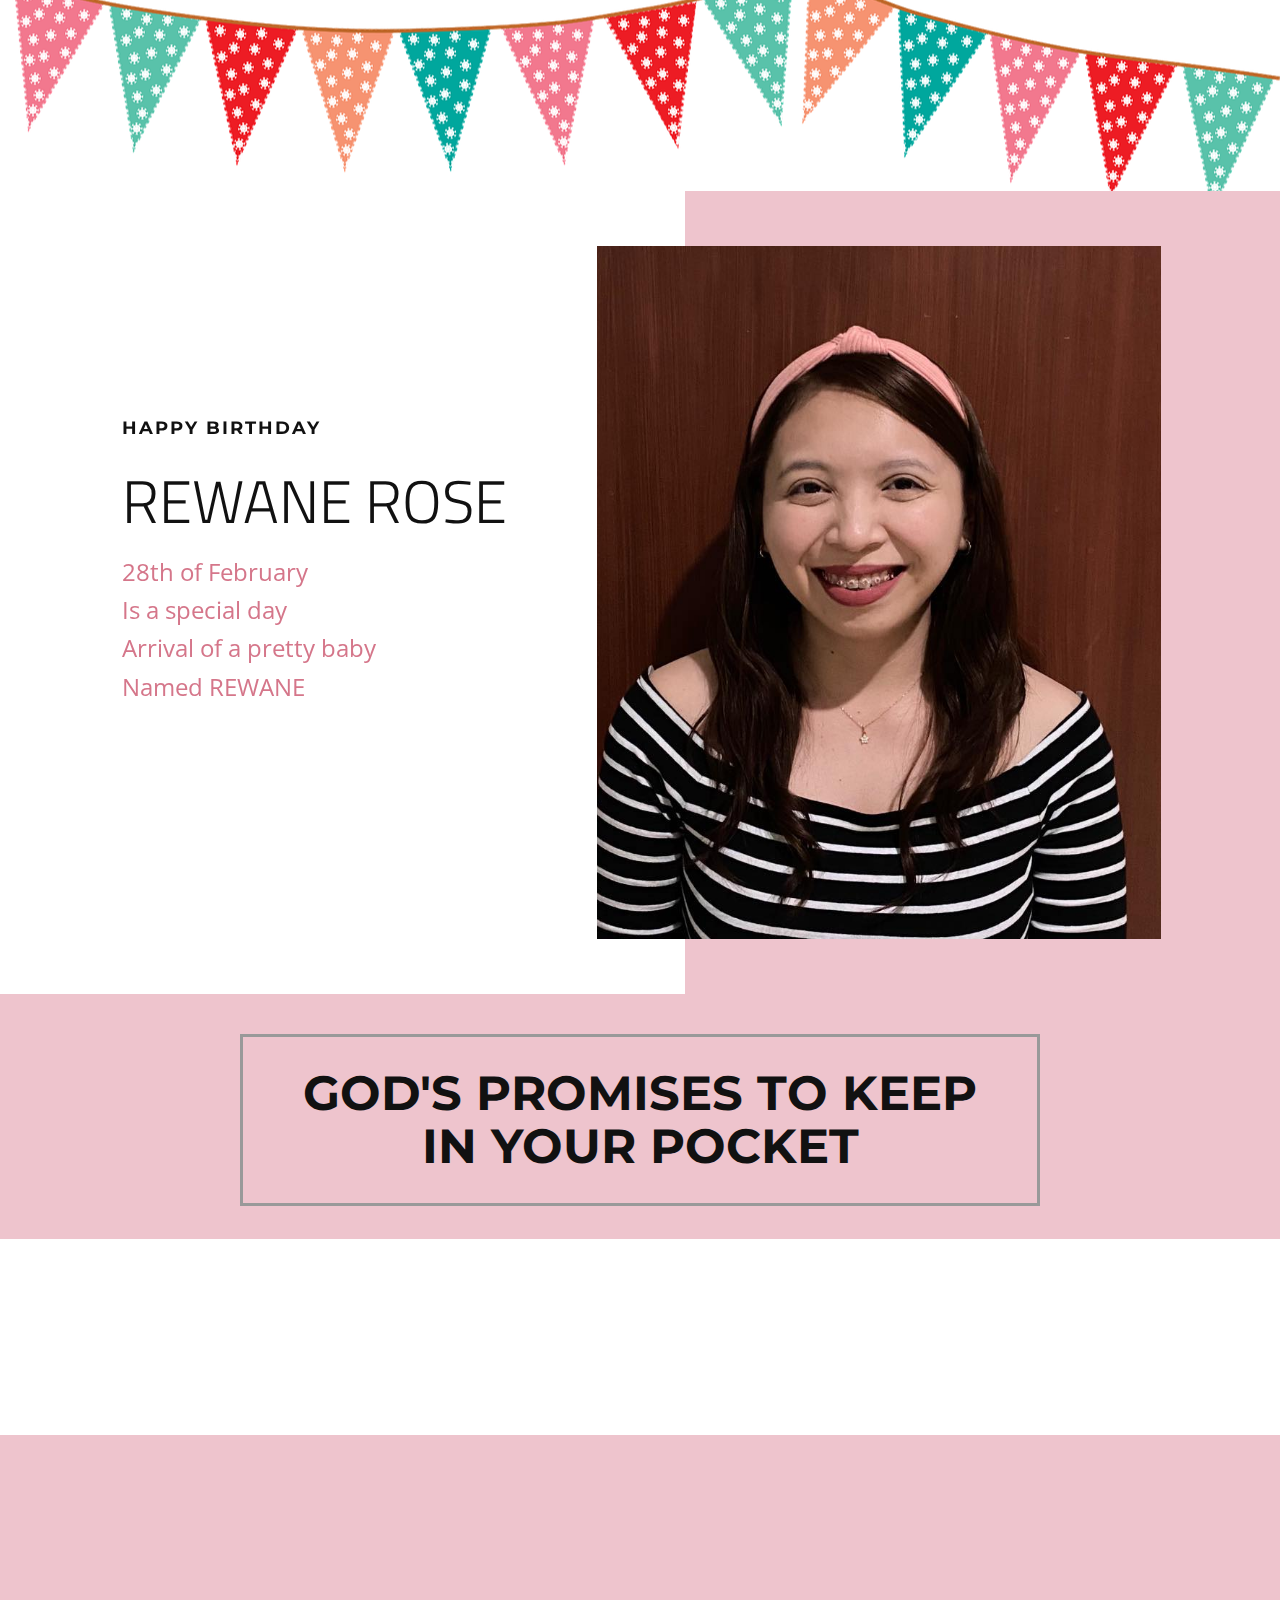
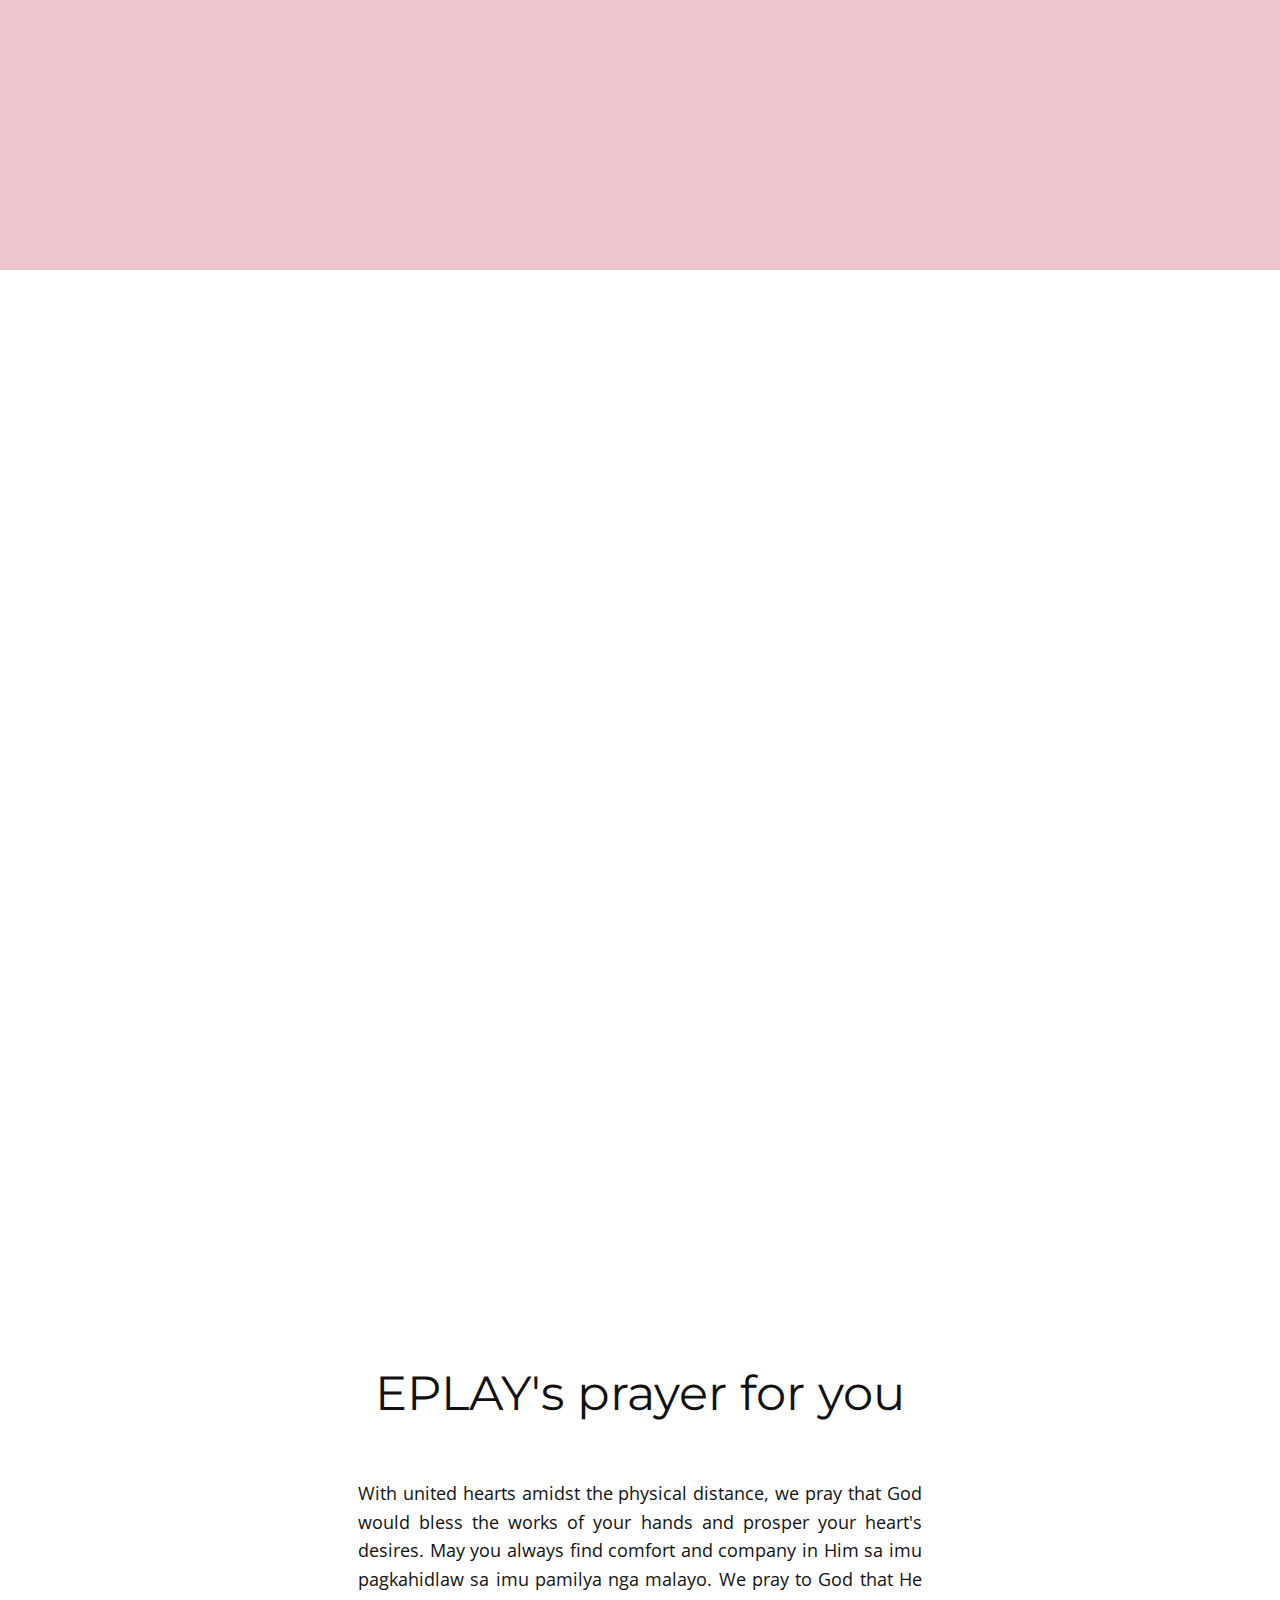
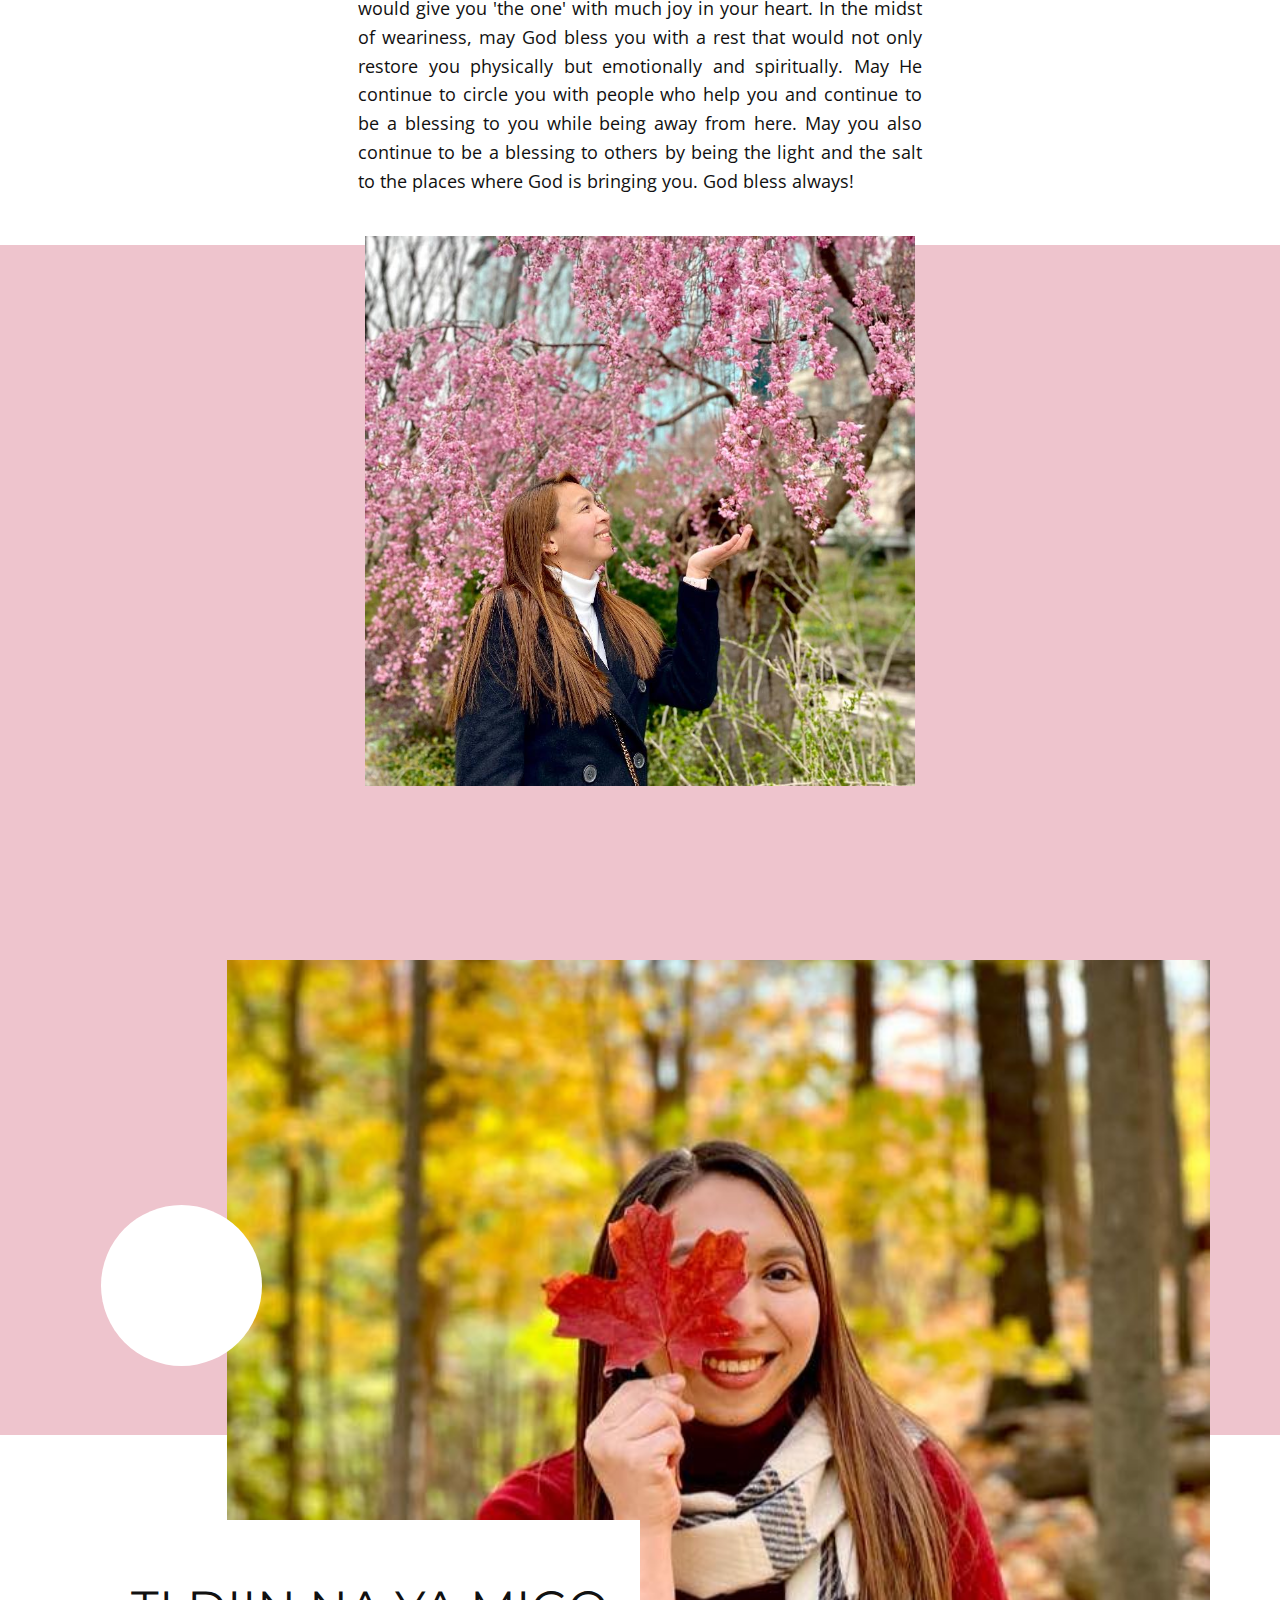
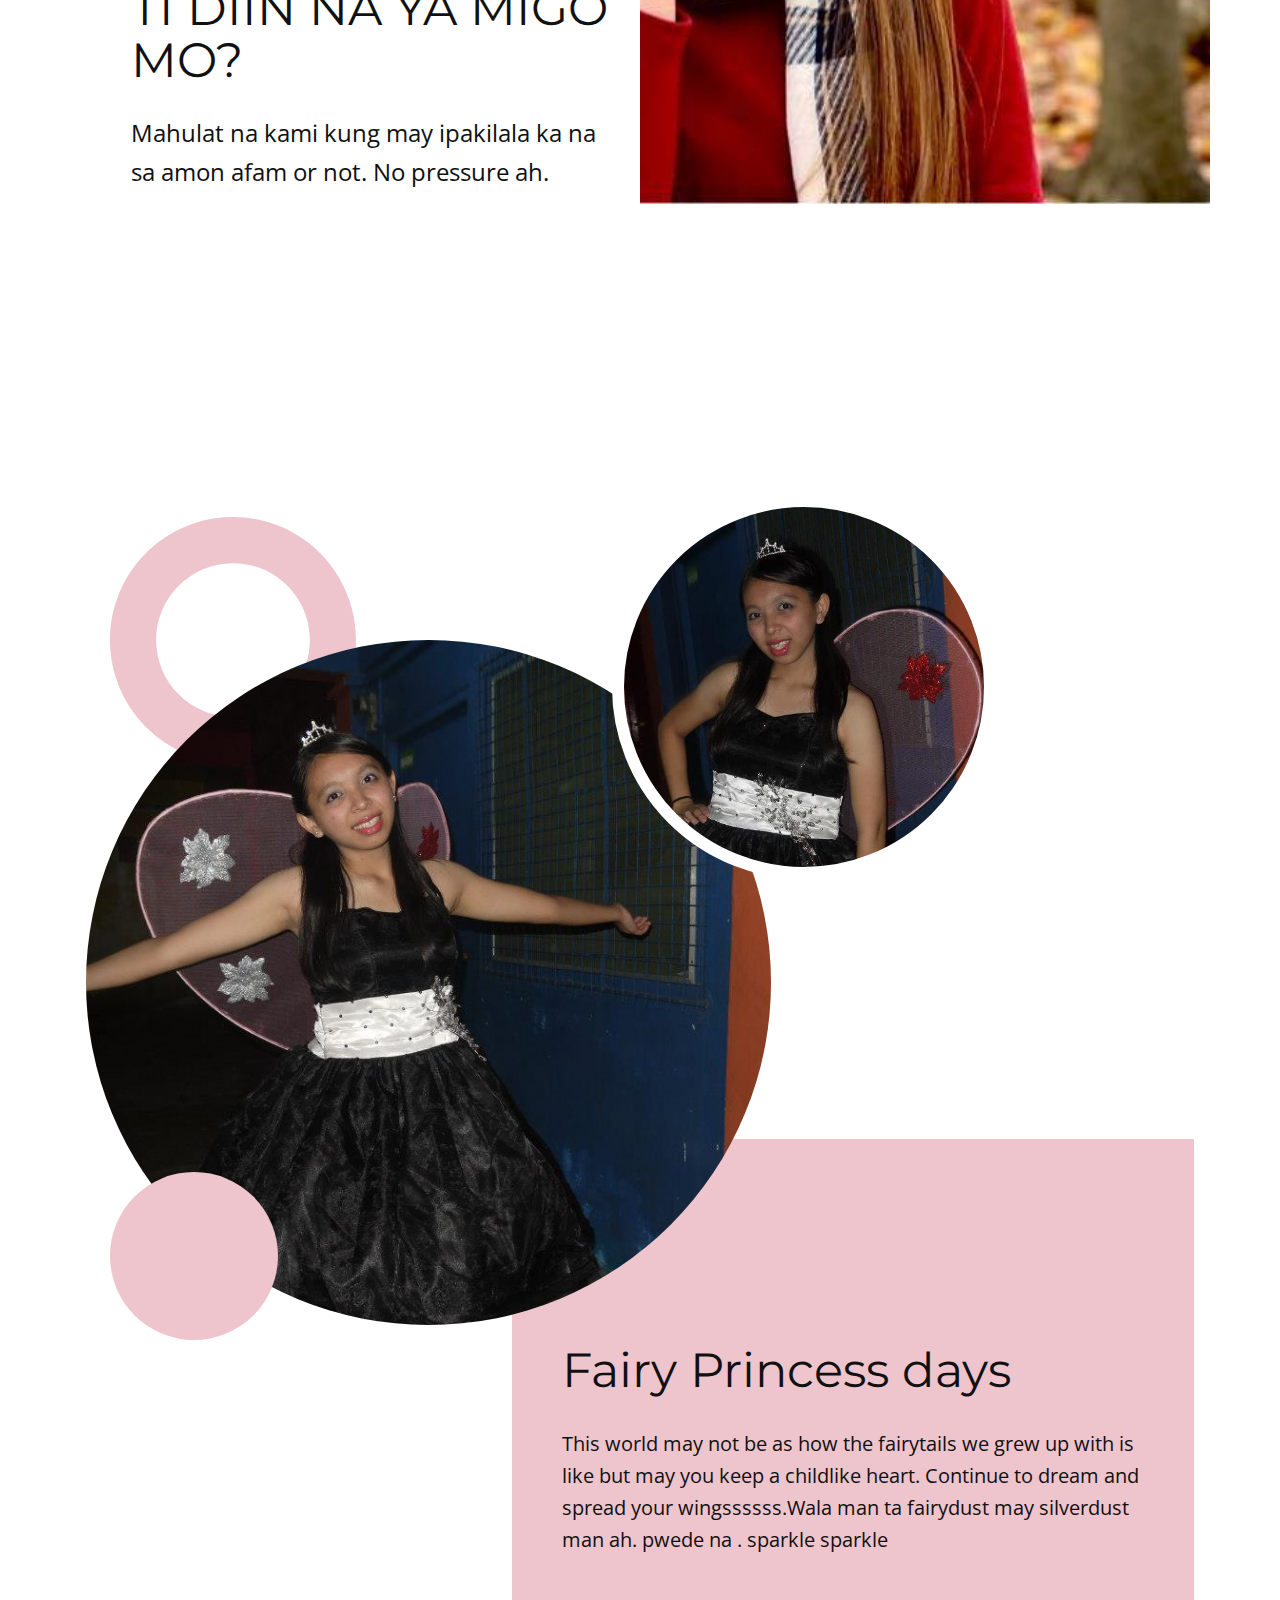
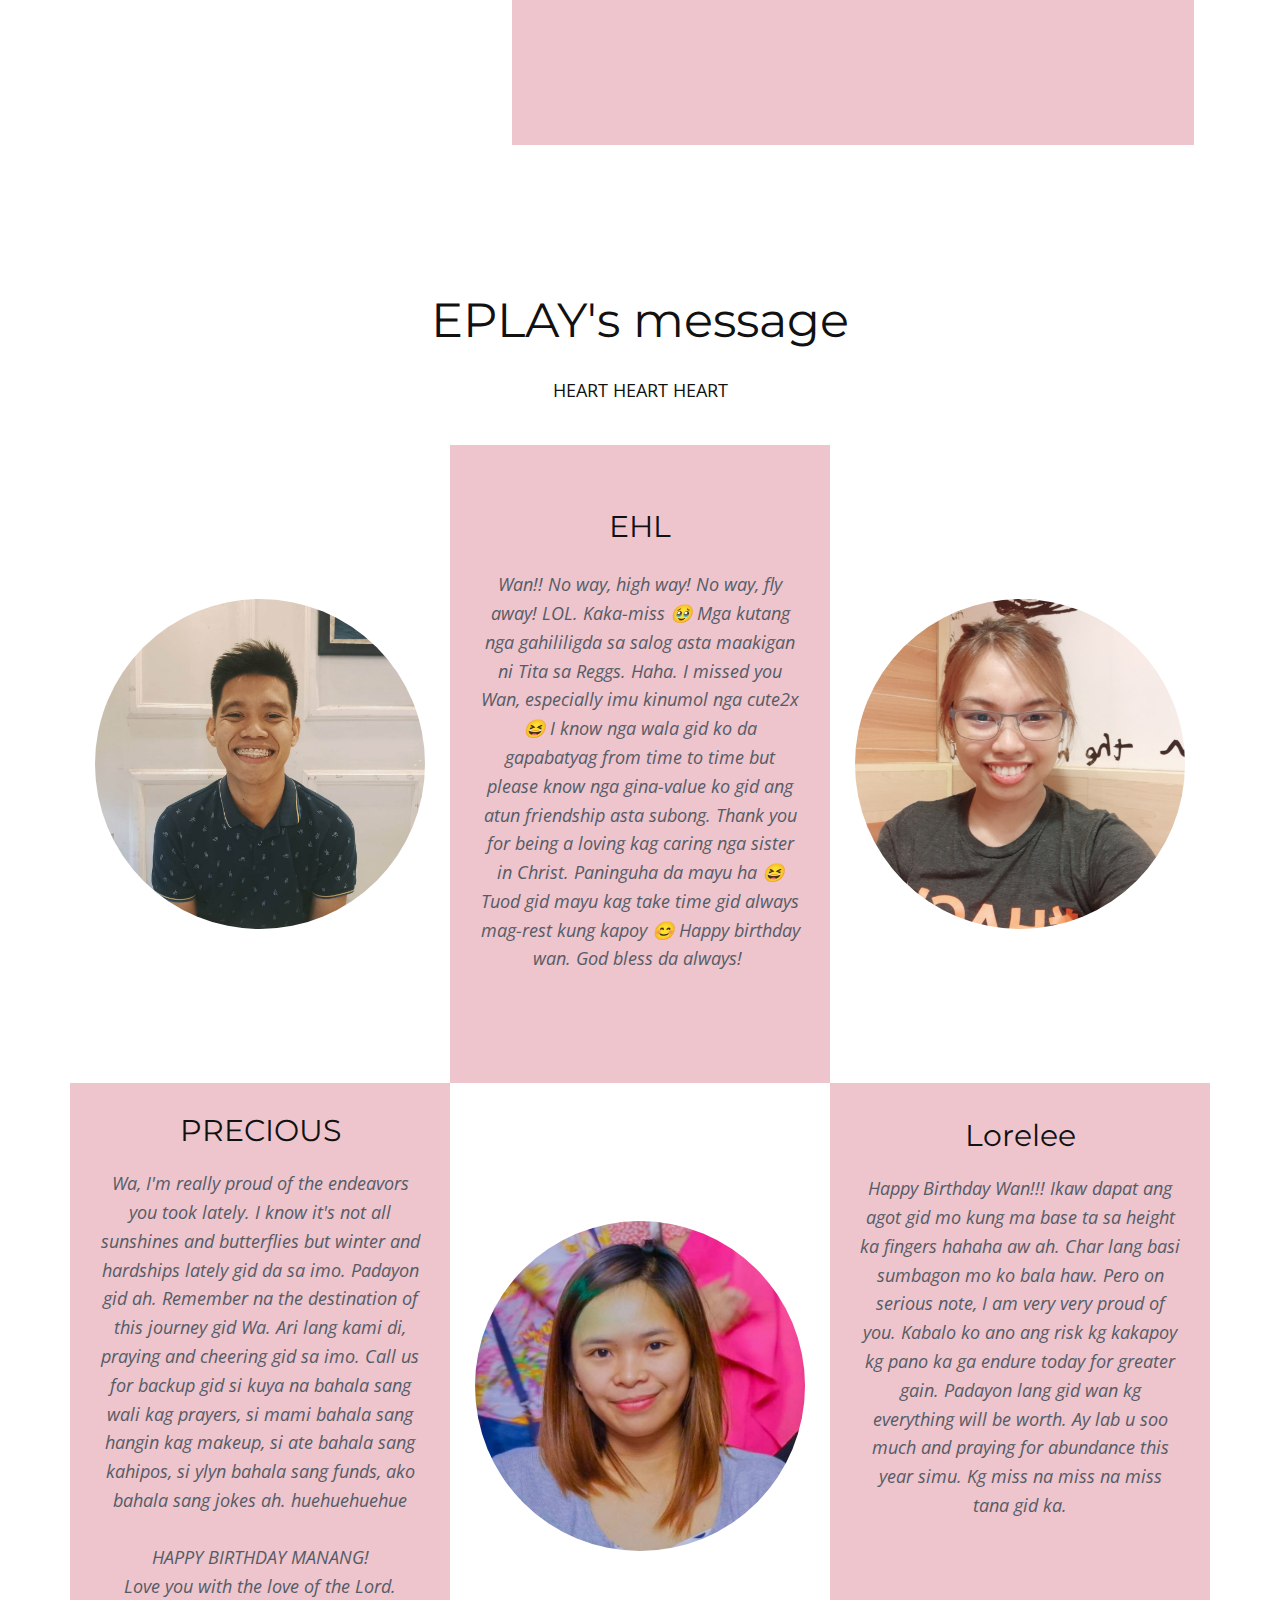
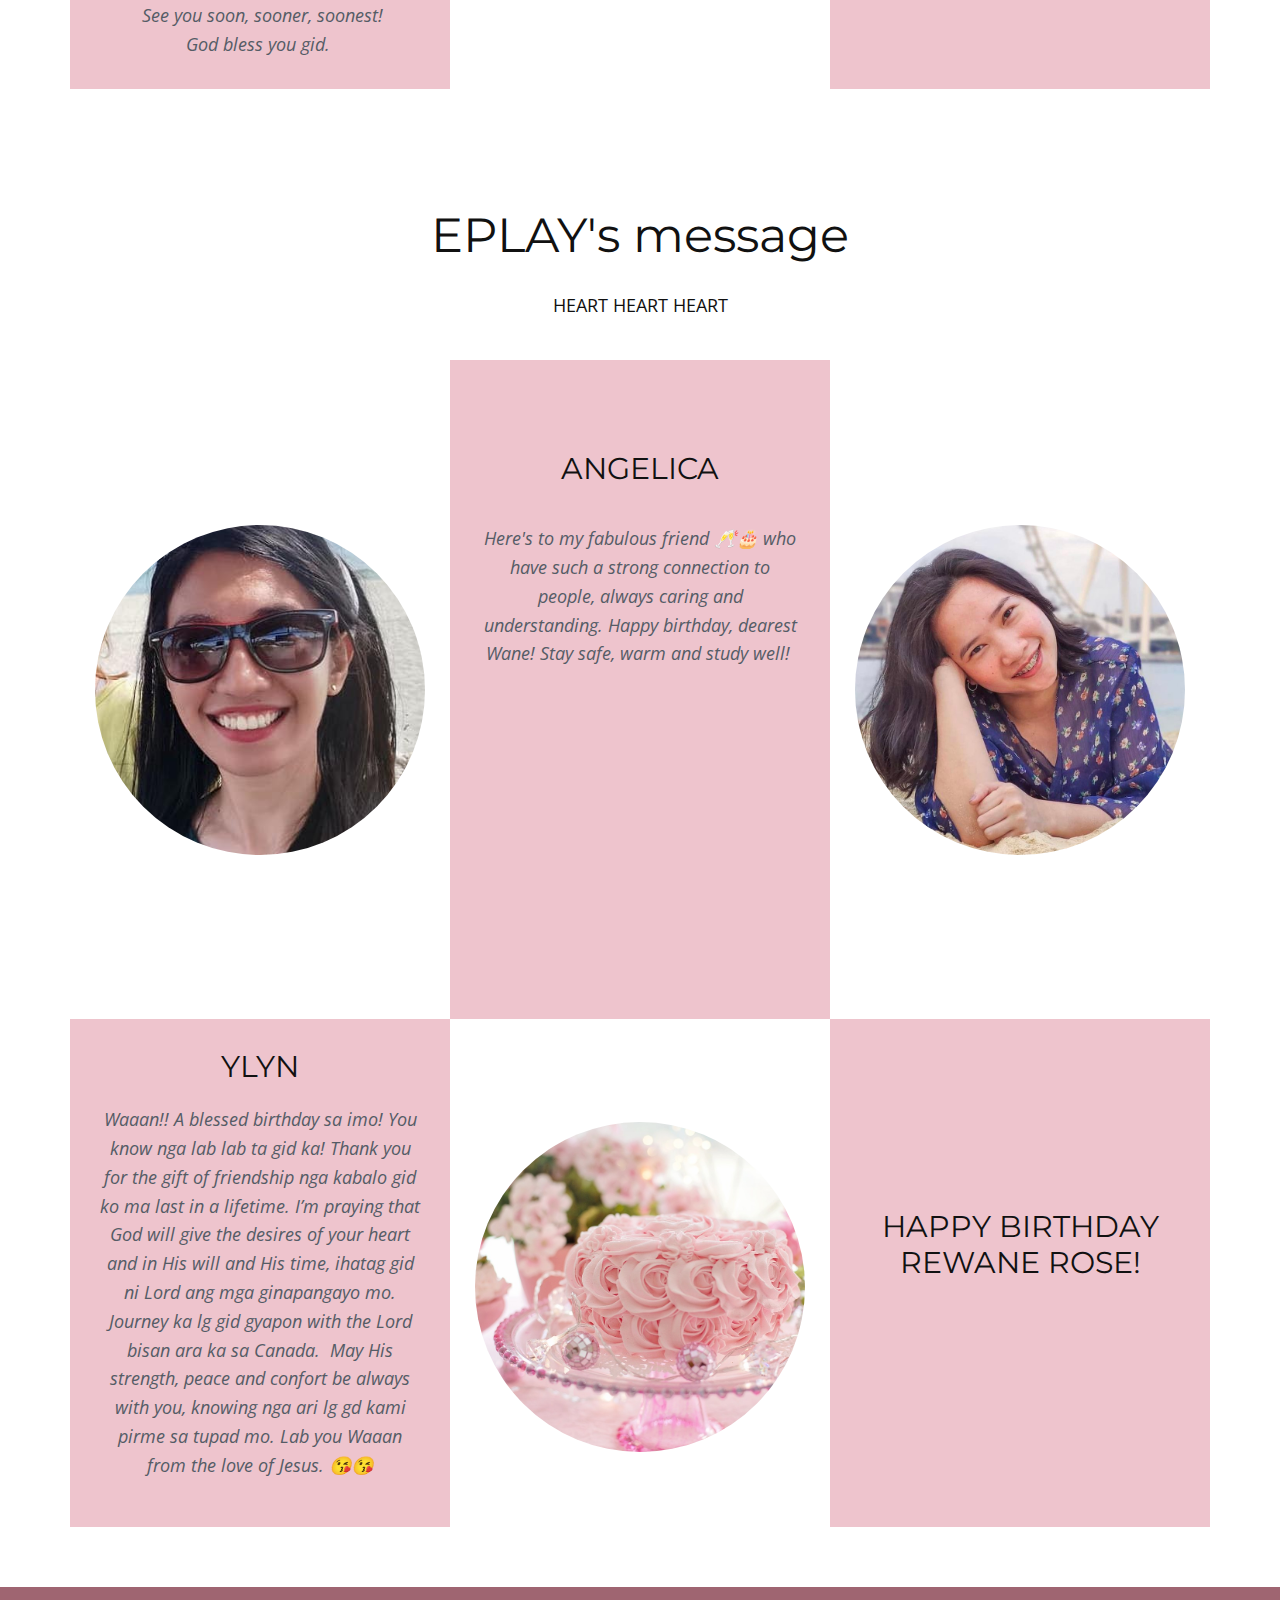
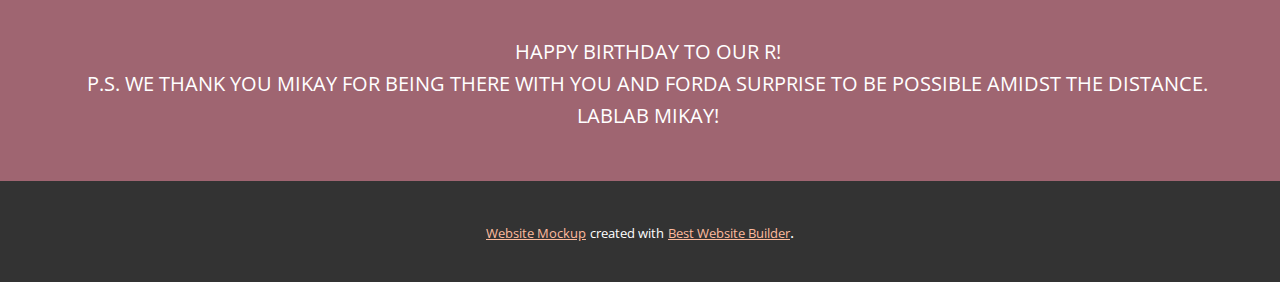
<file: index.html>
<!DOCTYPE html>
<html style="font-size: 16px;" lang="en"><head>
    <meta name="viewport" content="width=device-width, initial-scale=1.0">
    <meta charset="utf-8">
    <meta name="keywords" content="​Facial &amp;amp; Skincare Studio in NYC, About Salon, ​Clean Beauty Services, ​Natural fruit face masks, ​Hair and Beauty Services">
    <meta name="description" content="">
    <title>Home</title>
    <link rel="stylesheet" href="nicepage.css" media="screen">
<link rel="stylesheet" href="Home.css" media="screen">
    <script class="u-script" type="text/javascript" src="jquery.js" defer=""></script>
    <script class="u-script" type="text/javascript" src="nicepage.js" defer=""></script>
    <meta name="generator" content="Nicepage 5.5.0, nicepage.com">
    <link id="u-theme-google-font" rel="stylesheet" href="https://fonts.googleapis.com/css?family=Montserrat:100,100i,200,200i,300,300i,400,400i,500,500i,600,600i,700,700i,800,800i,900,900i|Open+Sans:300,300i,400,400i,500,500i,600,600i,700,700i,800,800i">
    <link id="u-page-google-font" rel="stylesheet" href="https://fonts.googleapis.com/css?family=Montserrat:100,100i,200,200i,300,300i,400,400i,500,500i,600,600i,700,700i,800,800i,900,900i|Titillium+Web:200,200i,300,300i,400,400i,600,600i,700,700i,900">
    
    
    
    
    
    
    
    
    
    
    <script type="application/ld+json">{
		"@context": "http://schema.org",
		"@type": "Organization",
		"name": ""
}</script>
    <meta name="theme-color" content="#f9560d">
    <meta property="og:title" content="Home">
    <meta property="og:type" content="website">
  <meta data-intl-tel-input-cdn-path="intlTelInput/"></head>
  <body data-home-page="Home.html" data-home-page-title="Home" class="u-body u-xl-mode" data-lang="en" data-lang-en="{&quot;head-title&quot;:&quot;&quot;,&quot;head-keywords&quot;:&quot;​Facial &amp; Skincare Studio&quot;,&quot;head-description&quot;:&quot;&quot;}"><header class="u-clearfix u-header u-image u-header" id="sec-95e7" data-image-width="1280" data-image-height="640"><div class="u-clearfix u-sheet u-sheet-1"></div></header> 
    <section class="u-clearfix u-white u-section-1" id="sec-8ea1">
      <div class="u-expanded-height u-palette-3-light-2 u-shape u-shape-rectangle u-shape-1" data-animation-name="customAnimationIn" data-animation-duration="1500"></div>
      <div class="u-clearfix u-layout-wrap u-layout-wrap-1">
        <div class="u-layout">
          <div class="u-layout-row">
            <div class="u-align-left u-container-style u-layout-cell u-left-cell u-size-29-lg u-size-29-xl u-size-60-md u-size-60-sm u-size-60-xs u-white u-layout-cell-1" data-animation-name="customAnimationIn" data-animation-duration="1500" data-animation-delay="500">
              <div class="u-container-layout u-container-layout-1">
                <h6 class="u-custom-font u-font-montserrat u-text u-text-default u-text-1" data-animation-name="customAnimationIn" data-animation-duration="1500" data-animation-delay="750">HAPPY BIRTHDAY</h6>
                <h1 class="u-custom-font u-font-titillium-web u-text u-text-2" data-animation-name="customAnimationIn" data-animation-duration="1500" data-animation-delay="750">REWANE ROSE</h1>
                <p class="u-text u-text-palette-3-base u-text-3">28th of February<br>Is a special day<br>Arrival of a pretty baby<br>Named REWANE<br>
                  <br>
                </p>
              </div>
            </div>
            <div class="u-container-style u-image u-layout-cell u-right-cell u-size-31-lg u-size-31-xl u-size-60-md u-size-60-sm u-size-60-xs u-image-1" data-image-width="960" data-image-height="960" data-animation-name="customAnimationIn" data-animation-duration="1500" data-animation-direction="">
              <div class="u-container-layout u-container-layout-2"></div>
            </div>
          </div>
        </div>
      </div>
    </section>
    <section class="u-clearfix u-palette-3-light-2 u-section-2" id="sec-d23b">
      <div class="u-clearfix u-sheet u-sheet-1">
        <div class="u-border-3 u-border-grey-40 u-container-style u-group u-group-1">
          <div class="u-container-layout u-valign-middle u-container-layout-1">
            <h1 class="u-align-center u-text u-text-default u-text-1">GOD'S PROMISES TO KEEP IN YOUR POCKET</h1>
          </div>
        </div>
      </div>
    </section>
    <section class="u-clearfix u-palette-3-light-2 u-section-3" id="carousel_475f">
      <div class="u-expanded-width u-shape u-shape-rectangle u-white u-shape-1"></div>
      <div class="u-clearfix u-gutter-26 u-layout-wrap u-layout-wrap-1">
        <div class="u-layout">
          <div class="u-layout-row">
            <div class="u-size-15 u-size-30-md">
              <div class="u-layout-col">
                <div class="u-container-style u-hidden-sm u-hidden-xs u-layout-cell u-size-20 u-layout-cell-1">
                  <div class="u-container-layout u-container-layout-1"></div>
                </div>
                <div class="u-align-center u-container-style u-layout-cell u-radius-5 u-shape-round u-size-40 u-white u-layout-cell-2" data-animation-name="customAnimationIn" data-animation-duration="1500">
                  <div class="u-container-layout u-container-layout-2"><span class="u-file-icon u-icon u-icon-circle u-palette-3-light-2 u-icon-1" data-animation-name="" data-animation-duration="0" data-animation-delay="0" data-animation-direction=""><img src="images/3662349-7bc646e6.png" alt=""></span>
                    <h5 class="u-custom-font u-font-montserrat u-text u-text-1">2Cor9:8</h5>
                    <p class="u-text u-text-palette-5-dark-2 u-text-2"> And&nbsp;God is able to make all grace abound to you, so that having all sufficiency in all things at all times, you may abound in every good work.</p>
                  </div>
                </div>
              </div>
            </div>
            <div class="u-size-15 u-size-30-md">
              <div class="u-layout-col">
                <div class="u-align-center u-container-style u-layout-cell u-radius-5 u-shape-round u-size-40 u-white u-layout-cell-3" data-animation-name="customAnimationIn" data-animation-duration="1500" data-animation-delay="500">
                  <div class="u-container-layout u-container-layout-3"><span class="u-file-icon u-icon u-icon-circle u-palette-3-light-2 u-icon-2" data-animation-name="" data-animation-duration="0" data-animation-delay="0" data-animation-direction=""><img src="images/707680-6ad9284f.png" alt=""></span>
                    <h5 class="u-custom-font u-font-montserrat u-text u-text-3">Psalm 20:4</h5>
                    <p class="u-text u-text-palette-5-dark-2 u-text-4"> May he&nbsp;grant you your heart's desire<br>&nbsp;&nbsp;&nbsp;&nbsp;and fulfill all your plans!
                    </p>
                  </div>
                </div>
                <div class="u-container-style u-hidden-sm u-hidden-xs u-layout-cell u-size-20 u-layout-cell-4">
                  <div class="u-container-layout u-container-layout-4"></div>
                </div>
              </div>
            </div>
            <div class="u-size-15 u-size-30-md">
              <div class="u-layout-col">
                <div class="u-container-style u-hidden-sm u-hidden-xs u-layout-cell u-size-20 u-layout-cell-5">
                  <div class="u-container-layout u-container-layout-5"></div>
                </div>
                <div class="u-align-center u-container-style u-layout-cell u-radius-5 u-shape-round u-size-40 u-white u-layout-cell-6" data-animation-name="customAnimationIn" data-animation-duration="1500">
                  <div class="u-container-layout u-container-layout-6"><span class="u-file-icon u-icon u-icon-circle u-palette-3-light-2 u-icon-3"><img src="images/3964644-19a9f929.png" alt=""></span>
                    <h5 class="u-custom-font u-font-montserrat u-text u-text-5">Numbers 6:24-26</h5>
                    <p class="u-text u-text-palette-5-dark-2 u-text-6"> 24&nbsp;The&nbsp;Lord&nbsp;bless you and&nbsp;keep you;<br>25&nbsp;the&nbsp;Lord&nbsp;make his face to shine upon you and be gracious to you;<br>26&nbsp;the&nbsp;Lord&nbsp;lift up his countenance upon you and give you peace.
                    </p>
                  </div>
                </div>
              </div>
            </div>
            <div class="u-size-15 u-size-30-md">
              <div class="u-layout-col">
                <div class="u-align-center u-container-style u-layout-cell u-radius-5 u-shape-round u-size-40 u-white u-layout-cell-7" data-animation-name="customAnimationIn" data-animation-duration="1500" data-animation-delay="500">
                  <div class="u-container-layout u-container-layout-7"><span class="u-file-icon u-icon u-icon-circle u-palette-3-light-2 u-icon-4" data-animation-name="" data-animation-duration="0" data-animation-delay="0" data-animation-direction=""><img src="images/1460537-fc9e646e.png" alt=""></span>
                    <h5 class="u-custom-font u-font-montserrat u-text u-text-7">2Peter 3:18</h5>
                    <p class="u-text u-text-palette-5-dark-2 u-text-8"> 18&nbsp;But&nbsp;grow in the grace and knowledge of our Lord and Savior Jesus Christ.&nbsp;To him be the glory both now and to the day of&nbsp;eternity. Amen.</p>
                  </div>
                </div>
                <div class="u-container-style u-hidden-sm u-hidden-xs u-layout-cell u-size-20 u-layout-cell-8">
                  <div class="u-container-layout u-container-layout-8"></div>
                </div>
              </div>
            </div>
          </div>
        </div>
      </div>
    </section>
    <section class="u-align-center u-clearfix u-white u-section-4" id="carousel_65eb">
      <div class="u-clearfix u-sheet u-sheet-1">
        <img class="u-image u-image-circle u-preserve-proportions u-image-1" src="images/274255037_4792141330821374_6099794103047253305_n.jpeg" alt="" data-image-width="1376" data-image-height="1376" data-animation-name="customAnimationIn" data-animation-duration="1500">
        <h3 class="u-align-left u-text u-text-1" data-animation-name="customAnimationIn" data-animation-duration="1500">si WANE ka ba?</h3>
        <h3 class="u-align-right u-text u-text-2" data-animation-name="customAnimationIn" data-animation-duration="1500">ayyy WANE katulad . . .&nbsp;</h3>
      </div>
    </section>
    <section class="u-align-center u-clearfix u-palette-3-light-2 u-section-5" id="carousel_15c7">
      <div class="u-expanded-width u-shape u-shape-rectangle u-white u-shape-1"></div>
      <div class="u-align-center u-container-style u-group u-group-1">
        <div class="u-container-layout u-container-layout-1">
          <h2 class="u-text u-text-1">EPLAY's prayer for you</h2>
          <p class="u-text u-text-2"> With united hearts amidst the physical distance, we pray that God would bless the works of your hands and prosper your heart's desires. May you always find comfort and company in Him sa imu pagkahidlaw sa imu pamilya nga malayo. We pray to God that He would give you 'the one' with much joy in your heart. In the midst of weariness, may God bless you with a rest that would not only restore you physically but emotionally and spiritually. May He continue to circle you with people who help you and continue to be a blessing to you while being away from here. May you also continue to be a blessing to others by being the light and the salt to the places where God is bringing you. God bless always! </p>
          <img class="u-image u-image-default u-image-1" alt="" data-image-width="828" data-image-height="828" src="images/284543840_5051613221540849_6042174821376333614_n.jpeg">
        </div>
      </div>
    </section>
    <section class="u-clearfix u-white u-section-6" id="carousel_3864">
      <div class="u-expanded-width u-palette-3-light-2 u-shape u-shape-rectangle u-shape-1"></div>
      <img class="u-image u-image-default u-image-1" data-image-width="708" data-image-height="608" src="images/314407052_5503134076388759_6782511049098385134_n1.jpeg">
      <div class="u-container-style u-group u-shape-rectangle u-white u-group-1">
        <div class="u-container-layout u-container-layout-1">
          <h2 class="u-align-left u-text u-text-1" data-lang-en="​Clean Beauty Services " data-lang-la="​Clean Beauty Services " data-lang-ak="​Clean Beauty Services ">TI DIIN NA YA MIGO MO?</h2>
          <p class="u-text u-text-2" data-lang-en="Habitant morbi tristique senectus et. Nec dui nunc mattis enim ut tellus. Semper auctor neque vitae tempus quam pellentesque nec nam aliquam.&amp;nbsp;<br><br>Image from <a href=&quot;https://www.freepik.com/photos/clear-skin&quot; class=&quot;u-active-none u-border-1 u-border-active-grey-60 u-border-black u-border-hover-grey-60 u-btn u-button-link u-button-style u-hover-none u-none u-text-body-color u-block-4494-64 u-block-control u-border-no-top u-border-no-right u-border-no-left&quot; target=&quot;_blank&quot; style=&quot;border-style: solid; font-weight: 500; padding: 0px;&quot; data-block=&quot;26&quot;>Freepik</a>" data-lang-la="Habitant morbi tristique senectus et. Nec dui nunc mattis enim ut tellus. Semper auctor neque vitae tempus quam pellentesque nec nam aliquam.&amp;nbsp;<br><br>Image from <a href=&quot;https://www.freepik.com/photos/clear-skin&quot; class=&quot;u-active-none u-border-1 u-border-active-grey-60 u-border-black u-border-hover-grey-60 u-btn u-button-link u-button-style u-hover-none u-none u-text-body-color u-block-4494-64 u-block-control u-border-no-top u-border-no-right u-border-no-left&quot; target=&quot;_blank&quot; style=&quot;border-style: solid; font-weight: 500; padding: 0px;&quot; data-block=&quot;26&quot; data-lang-en=&quot;{&amp;quot;content&amp;quot;:&amp;quot;Freepik&amp;quot;,&amp;quot;href&amp;quot;:&amp;quot;https://www.freepik.com/photos/clear-skin&amp;quot;}&quot;>Freepik</a>" data-lang-ak="Habitant morbi tristique senectus et. Nec dui nunc mattis enim ut tellus. Semper auctor neque vitae tempus quam pellentesque nec nam aliquam.&amp;nbsp;<br><br>Image from <a href=&quot;https://www.freepik.com/photos/clear-skin&quot; class=&quot;u-active-none u-block-4494-64 u-border-1 u-border-active-grey-60 u-border-black u-border-hover-grey-60 u-border-no-left u-border-no-right u-border-no-top u-btn u-button-link u-button-style u-hover-none u-none u-text-body-color&quot; target=&quot;_blank&quot; style=&quot;border-style: solid; font-weight: 500; padding: 0px;&quot;>Freepik</a>">Mahulat na kami kung may ipakilala ka na sa amon afam or not. No pressure ah.</p>
        </div>
      </div>
      <div class="u-shape u-shape-circle u-white u-shape-2"></div>
    </section>
    <section class="u-align-center u-clearfix u-section-7" id="sec-24ce">
      <div class="u-clearfix u-sheet u-valign-middle-md u-valign-middle-sm u-sheet-1">
        <div class="u-container-style u-expanded-width-sm u-expanded-width-xs u-group u-palette-3-light-2 u-shape-rectangle u-group-1">
          <div class="u-container-layout u-valign-middle-md u-valign-middle-sm u-valign-middle-xs u-container-layout-1">
            <h2 class="u-text u-text-1">Fairy Princess days</h2>
            <p class="u-large-text u-text u-text-variant u-text-2">This world may not be as how the fairytails we grew up with is like but may you keep a childlike heart. Continue to dream and spread your wingssssss.Wala man ta fairydust may silverdust man ah. pwede na . sparkle sparkle</p>
          </div>
        </div>
        <div class="u-shape u-shape-svg u-text-palette-3-light-2 u-shape-1">
          <svg class="u-svg-link" preserveAspectRatio="none" viewBox="0 0 160 160" style=""><use xmlns:xlink="http://www.w3.org/1999/xlink" xlink:href="#svg-a0bf"></use></svg>
          <svg xmlns="http://www.w3.org/2000/svg" xmlns:xlink="http://www.w3.org/1999/xlink" version="1.1" xml:space="preserve" class="u-svg-content" viewBox="0 0 160 160" x="0px" y="0px" id="svg-a0bf" style="enable-background:new 0 0 160 160;"><path d="M80,30c27.6,0,50,22.4,50,50s-22.4,50-50,50s-50-22.4-50-50S52.4,30,80,30 M80,0C35.8,0,0,35.8,0,80s35.8,80,80,80
	s80-35.8,80-80S124.2,0,80,0L80,0z"></path></svg>
        </div>
        <div class="u-expanded-width-xs u-image u-image-circle u-preserve-proportions u-image-1" data-image-width="960" data-image-height="720">
          <div class="u-preserve-proportions-child" style="padding-top: 100%;"></div>
        </div>
        <div class="u-palette-3-light-2 u-shape u-shape-circle u-shape-2"></div>
        <div alt="" class="u-align-left u-border-12 u-border-white u-image u-image-circle u-image-2" data-image-width="553" data-image-height="570"></div>
      </div>
    </section>
    <section class="u-align-center u-clearfix u-white u-section-8" id="carousel_07ec">
      <div class="u-clearfix u-sheet u-sheet-1">
        <h2 class="u-text u-text-default u-text-1">EPLAY's message</h2>
        <p class="u-text u-text-2">HEART HEART HEART</p>
        <div class="u-clearfix u-expanded-width u-gutter-0 u-layout-wrap u-layout-wrap-1">
          <div class="u-gutter-0 u-layout">
            <div class="u-layout-col">
              <div class="u-size-30">
                <div class="u-layout-row">
                  <div class="u-align-center-xl u-container-style u-layout-cell u-size-20 u-layout-cell-1">
                    <div class="u-container-layout u-valign-middle-md u-valign-middle-sm u-valign-middle-xl u-valign-middle-xs u-container-layout-1">
                      <div class="u-image u-image-circle u-image-1" data-image-width="1170" data-image-height="1560"></div>
                    </div>
                  </div>
                  <div class="u-align-center u-container-style u-layout-cell u-palette-3-light-2 u-size-20 u-layout-cell-2">
                    <div class="u-container-layout u-container-layout-2">
                      <h3 class="u-text u-text-default u-text-3">EHL</h3>
                      <p class="u-text u-text-palette-5-dark-2 u-text-4"> Wan!!
No way, high way!
No way, fly away! LOL.
Kaka-miss 🥹
Mga kutang nga gahililigda sa salog asta maakigan ni Tita sa Reggs. Haha.
I missed you Wan, especially imu kinumol nga cute2x 😆
I know nga wala gid ko da gapabatyag from time to time but please know nga gina-value ko gid ang atun friendship asta subong. Thank you for being a loving kag caring nga sister in Christ. Paninguha da mayu ha 😆
Tuod gid mayu kag take time gid always mag-rest kung kapoy 😊
Happy birthday wan. God bless da always!&nbsp;</p>
                    </div>
                  </div>
                  <div class="u-align-center-xl u-container-style u-layout-cell u-size-20 u-layout-cell-3">
                    <div class="u-container-layout u-valign-middle-sm u-valign-middle-xl u-valign-middle-xs u-container-layout-3">
                      <div class="u-image u-image-circle u-image-2" data-image-width="1080" data-image-height="1080"></div>
                    </div>
                  </div>
                </div>
              </div>
              <div class="u-size-30">
                <div class="u-layout-row">
                  <div class="u-align-center u-container-style u-layout-cell u-palette-3-light-2 u-size-20 u-layout-cell-4">
                    <div class="u-container-layout u-container-layout-4">
                      <h3 class="u-text u-text-default u-text-5">PRECIOUS</h3>
                      <p class="u-text u-text-palette-5-dark-2 u-text-6">Wa, I'm really proud of the endeavors you took lately. I know it's not all sunshines and butterflies but winter and hardships lately gid da sa imo. Padayon gid ah. Remember na the destination of this journey gid Wa. Ari lang kami di, praying and cheering gid sa imo. Call us for backup gid si kuya na bahala sang wali kag prayers, si mami bahala sang hangin kag makeup, si ate bahala sang kahipos, si ylyn bahala sang funds, ako bahala sang jokes ah. huehuehuehue<br>
                        <br>HAPPY BIRTHDAY MANANG!<br>Love you with the love of the Lord.<br>&nbsp;See you soon, sooner, soonest!<br>God bless you gid.&nbsp;<br>
                      </p>
                    </div>
                  </div>
                  <div class="u-align-center-xl u-container-style u-layout-cell u-size-20 u-layout-cell-5">
                    <div class="u-container-layout u-valign-middle-md u-valign-middle-sm u-valign-middle-xl u-valign-middle-xs u-container-layout-5">
                      <div class="u-image u-image-circle u-image-3" data-image-width="772" data-image-height="770"></div>
                    </div>
                  </div>
                  <div class="u-align-center u-container-style u-layout-cell u-palette-3-light-2 u-size-20 u-layout-cell-6">
                    <div class="u-container-layout u-container-layout-6">
                      <h3 class="u-text u-text-default u-text-7">Lorelee</h3>
                      <p class="u-text u-text-palette-5-dark-2 u-text-8"> Happy Birthday Wan!!! Ikaw dapat ang agot gid mo kung ma base ta sa height ka fingers hahaha aw ah. Char lang basi sumbagon mo ko bala haw. Pero on serious note, I am very very proud of you. Kabalo ko ano ang risk kg kakapoy kg pano ka ga endure today for greater gain. Padayon lang gid wan kg everything will be worth. Ay lab u soo much and praying for abundance this year simu. Kg miss na miss na miss tana gid ka. </p>
                    </div>
                  </div>
                </div>
              </div>
            </div>
          </div>
        </div>
      </div>
    </section>
    <section class="u-align-center u-clearfix u-white u-section-9" id="carousel_ae39">
      <div class="u-clearfix u-sheet u-sheet-1">
        <h2 class="u-text u-text-default u-text-1">EPLAY's message</h2>
        <p class="u-text u-text-2">HEART HEART HEART</p>
        <div class="u-clearfix u-expanded-width u-gutter-0 u-layout-wrap u-layout-wrap-1">
          <div class="u-gutter-0 u-layout">
            <div class="u-layout-col">
              <div class="u-size-30">
                <div class="u-layout-row">
                  <div class="u-align-center-xl u-container-style u-layout-cell u-size-20 u-layout-cell-1">
                    <div class="u-container-layout u-valign-middle-md u-valign-middle-sm u-valign-middle-xl u-valign-middle-xs u-container-layout-1">
                      <div class="u-image u-image-circle u-image-1" data-image-width="388" data-image-height="432"></div>
                    </div>
                  </div>
                  <div class="u-align-center u-container-style u-layout-cell u-palette-3-light-2 u-size-20 u-layout-cell-2">
                    <div class="u-container-layout u-container-layout-2">
                      <h3 class="u-text u-text-default u-text-3">ANGELICA</h3>
                      <p class="u-text u-text-palette-5-dark-2 u-text-4"> Here's to my fabulous friend 🥂🎂 who have such a strong connection to people, always caring and understanding. Happy birthday, dearest Wane! Stay safe, warm and study well!&nbsp;</p>
                    </div>
                  </div>
                  <div class="u-align-center-xl u-container-style u-layout-cell u-size-20 u-layout-cell-3">
                    <div class="u-container-layout u-valign-middle-sm u-container-layout-3">
                      <div class="u-image u-image-circle u-image-2" data-image-width="966" data-image-height="851"></div>
                    </div>
                  </div>
                </div>
              </div>
              <div class="u-size-30">
                <div class="u-layout-row">
                  <div class="u-align-center u-container-style u-layout-cell u-palette-3-light-2 u-size-20 u-layout-cell-4">
                    <div class="u-container-layout u-container-layout-4">
                      <h3 class="u-text u-text-default u-text-5">YLYN</h3>
                      <p class="u-text u-text-palette-5-dark-2 u-text-6"> Waaan!!
A blessed birthday sa imo! You know nga lab lab ta gid ka! Thank you for the gift of friendship nga kabalo gid ko ma last in a lifetime. I’m praying that God will give the desires of your heart and in His will and His time, ihatag gid ni Lord ang mga ginapangayo mo. Journey ka lg gid gyapon with the Lord bisan ara ka sa Canada.&nbsp; May His strength, peace and confort be always with you, knowing nga ari lg gd kami pirme sa tupad mo. Lab you Waaan from the love of Jesus. 😘😘</p>
                    </div>
                  </div>
                  <div class="u-align-center-xl u-container-style u-layout-cell u-size-20 u-layout-cell-5">
                    <div class="u-container-layout u-container-layout-5">
                      <div class="u-image u-image-circle u-image-3" data-image-width="1280" data-image-height="853"></div>
                    </div>
                  </div>
                  <div class="u-align-center u-container-style u-layout-cell u-palette-3-light-2 u-size-20 u-layout-cell-6">
                    <div class="u-container-layout u-container-layout-6">
                      <h3 class="u-text u-text-default u-text-7">HAPPY BIRTHDAY<br>REWANE ROSE!
                      </h3>
                    </div>
                  </div>
                </div>
              </div>
            </div>
          </div>
        </div>
      </div>
    </section>
    
    
    <footer class="u-align-center u-clearfix u-footer u-palette-3-dark-1 u-footer" id="sec-31eb"><div class="u-clearfix u-sheet u-sheet-1">
        <p class="u-small-text u-text u-text-variant u-text-1" data-lang-en="Sample text. Click to select the Text Element." data-lang-la="Sample text. Click to select the Text Element." data-lang-ak="Sample text. Click to select the Text Element.">HAPPY BIRTHDAY TO OUR R!<br>P.S. WE THANK YOU MIKAY FOR BEING THERE WITH YOU AND FORDA SURPRISE TO BE POSSIBLE AMIDST THE DISTANCE. LABLAB MIKAY!<br>
        </p>
      </div></footer>
    <section class="u-backlink u-clearfix u-grey-80">
      <a class="u-link" href="https://nicepage.com/website-mockup" target="_blank">
        <span>Website Mockup</span>
      </a>
      <p class="u-text">
        <span>created with</span>
      </p>
      <a class="u-link" href="https://nicepage.com/website-builder" target="_blank">
        <span>Best Website Builder</span>
      </a>. 
    </section>
  
</body></html>
</file>
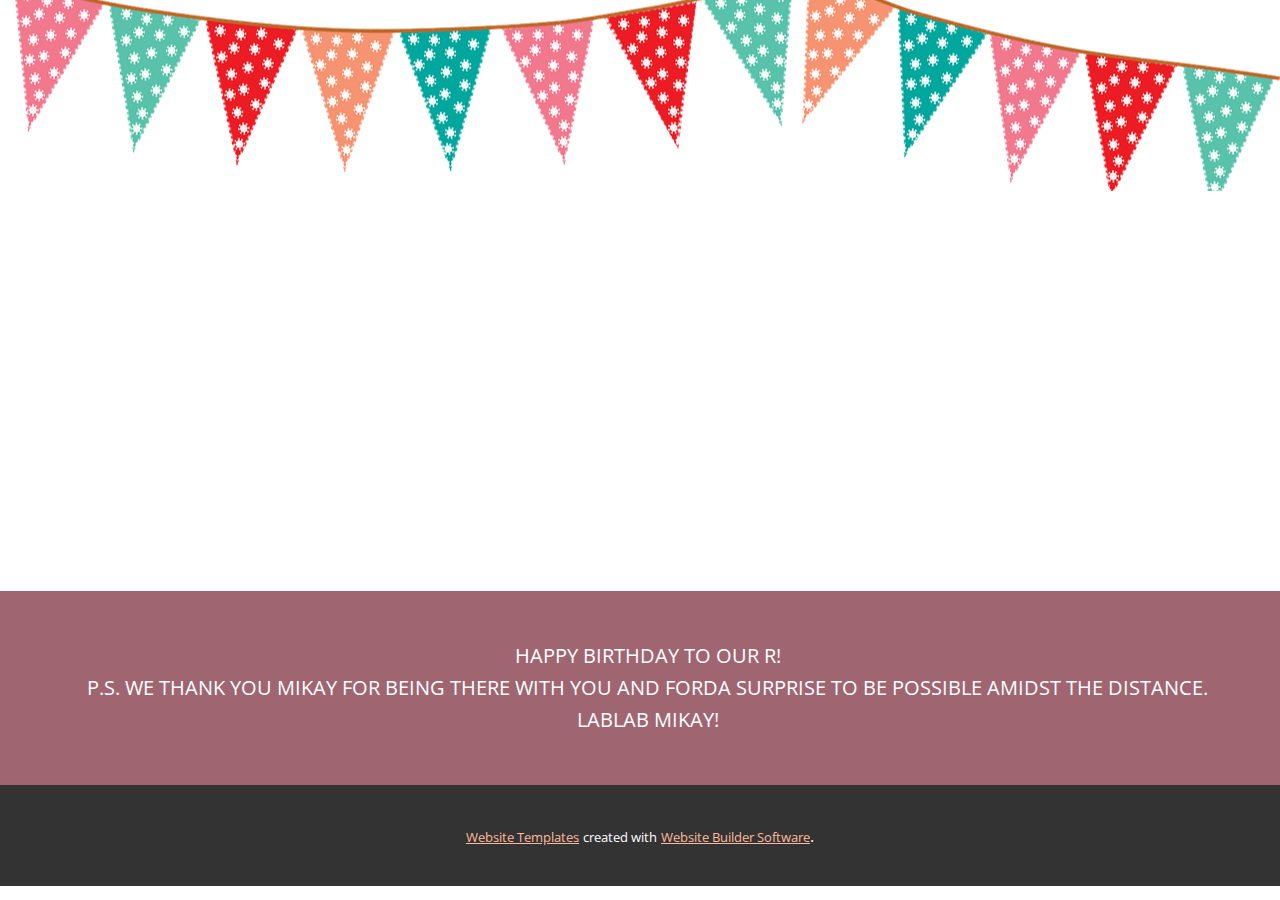
<file: About.html>
<!DOCTYPE html>
<html style="font-size: 16px;" lang="en"><head>
    <meta name="viewport" content="width=device-width, initial-scale=1.0">
    <meta charset="utf-8">
    <meta name="keywords" content="">
    <meta name="description" content="">
    <title>About</title>
    <link rel="stylesheet" href="nicepage.css" media="screen">
<link rel="stylesheet" href="About.css" media="screen">
    <script class="u-script" type="text/javascript" src="jquery.js" defer=""></script>
    <script class="u-script" type="text/javascript" src="nicepage.js" defer=""></script>
    <meta name="generator" content="Nicepage 5.5.0, nicepage.com">
    <link id="u-theme-google-font" rel="stylesheet" href="https://fonts.googleapis.com/css?family=Montserrat:100,100i,200,200i,300,300i,400,400i,500,500i,600,600i,700,700i,800,800i,900,900i|Open+Sans:300,300i,400,400i,500,500i,600,600i,700,700i,800,800i">
    
    
    <script type="application/ld+json">{
		"@context": "http://schema.org",
		"@type": "Organization",
		"name": ""
}</script>
    <meta name="theme-color" content="#f9560d">
    <meta property="og:title" content="About">
    <meta property="og:type" content="website">
  <meta data-intl-tel-input-cdn-path="intlTelInput/"></head>
  <body class="u-body u-xl-mode" data-lang="en"><header class="u-clearfix u-header u-image u-header" id="sec-95e7" data-image-width="1280" data-image-height="640"><div class="u-clearfix u-sheet u-sheet-1"></div></header>
    <section class="u-clearfix u-section-1" id="sec-b2d6">
      <div class="u-clearfix u-sheet u-sheet-1"></div>
    </section>
    
    
    <footer class="u-align-center u-clearfix u-footer u-palette-3-dark-1 u-footer" id="sec-31eb"><div class="u-clearfix u-sheet u-sheet-1">
        <p class="u-small-text u-text u-text-variant u-text-1" data-lang-en="Sample text. Click to select the Text Element." data-lang-la="Sample text. Click to select the Text Element." data-lang-ak="Sample text. Click to select the Text Element.">HAPPY BIRTHDAY TO OUR R!<br>P.S. WE THANK YOU MIKAY FOR BEING THERE WITH YOU AND FORDA SURPRISE TO BE POSSIBLE AMIDST THE DISTANCE. LABLAB MIKAY!<br>
        </p>
      </div></footer>
    <section class="u-backlink u-clearfix u-grey-80">
      <a class="u-link" href="https://nicepage.com/website-templates" target="_blank">
        <span>Website Templates</span>
      </a>
      <p class="u-text">
        <span>created with</span>
      </p>
      <a class="u-link" href="" target="_blank">
        <span>Website Builder Software</span>
      </a>. 
    </section>
  
</body></html>
</file>
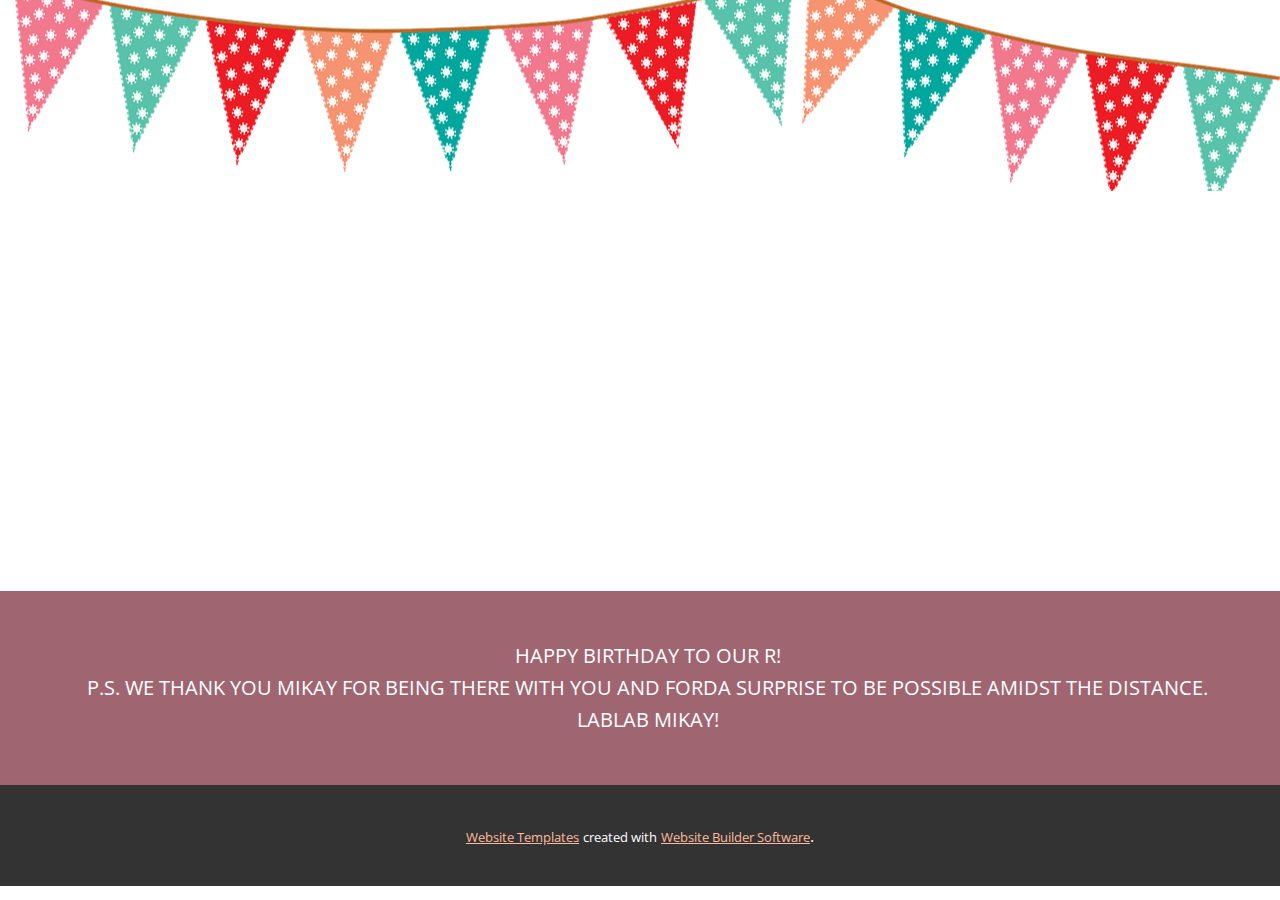
<file: Contact.html>
<!DOCTYPE html>
<html style="font-size: 16px;" lang="en"><head>
    <meta name="viewport" content="width=device-width, initial-scale=1.0">
    <meta charset="utf-8">
    <meta name="keywords" content="">
    <meta name="description" content="">
    <title>Contact</title>
    <link rel="stylesheet" href="nicepage.css" media="screen">
<link rel="stylesheet" href="Contact.css" media="screen">
    <script class="u-script" type="text/javascript" src="jquery.js" defer=""></script>
    <script class="u-script" type="text/javascript" src="nicepage.js" defer=""></script>
    <meta name="generator" content="Nicepage 5.5.0, nicepage.com">
    <link id="u-theme-google-font" rel="stylesheet" href="https://fonts.googleapis.com/css?family=Montserrat:100,100i,200,200i,300,300i,400,400i,500,500i,600,600i,700,700i,800,800i,900,900i|Open+Sans:300,300i,400,400i,500,500i,600,600i,700,700i,800,800i">
    
    
    <script type="application/ld+json">{
		"@context": "http://schema.org",
		"@type": "Organization",
		"name": ""
}</script>
    <meta name="theme-color" content="#f9560d">
    <meta property="og:title" content="Contact">
    <meta property="og:type" content="website">
  <meta data-intl-tel-input-cdn-path="intlTelInput/"></head>
  <body class="u-body u-xl-mode" data-lang="en"><header class="u-clearfix u-header u-image u-header" id="sec-95e7" data-image-width="1280" data-image-height="640"><div class="u-clearfix u-sheet u-sheet-1"></div></header>
    <section class="u-clearfix u-section-1" id="sec-c9d1">
      <div class="u-clearfix u-sheet u-sheet-1"></div>
    </section>
    
    
    <footer class="u-align-center u-clearfix u-footer u-palette-3-dark-1 u-footer" id="sec-31eb"><div class="u-clearfix u-sheet u-sheet-1">
        <p class="u-small-text u-text u-text-variant u-text-1" data-lang-en="Sample text. Click to select the Text Element." data-lang-la="Sample text. Click to select the Text Element." data-lang-ak="Sample text. Click to select the Text Element.">HAPPY BIRTHDAY TO OUR R!<br>P.S. WE THANK YOU MIKAY FOR BEING THERE WITH YOU AND FORDA SURPRISE TO BE POSSIBLE AMIDST THE DISTANCE. LABLAB MIKAY!<br>
        </p>
      </div></footer>
    <section class="u-backlink u-clearfix u-grey-80">
      <a class="u-link" href="https://nicepage.com/website-templates" target="_blank">
        <span>Website Templates</span>
      </a>
      <p class="u-text">
        <span>created with</span>
      </p>
      <a class="u-link" href="" target="_blank">
        <span>Website Builder Software</span>
      </a>. 
    </section>
  
</body></html>
</file>
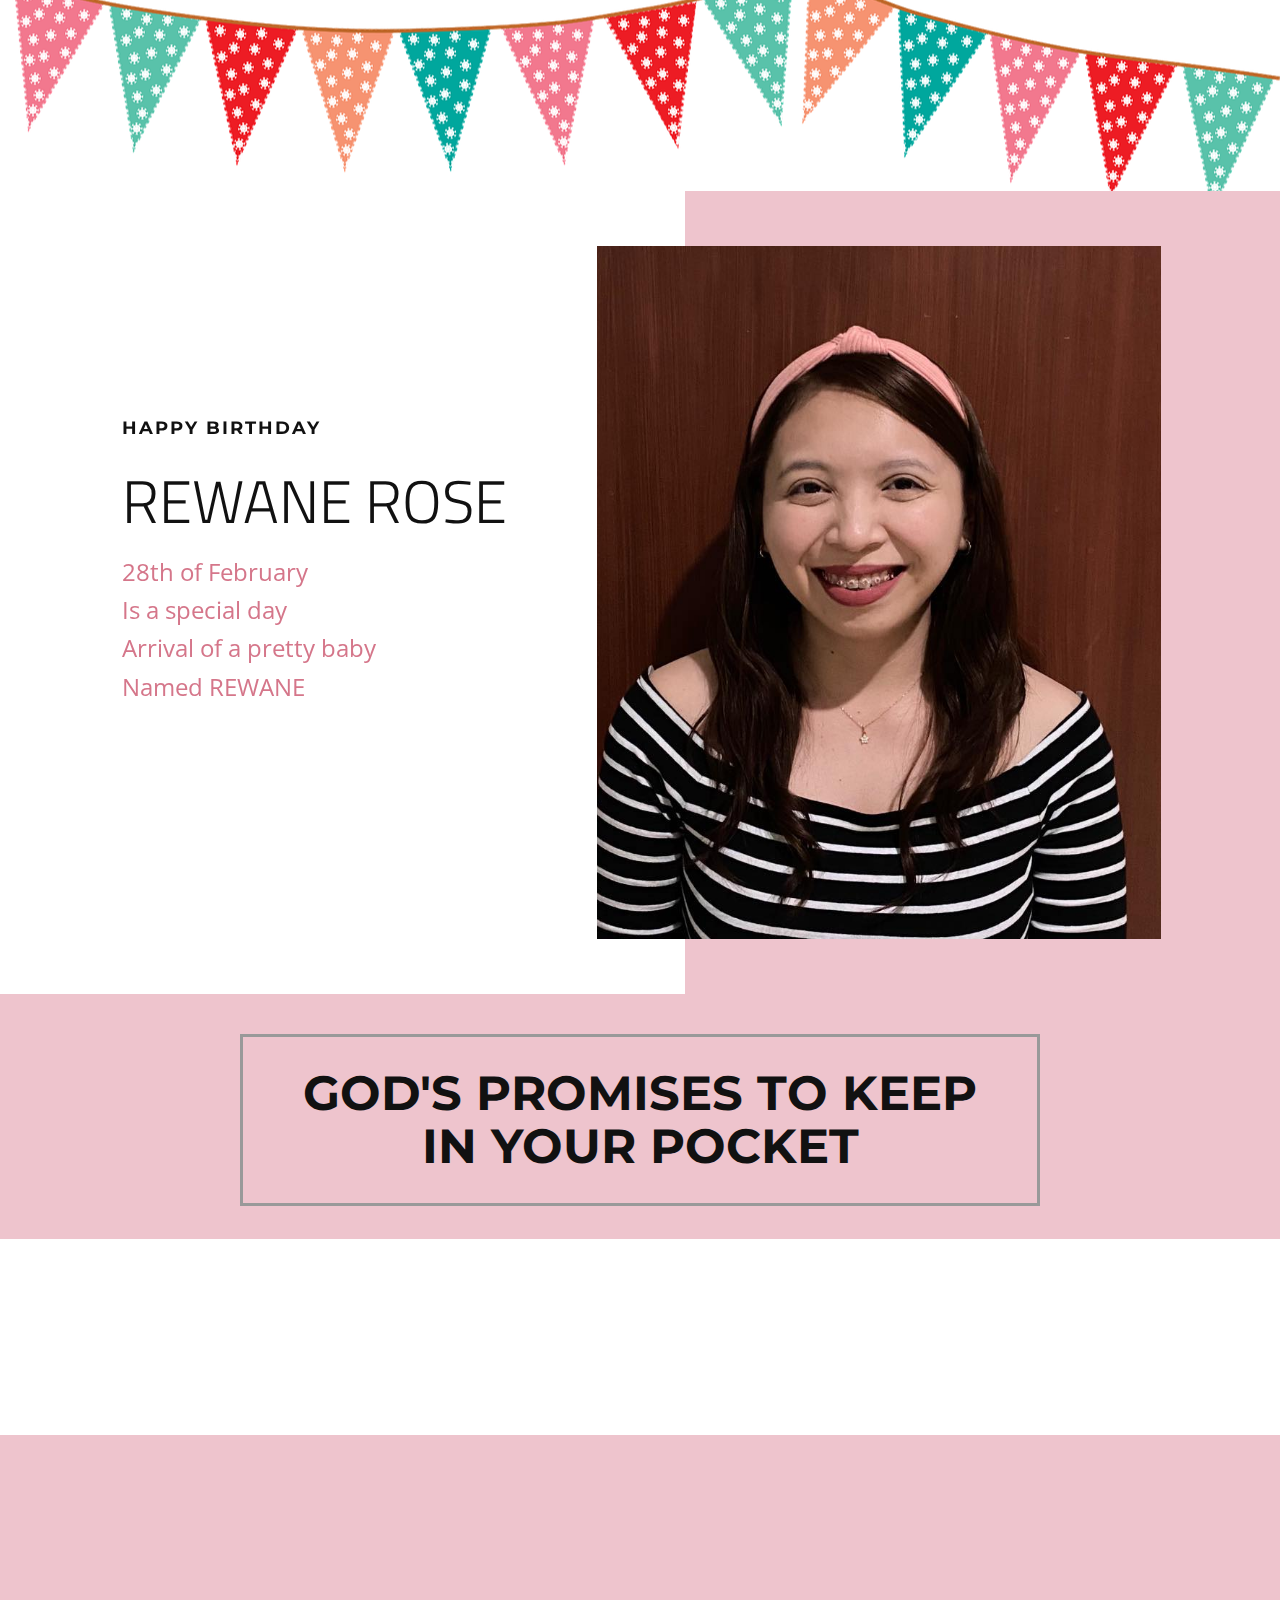
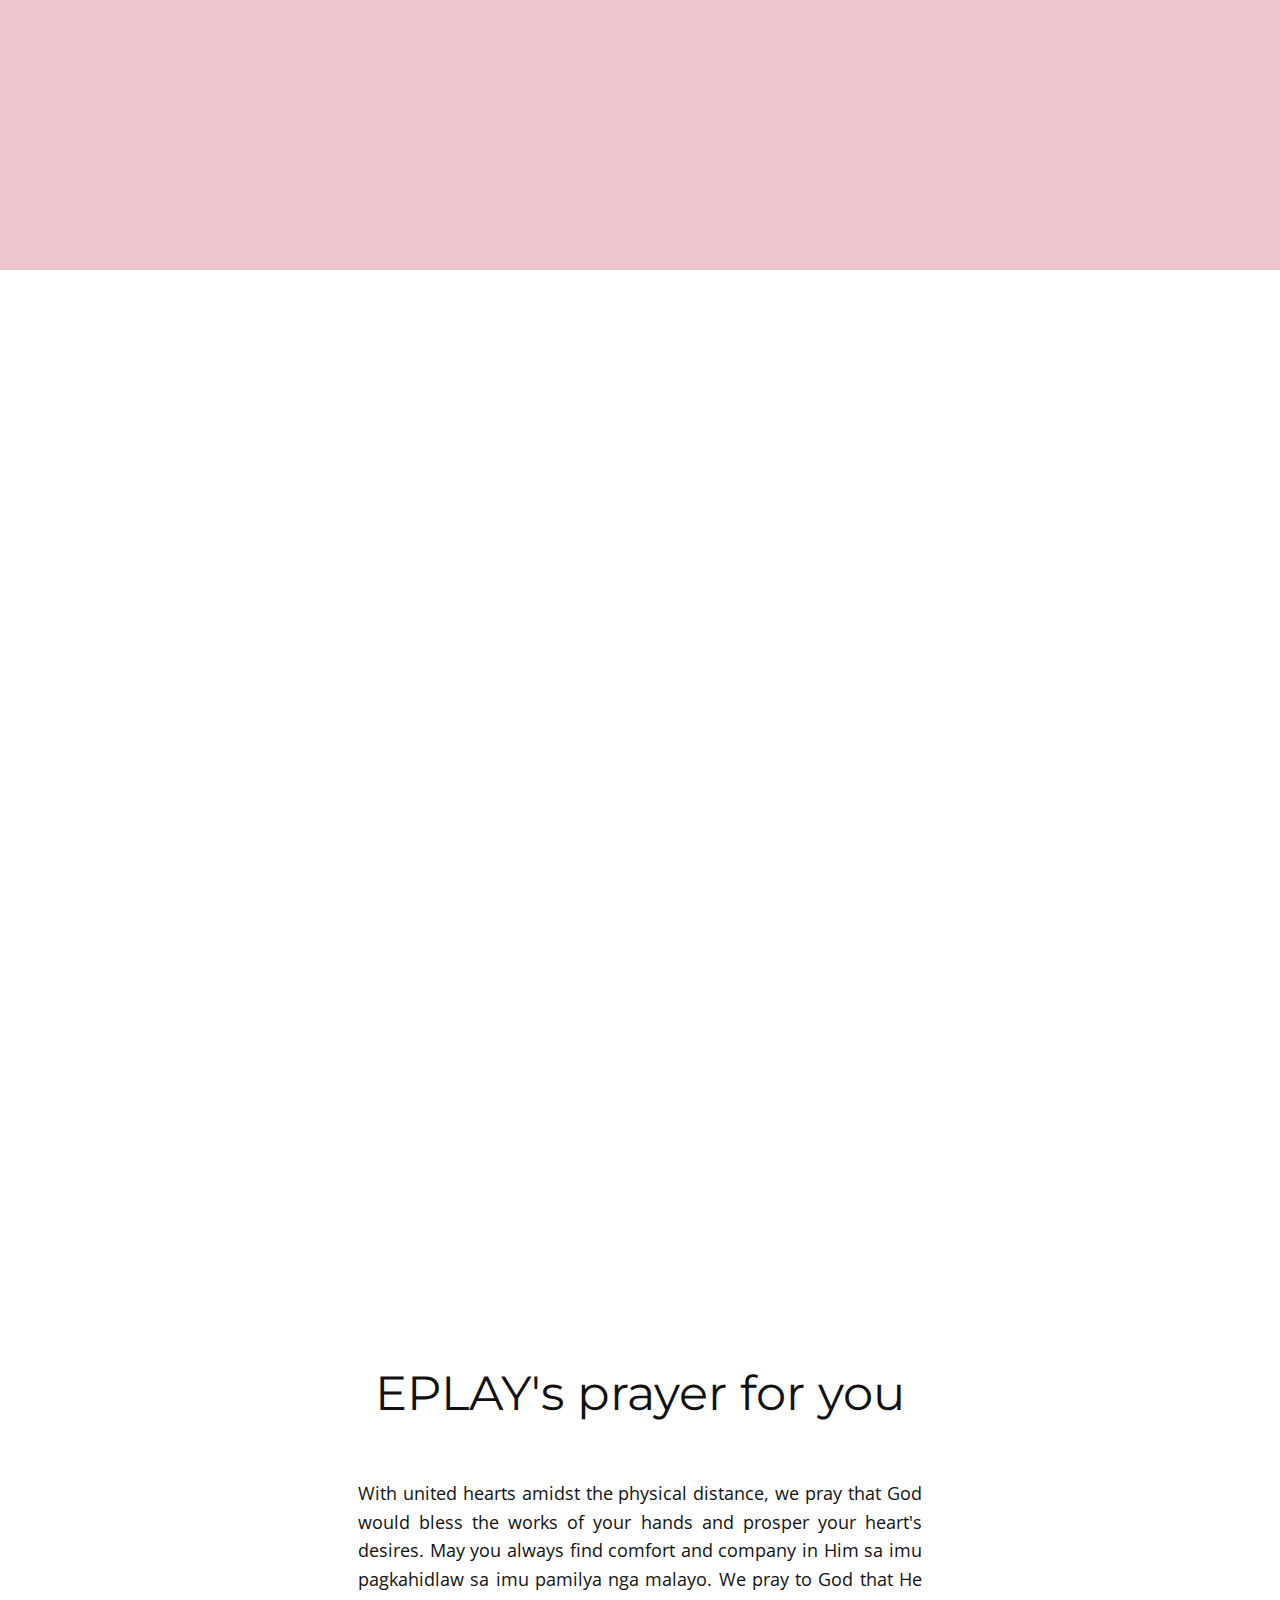
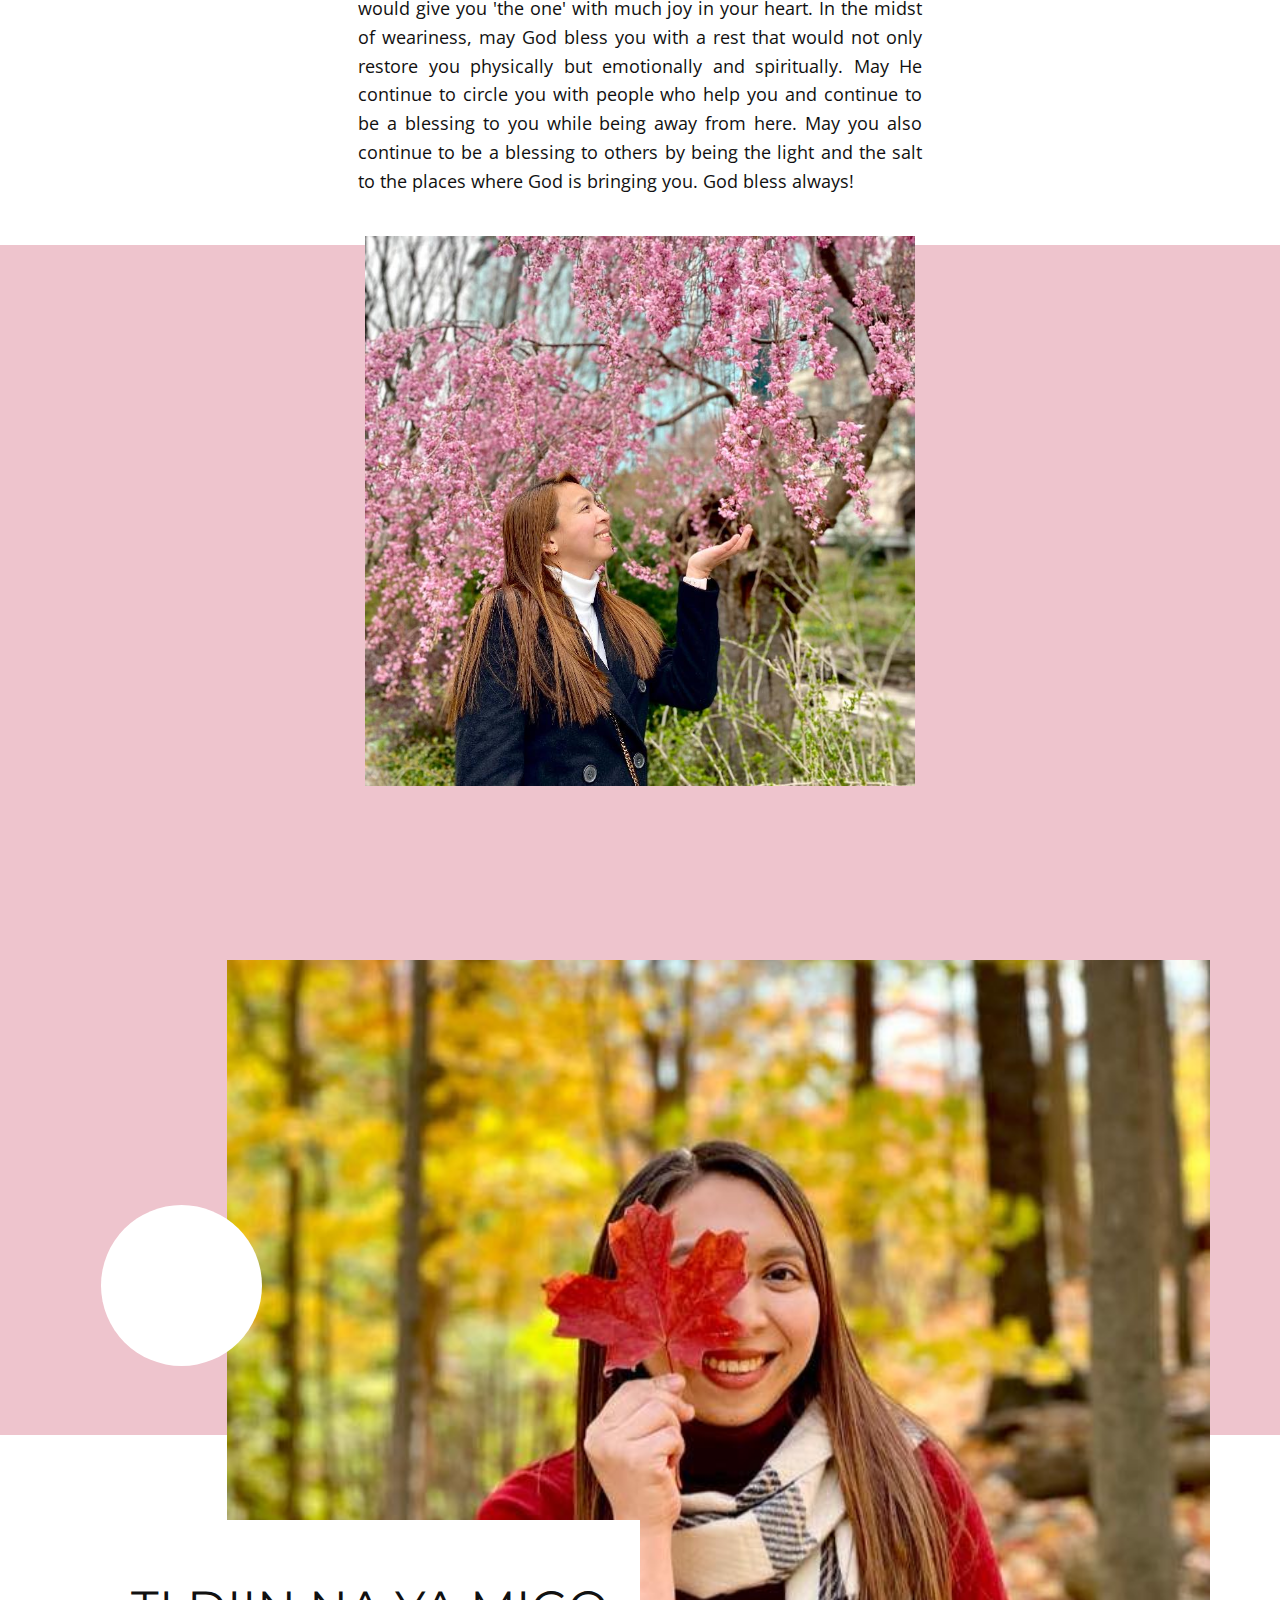
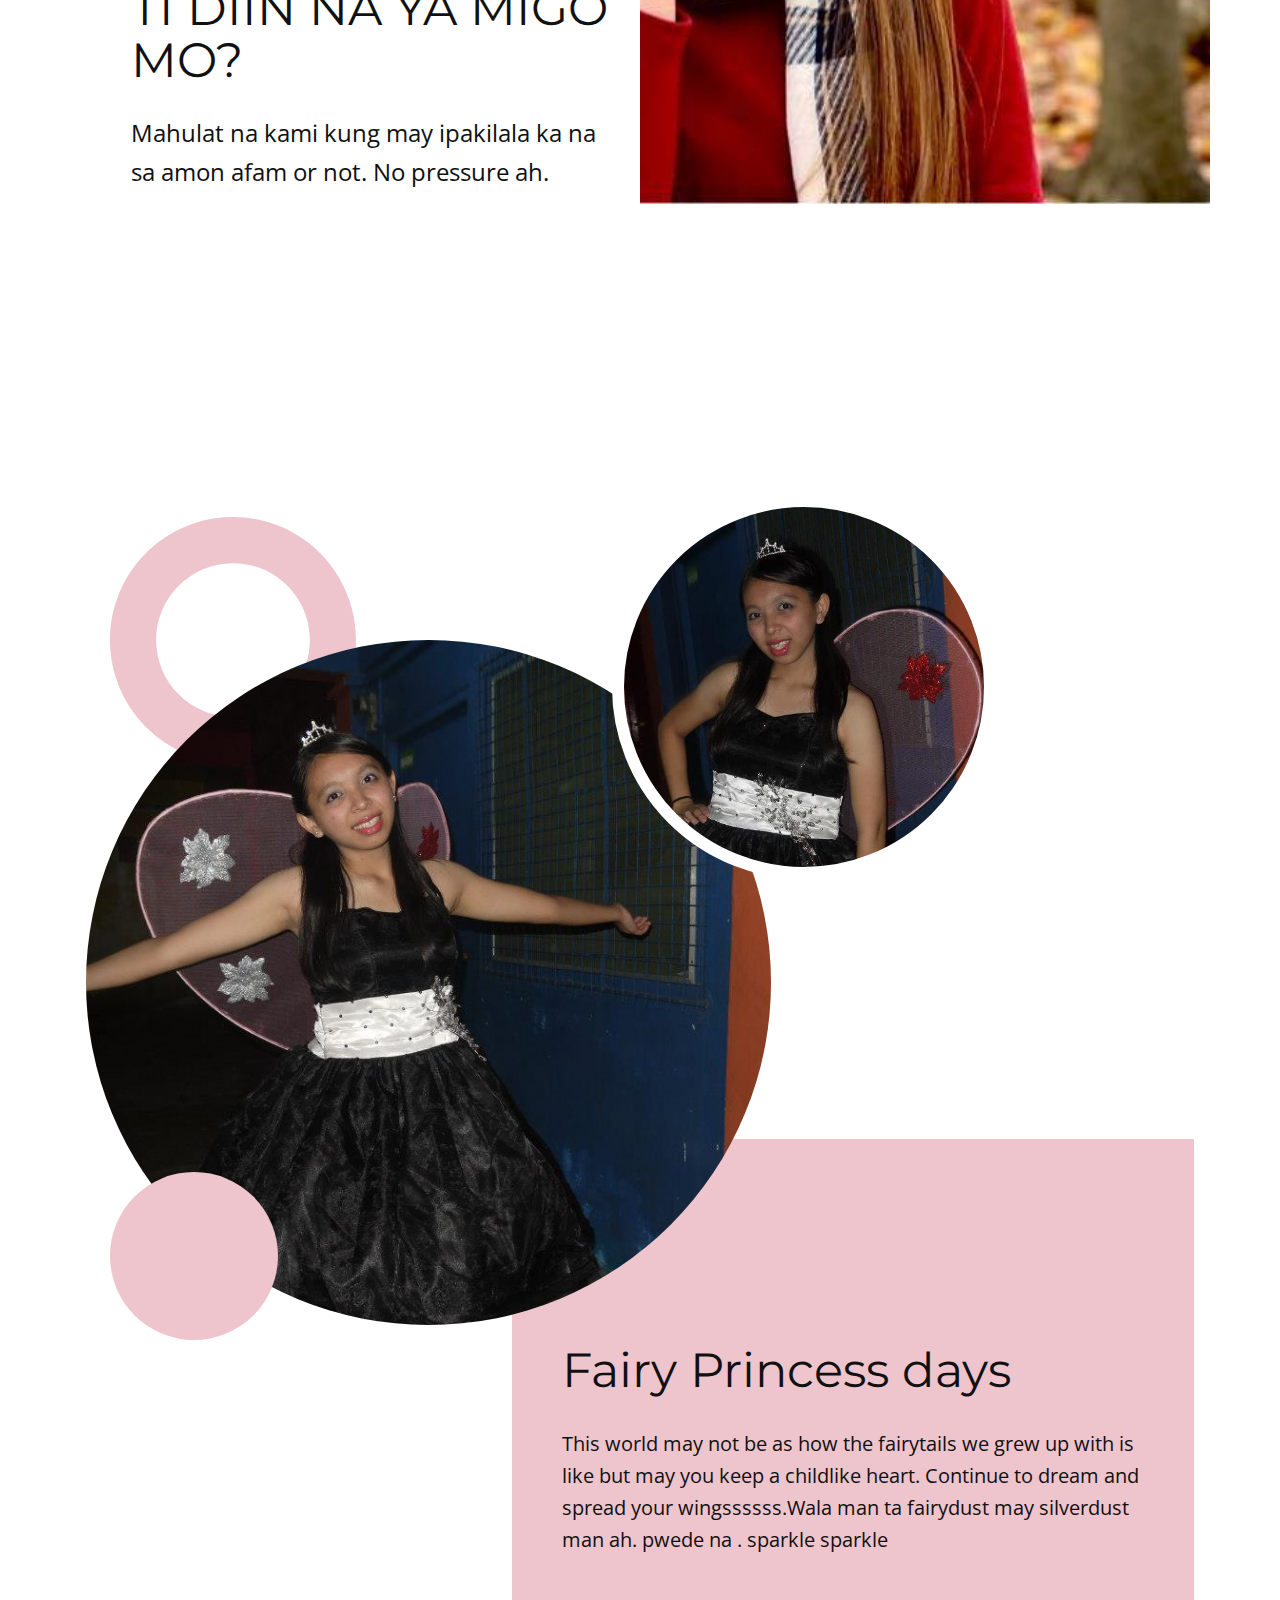
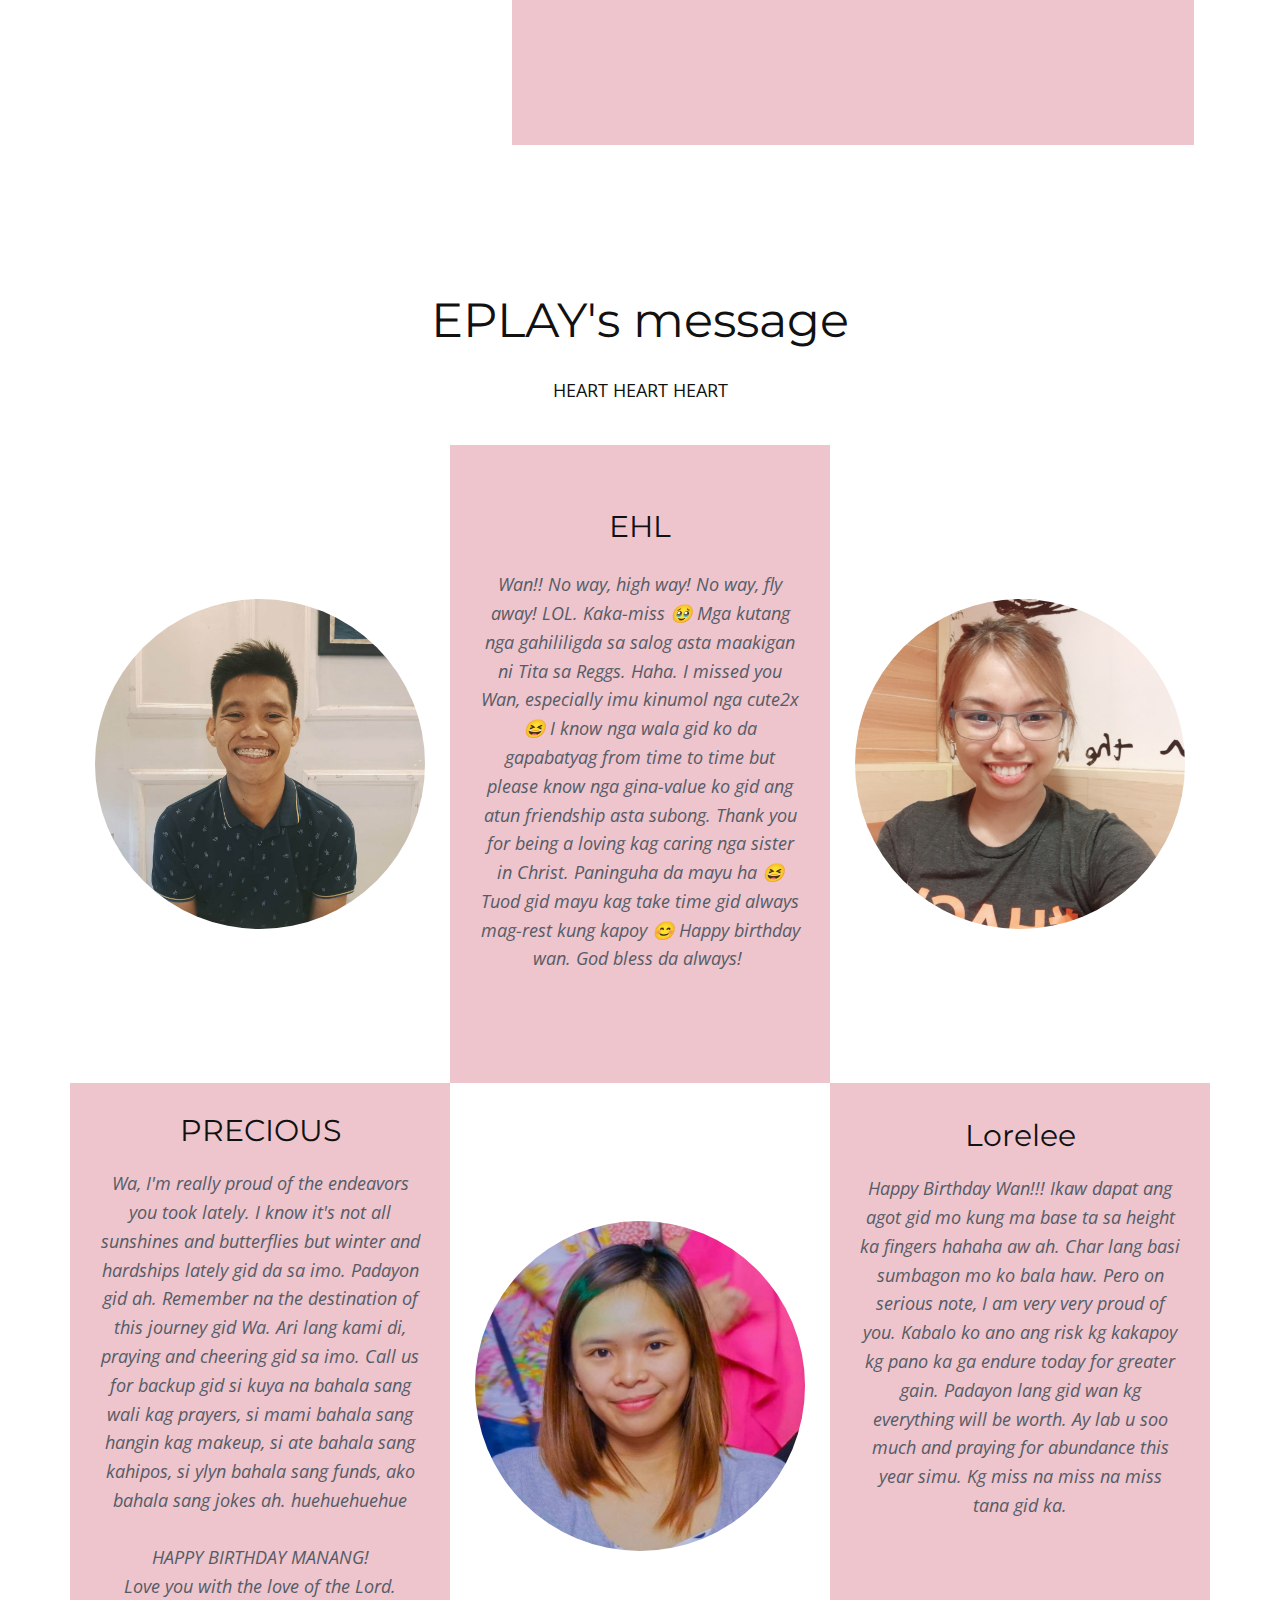
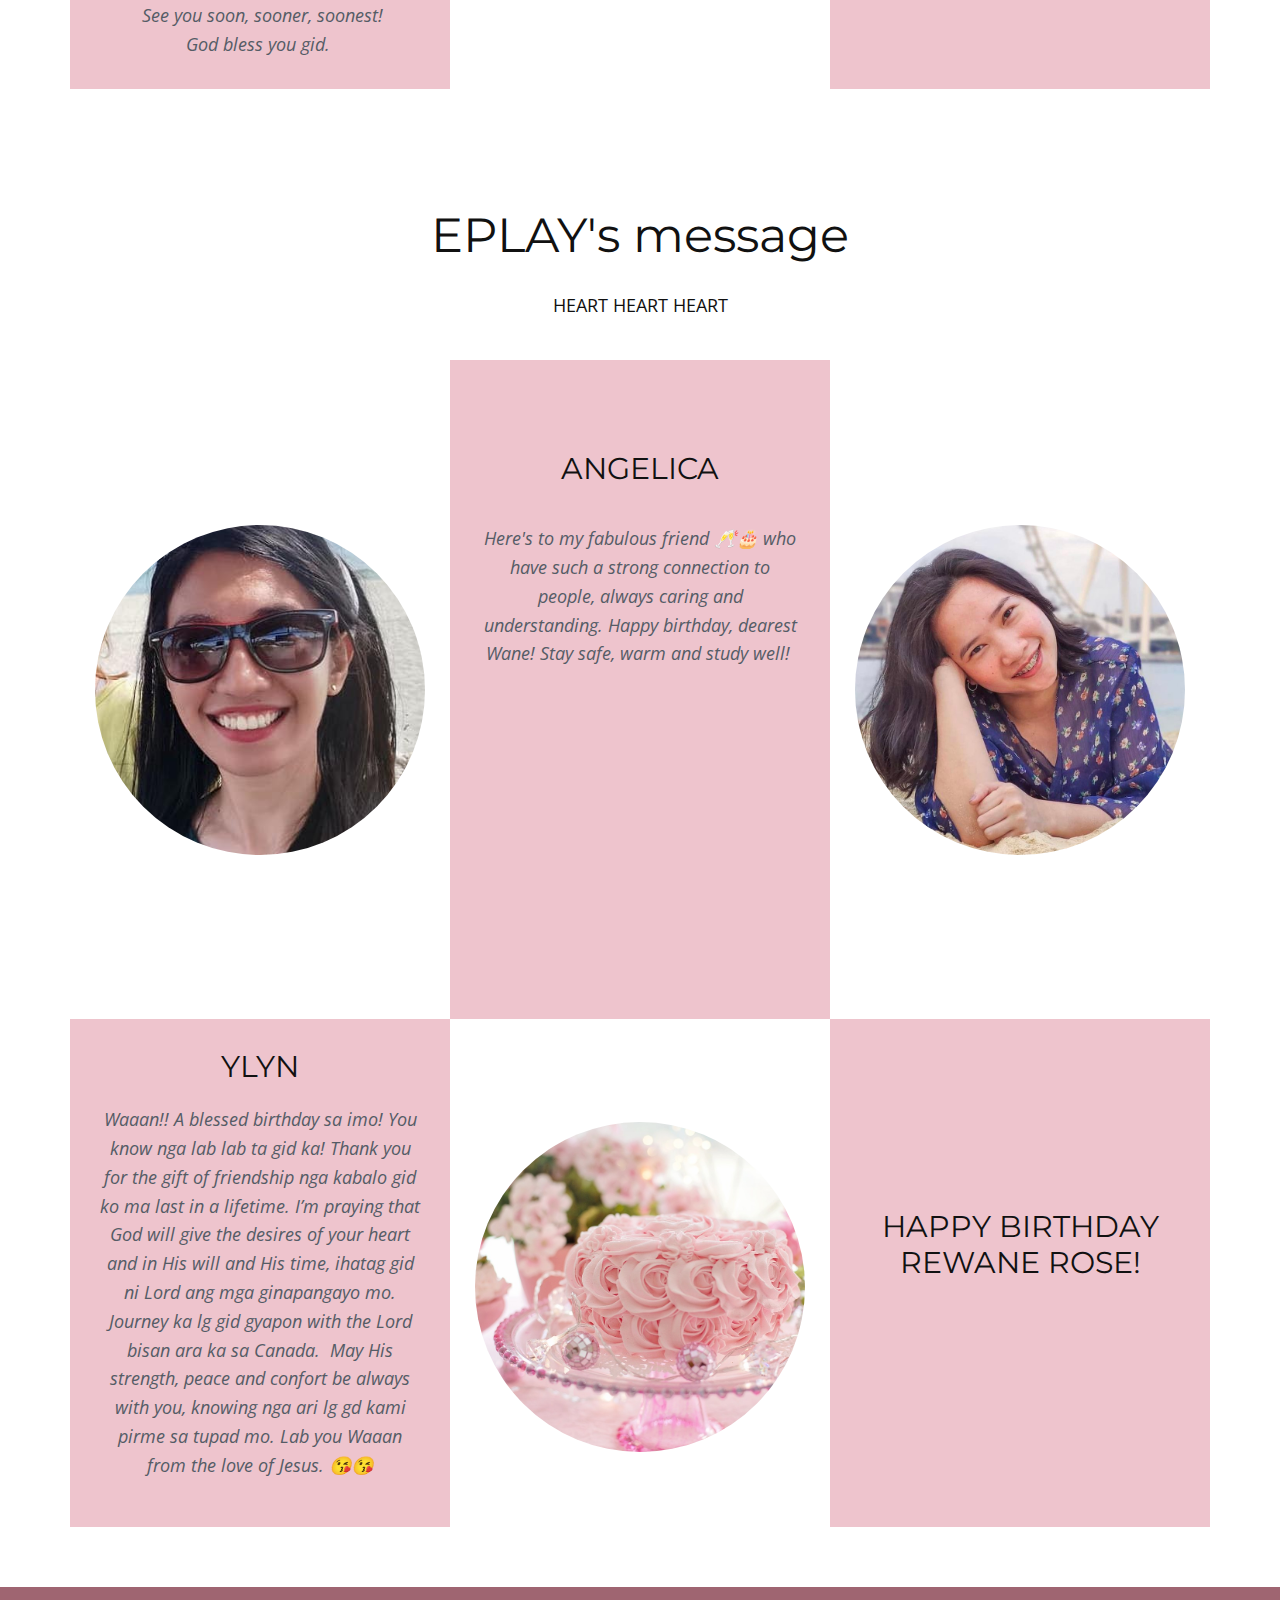
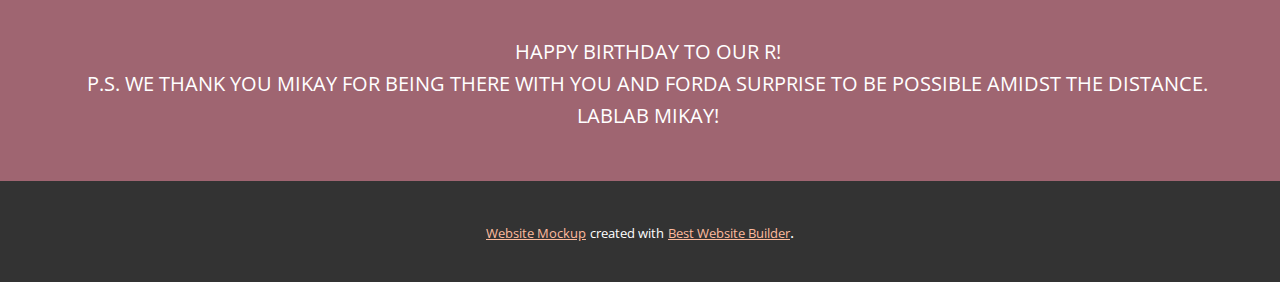
<file: Home.html>
<!DOCTYPE html>
<html style="font-size: 16px;" lang="en"><head>
    <meta name="viewport" content="width=device-width, initial-scale=1.0">
    <meta charset="utf-8">
    <meta name="keywords" content="​Facial &amp;amp; Skincare Studio in NYC, About Salon, ​Clean Beauty Services, ​Natural fruit face masks, ​Hair and Beauty Services">
    <meta name="description" content="">
    <title>Home</title>
    <link rel="stylesheet" href="nicepage.css" media="screen">
<link rel="stylesheet" href="Home.css" media="screen">
    <script class="u-script" type="text/javascript" src="jquery.js" defer=""></script>
    <script class="u-script" type="text/javascript" src="nicepage.js" defer=""></script>
    <meta name="generator" content="Nicepage 5.5.0, nicepage.com">
    <link id="u-theme-google-font" rel="stylesheet" href="https://fonts.googleapis.com/css?family=Montserrat:100,100i,200,200i,300,300i,400,400i,500,500i,600,600i,700,700i,800,800i,900,900i|Open+Sans:300,300i,400,400i,500,500i,600,600i,700,700i,800,800i">
    <link id="u-page-google-font" rel="stylesheet" href="https://fonts.googleapis.com/css?family=Montserrat:100,100i,200,200i,300,300i,400,400i,500,500i,600,600i,700,700i,800,800i,900,900i|Titillium+Web:200,200i,300,300i,400,400i,600,600i,700,700i,900">
    
    
    
    
    
    
    
    
    
    
    <script type="application/ld+json">{
		"@context": "http://schema.org",
		"@type": "Organization",
		"name": ""
}</script>
    <meta name="theme-color" content="#f9560d">
    <meta property="og:title" content="Home">
    <meta property="og:type" content="website">
  <meta data-intl-tel-input-cdn-path="intlTelInput/"></head>
  <body class="u-body u-xl-mode" data-lang="en" data-lang-en="{&quot;head-title&quot;:&quot;&quot;,&quot;head-keywords&quot;:&quot;​Facial &amp; Skincare Studio&quot;,&quot;head-description&quot;:&quot;&quot;}"><header class="u-clearfix u-header u-image u-header" id="sec-95e7" data-image-width="1280" data-image-height="640"><div class="u-clearfix u-sheet u-sheet-1"></div></header> 
    <section class="u-clearfix u-white u-section-1" id="sec-8ea1">
      <div class="u-expanded-height u-palette-3-light-2 u-shape u-shape-rectangle u-shape-1" data-animation-name="customAnimationIn" data-animation-duration="1500"></div>
      <div class="u-clearfix u-layout-wrap u-layout-wrap-1">
        <div class="u-layout">
          <div class="u-layout-row">
            <div class="u-align-left u-container-style u-layout-cell u-left-cell u-size-29-lg u-size-29-xl u-size-60-md u-size-60-sm u-size-60-xs u-white u-layout-cell-1" data-animation-name="customAnimationIn" data-animation-duration="1500" data-animation-delay="500">
              <div class="u-container-layout u-container-layout-1">
                <h6 class="u-custom-font u-font-montserrat u-text u-text-default u-text-1" data-animation-name="customAnimationIn" data-animation-duration="1500" data-animation-delay="750">HAPPY BIRTHDAY</h6>
                <h1 class="u-custom-font u-font-titillium-web u-text u-text-2" data-animation-name="customAnimationIn" data-animation-duration="1500" data-animation-delay="750">REWANE ROSE</h1>
                <p class="u-text u-text-palette-3-base u-text-3">28th of February<br>Is a special day<br>Arrival of a pretty baby<br>Named REWANE<br>
                  <br>
                </p>
              </div>
            </div>
            <div class="u-container-style u-image u-layout-cell u-right-cell u-size-31-lg u-size-31-xl u-size-60-md u-size-60-sm u-size-60-xs u-image-1" data-image-width="960" data-image-height="960" data-animation-name="customAnimationIn" data-animation-duration="1500" data-animation-direction="">
              <div class="u-container-layout u-container-layout-2"></div>
            </div>
          </div>
        </div>
      </div>
    </section>
    <section class="u-clearfix u-palette-3-light-2 u-section-2" id="sec-d23b">
      <div class="u-clearfix u-sheet u-sheet-1">
        <div class="u-border-3 u-border-grey-40 u-container-style u-group u-group-1">
          <div class="u-container-layout u-valign-middle u-container-layout-1">
            <h1 class="u-align-center u-text u-text-default u-text-1">GOD'S PROMISES TO KEEP IN YOUR POCKET</h1>
          </div>
        </div>
      </div>
    </section>
    <section class="u-clearfix u-palette-3-light-2 u-section-3" id="carousel_475f">
      <div class="u-expanded-width u-shape u-shape-rectangle u-white u-shape-1"></div>
      <div class="u-clearfix u-gutter-26 u-layout-wrap u-layout-wrap-1">
        <div class="u-layout">
          <div class="u-layout-row">
            <div class="u-size-15 u-size-30-md">
              <div class="u-layout-col">
                <div class="u-container-style u-hidden-sm u-hidden-xs u-layout-cell u-size-20 u-layout-cell-1">
                  <div class="u-container-layout u-container-layout-1"></div>
                </div>
                <div class="u-align-center u-container-style u-layout-cell u-radius-5 u-shape-round u-size-40 u-white u-layout-cell-2" data-animation-name="customAnimationIn" data-animation-duration="1500">
                  <div class="u-container-layout u-container-layout-2"><span class="u-file-icon u-icon u-icon-circle u-palette-3-light-2 u-icon-1" data-animation-name="" data-animation-duration="0" data-animation-delay="0" data-animation-direction=""><img src="images/3662349-7bc646e6.png" alt=""></span>
                    <h5 class="u-custom-font u-font-montserrat u-text u-text-1">2Cor9:8</h5>
                    <p class="u-text u-text-palette-5-dark-2 u-text-2"> And&nbsp;God is able to make all grace abound to you, so that having all sufficiency in all things at all times, you may abound in every good work.</p>
                  </div>
                </div>
              </div>
            </div>
            <div class="u-size-15 u-size-30-md">
              <div class="u-layout-col">
                <div class="u-align-center u-container-style u-layout-cell u-radius-5 u-shape-round u-size-40 u-white u-layout-cell-3" data-animation-name="customAnimationIn" data-animation-duration="1500" data-animation-delay="500">
                  <div class="u-container-layout u-container-layout-3"><span class="u-file-icon u-icon u-icon-circle u-palette-3-light-2 u-icon-2" data-animation-name="" data-animation-duration="0" data-animation-delay="0" data-animation-direction=""><img src="images/707680-6ad9284f.png" alt=""></span>
                    <h5 class="u-custom-font u-font-montserrat u-text u-text-3">Psalm 20:4</h5>
                    <p class="u-text u-text-palette-5-dark-2 u-text-4"> May he&nbsp;grant you your heart's desire<br>&nbsp;&nbsp;&nbsp;&nbsp;and fulfill all your plans!
                    </p>
                  </div>
                </div>
                <div class="u-container-style u-hidden-sm u-hidden-xs u-layout-cell u-size-20 u-layout-cell-4">
                  <div class="u-container-layout u-container-layout-4"></div>
                </div>
              </div>
            </div>
            <div class="u-size-15 u-size-30-md">
              <div class="u-layout-col">
                <div class="u-container-style u-hidden-sm u-hidden-xs u-layout-cell u-size-20 u-layout-cell-5">
                  <div class="u-container-layout u-container-layout-5"></div>
                </div>
                <div class="u-align-center u-container-style u-layout-cell u-radius-5 u-shape-round u-size-40 u-white u-layout-cell-6" data-animation-name="customAnimationIn" data-animation-duration="1500">
                  <div class="u-container-layout u-container-layout-6"><span class="u-file-icon u-icon u-icon-circle u-palette-3-light-2 u-icon-3"><img src="images/3964644-19a9f929.png" alt=""></span>
                    <h5 class="u-custom-font u-font-montserrat u-text u-text-5">Numbers 6:24-26</h5>
                    <p class="u-text u-text-palette-5-dark-2 u-text-6"> 24&nbsp;The&nbsp;Lord&nbsp;bless you and&nbsp;keep you;<br>25&nbsp;the&nbsp;Lord&nbsp;make his face to shine upon you and be gracious to you;<br>26&nbsp;the&nbsp;Lord&nbsp;lift up his countenance upon you and give you peace.
                    </p>
                  </div>
                </div>
              </div>
            </div>
            <div class="u-size-15 u-size-30-md">
              <div class="u-layout-col">
                <div class="u-align-center u-container-style u-layout-cell u-radius-5 u-shape-round u-size-40 u-white u-layout-cell-7" data-animation-name="customAnimationIn" data-animation-duration="1500" data-animation-delay="500">
                  <div class="u-container-layout u-container-layout-7"><span class="u-file-icon u-icon u-icon-circle u-palette-3-light-2 u-icon-4" data-animation-name="" data-animation-duration="0" data-animation-delay="0" data-animation-direction=""><img src="images/1460537-fc9e646e.png" alt=""></span>
                    <h5 class="u-custom-font u-font-montserrat u-text u-text-7">2Peter 3:18</h5>
                    <p class="u-text u-text-palette-5-dark-2 u-text-8"> 18&nbsp;But&nbsp;grow in the grace and knowledge of our Lord and Savior Jesus Christ.&nbsp;To him be the glory both now and to the day of&nbsp;eternity. Amen.</p>
                  </div>
                </div>
                <div class="u-container-style u-hidden-sm u-hidden-xs u-layout-cell u-size-20 u-layout-cell-8">
                  <div class="u-container-layout u-container-layout-8"></div>
                </div>
              </div>
            </div>
          </div>
        </div>
      </div>
    </section>
    <section class="u-align-center u-clearfix u-white u-section-4" id="carousel_65eb">
      <div class="u-clearfix u-sheet u-sheet-1">
        <img class="u-image u-image-circle u-preserve-proportions u-image-1" src="images/274255037_4792141330821374_6099794103047253305_n.jpeg" alt="" data-image-width="1376" data-image-height="1376" data-animation-name="customAnimationIn" data-animation-duration="1500">
        <h3 class="u-align-left u-text u-text-1" data-animation-name="customAnimationIn" data-animation-duration="1500">si WANE ka ba?</h3>
        <h3 class="u-align-right u-text u-text-2" data-animation-name="customAnimationIn" data-animation-duration="1500">ayyy WANE katulad . . .&nbsp;</h3>
      </div>
    </section>
    <section class="u-align-center u-clearfix u-palette-3-light-2 u-section-5" id="carousel_15c7">
      <div class="u-expanded-width u-shape u-shape-rectangle u-white u-shape-1"></div>
      <div class="u-align-center u-container-style u-group u-group-1">
        <div class="u-container-layout u-container-layout-1">
          <h2 class="u-text u-text-1">EPLAY's prayer for you</h2>
          <p class="u-text u-text-2"> With united hearts amidst the physical distance, we pray that God would bless the works of your hands and prosper your heart's desires. May you always find comfort and company in Him sa imu pagkahidlaw sa imu pamilya nga malayo. We pray to God that He would give you 'the one' with much joy in your heart. In the midst of weariness, may God bless you with a rest that would not only restore you physically but emotionally and spiritually. May He continue to circle you with people who help you and continue to be a blessing to you while being away from here. May you also continue to be a blessing to others by being the light and the salt to the places where God is bringing you. God bless always! </p>
          <img class="u-image u-image-default u-image-1" alt="" data-image-width="828" data-image-height="828" src="images/284543840_5051613221540849_6042174821376333614_n.jpeg">
        </div>
      </div>
    </section>
    <section class="u-clearfix u-white u-section-6" id="carousel_3864">
      <div class="u-expanded-width u-palette-3-light-2 u-shape u-shape-rectangle u-shape-1"></div>
      <img class="u-image u-image-default u-image-1" data-image-width="708" data-image-height="608" src="images/314407052_5503134076388759_6782511049098385134_n1.jpeg">
      <div class="u-container-style u-group u-shape-rectangle u-white u-group-1">
        <div class="u-container-layout u-container-layout-1">
          <h2 class="u-align-left u-text u-text-1" data-lang-en="​Clean Beauty Services " data-lang-la="​Clean Beauty Services " data-lang-ak="​Clean Beauty Services ">TI DIIN NA YA MIGO MO?</h2>
          <p class="u-text u-text-2" data-lang-en="Habitant morbi tristique senectus et. Nec dui nunc mattis enim ut tellus. Semper auctor neque vitae tempus quam pellentesque nec nam aliquam.&amp;nbsp;<br><br>Image from <a href=&quot;https://www.freepik.com/photos/clear-skin&quot; class=&quot;u-active-none u-border-1 u-border-active-grey-60 u-border-black u-border-hover-grey-60 u-btn u-button-link u-button-style u-hover-none u-none u-text-body-color u-block-4494-64 u-block-control u-border-no-top u-border-no-right u-border-no-left&quot; target=&quot;_blank&quot; style=&quot;border-style: solid; font-weight: 500; padding: 0px;&quot; data-block=&quot;26&quot;>Freepik</a>" data-lang-la="Habitant morbi tristique senectus et. Nec dui nunc mattis enim ut tellus. Semper auctor neque vitae tempus quam pellentesque nec nam aliquam.&amp;nbsp;<br><br>Image from <a href=&quot;https://www.freepik.com/photos/clear-skin&quot; class=&quot;u-active-none u-border-1 u-border-active-grey-60 u-border-black u-border-hover-grey-60 u-btn u-button-link u-button-style u-hover-none u-none u-text-body-color u-block-4494-64 u-block-control u-border-no-top u-border-no-right u-border-no-left&quot; target=&quot;_blank&quot; style=&quot;border-style: solid; font-weight: 500; padding: 0px;&quot; data-block=&quot;26&quot; data-lang-en=&quot;{&amp;quot;content&amp;quot;:&amp;quot;Freepik&amp;quot;,&amp;quot;href&amp;quot;:&amp;quot;https://www.freepik.com/photos/clear-skin&amp;quot;}&quot;>Freepik</a>" data-lang-ak="Habitant morbi tristique senectus et. Nec dui nunc mattis enim ut tellus. Semper auctor neque vitae tempus quam pellentesque nec nam aliquam.&amp;nbsp;<br><br>Image from <a href=&quot;https://www.freepik.com/photos/clear-skin&quot; class=&quot;u-active-none u-block-4494-64 u-border-1 u-border-active-grey-60 u-border-black u-border-hover-grey-60 u-border-no-left u-border-no-right u-border-no-top u-btn u-button-link u-button-style u-hover-none u-none u-text-body-color&quot; target=&quot;_blank&quot; style=&quot;border-style: solid; font-weight: 500; padding: 0px;&quot;>Freepik</a>">Mahulat na kami kung may ipakilala ka na sa amon afam or not. No pressure ah.</p>
        </div>
      </div>
      <div class="u-shape u-shape-circle u-white u-shape-2"></div>
    </section>
    <section class="u-align-center u-clearfix u-section-7" id="sec-24ce">
      <div class="u-clearfix u-sheet u-valign-middle-md u-valign-middle-sm u-sheet-1">
        <div class="u-container-style u-expanded-width-sm u-expanded-width-xs u-group u-palette-3-light-2 u-shape-rectangle u-group-1">
          <div class="u-container-layout u-valign-middle-md u-valign-middle-sm u-valign-middle-xs u-container-layout-1">
            <h2 class="u-text u-text-1">Fairy Princess days</h2>
            <p class="u-large-text u-text u-text-variant u-text-2">This world may not be as how the fairytails we grew up with is like but may you keep a childlike heart. Continue to dream and spread your wingssssss.Wala man ta fairydust may silverdust man ah. pwede na . sparkle sparkle</p>
          </div>
        </div>
        <div class="u-shape u-shape-svg u-text-palette-3-light-2 u-shape-1">
          <svg class="u-svg-link" preserveAspectRatio="none" viewBox="0 0 160 160" style=""><use xmlns:xlink="http://www.w3.org/1999/xlink" xlink:href="#svg-a0bf"></use></svg>
          <svg xmlns="http://www.w3.org/2000/svg" xmlns:xlink="http://www.w3.org/1999/xlink" version="1.1" xml:space="preserve" class="u-svg-content" viewBox="0 0 160 160" x="0px" y="0px" id="svg-a0bf" style="enable-background:new 0 0 160 160;"><path d="M80,30c27.6,0,50,22.4,50,50s-22.4,50-50,50s-50-22.4-50-50S52.4,30,80,30 M80,0C35.8,0,0,35.8,0,80s35.8,80,80,80
	s80-35.8,80-80S124.2,0,80,0L80,0z"></path></svg>
        </div>
        <div class="u-expanded-width-xs u-image u-image-circle u-preserve-proportions u-image-1" data-image-width="960" data-image-height="720">
          <div class="u-preserve-proportions-child" style="padding-top: 100%;"></div>
        </div>
        <div class="u-palette-3-light-2 u-shape u-shape-circle u-shape-2"></div>
        <div alt="" class="u-align-left u-border-12 u-border-white u-image u-image-circle u-image-2" data-image-width="553" data-image-height="570"></div>
      </div>
    </section>
    <section class="u-align-center u-clearfix u-white u-section-8" id="carousel_07ec">
      <div class="u-clearfix u-sheet u-sheet-1">
        <h2 class="u-text u-text-default u-text-1">EPLAY's message</h2>
        <p class="u-text u-text-2">HEART HEART HEART</p>
        <div class="u-clearfix u-expanded-width u-gutter-0 u-layout-wrap u-layout-wrap-1">
          <div class="u-gutter-0 u-layout">
            <div class="u-layout-col">
              <div class="u-size-30">
                <div class="u-layout-row">
                  <div class="u-align-center-xl u-container-style u-layout-cell u-size-20 u-layout-cell-1">
                    <div class="u-container-layout u-valign-middle-md u-valign-middle-sm u-valign-middle-xl u-valign-middle-xs u-container-layout-1">
                      <div class="u-image u-image-circle u-image-1" data-image-width="1170" data-image-height="1560"></div>
                    </div>
                  </div>
                  <div class="u-align-center u-container-style u-layout-cell u-palette-3-light-2 u-size-20 u-layout-cell-2">
                    <div class="u-container-layout u-container-layout-2">
                      <h3 class="u-text u-text-default u-text-3">EHL</h3>
                      <p class="u-text u-text-palette-5-dark-2 u-text-4"> Wan!!
No way, high way!
No way, fly away! LOL.
Kaka-miss 🥹
Mga kutang nga gahililigda sa salog asta maakigan ni Tita sa Reggs. Haha.
I missed you Wan, especially imu kinumol nga cute2x 😆
I know nga wala gid ko da gapabatyag from time to time but please know nga gina-value ko gid ang atun friendship asta subong. Thank you for being a loving kag caring nga sister in Christ. Paninguha da mayu ha 😆
Tuod gid mayu kag take time gid always mag-rest kung kapoy 😊
Happy birthday wan. God bless da always!&nbsp;</p>
                    </div>
                  </div>
                  <div class="u-align-center-xl u-container-style u-layout-cell u-size-20 u-layout-cell-3">
                    <div class="u-container-layout u-valign-middle-sm u-valign-middle-xl u-valign-middle-xs u-container-layout-3">
                      <div class="u-image u-image-circle u-image-2" data-image-width="1080" data-image-height="1080"></div>
                    </div>
                  </div>
                </div>
              </div>
              <div class="u-size-30">
                <div class="u-layout-row">
                  <div class="u-align-center u-container-style u-layout-cell u-palette-3-light-2 u-size-20 u-layout-cell-4">
                    <div class="u-container-layout u-container-layout-4">
                      <h3 class="u-text u-text-default u-text-5">PRECIOUS</h3>
                      <p class="u-text u-text-palette-5-dark-2 u-text-6">Wa, I'm really proud of the endeavors you took lately. I know it's not all sunshines and butterflies but winter and hardships lately gid da sa imo. Padayon gid ah. Remember na the destination of this journey gid Wa. Ari lang kami di, praying and cheering gid sa imo. Call us for backup gid si kuya na bahala sang wali kag prayers, si mami bahala sang hangin kag makeup, si ate bahala sang kahipos, si ylyn bahala sang funds, ako bahala sang jokes ah. huehuehuehue<br>
                        <br>HAPPY BIRTHDAY MANANG!<br>Love you with the love of the Lord.<br>&nbsp;See you soon, sooner, soonest!<br>God bless you gid.&nbsp;<br>
                      </p>
                    </div>
                  </div>
                  <div class="u-align-center-xl u-container-style u-layout-cell u-size-20 u-layout-cell-5">
                    <div class="u-container-layout u-valign-middle-md u-valign-middle-sm u-valign-middle-xl u-valign-middle-xs u-container-layout-5">
                      <div class="u-image u-image-circle u-image-3" data-image-width="772" data-image-height="770"></div>
                    </div>
                  </div>
                  <div class="u-align-center u-container-style u-layout-cell u-palette-3-light-2 u-size-20 u-layout-cell-6">
                    <div class="u-container-layout u-container-layout-6">
                      <h3 class="u-text u-text-default u-text-7">Lorelee</h3>
                      <p class="u-text u-text-palette-5-dark-2 u-text-8"> Happy Birthday Wan!!! Ikaw dapat ang agot gid mo kung ma base ta sa height ka fingers hahaha aw ah. Char lang basi sumbagon mo ko bala haw. Pero on serious note, I am very very proud of you. Kabalo ko ano ang risk kg kakapoy kg pano ka ga endure today for greater gain. Padayon lang gid wan kg everything will be worth. Ay lab u soo much and praying for abundance this year simu. Kg miss na miss na miss tana gid ka. </p>
                    </div>
                  </div>
                </div>
              </div>
            </div>
          </div>
        </div>
      </div>
    </section>
    <section class="u-align-center u-clearfix u-white u-section-9" id="carousel_ae39">
      <div class="u-clearfix u-sheet u-sheet-1">
        <h2 class="u-text u-text-default u-text-1">EPLAY's message</h2>
        <p class="u-text u-text-2">HEART HEART HEART</p>
        <div class="u-clearfix u-expanded-width u-gutter-0 u-layout-wrap u-layout-wrap-1">
          <div class="u-gutter-0 u-layout">
            <div class="u-layout-col">
              <div class="u-size-30">
                <div class="u-layout-row">
                  <div class="u-align-center-xl u-container-style u-layout-cell u-size-20 u-layout-cell-1">
                    <div class="u-container-layout u-valign-middle-md u-valign-middle-sm u-valign-middle-xl u-valign-middle-xs u-container-layout-1">
                      <div class="u-image u-image-circle u-image-1" data-image-width="388" data-image-height="432"></div>
                    </div>
                  </div>
                  <div class="u-align-center u-container-style u-layout-cell u-palette-3-light-2 u-size-20 u-layout-cell-2">
                    <div class="u-container-layout u-container-layout-2">
                      <h3 class="u-text u-text-default u-text-3">ANGELICA</h3>
                      <p class="u-text u-text-palette-5-dark-2 u-text-4"> Here's to my fabulous friend 🥂🎂 who have such a strong connection to people, always caring and understanding. Happy birthday, dearest Wane! Stay safe, warm and study well!&nbsp;</p>
                    </div>
                  </div>
                  <div class="u-align-center-xl u-container-style u-layout-cell u-size-20 u-layout-cell-3">
                    <div class="u-container-layout u-valign-middle-sm u-container-layout-3">
                      <div class="u-image u-image-circle u-image-2" data-image-width="966" data-image-height="851"></div>
                    </div>
                  </div>
                </div>
              </div>
              <div class="u-size-30">
                <div class="u-layout-row">
                  <div class="u-align-center u-container-style u-layout-cell u-palette-3-light-2 u-size-20 u-layout-cell-4">
                    <div class="u-container-layout u-container-layout-4">
                      <h3 class="u-text u-text-default u-text-5">YLYN</h3>
                      <p class="u-text u-text-palette-5-dark-2 u-text-6"> Waaan!!
A blessed birthday sa imo! You know nga lab lab ta gid ka! Thank you for the gift of friendship nga kabalo gid ko ma last in a lifetime. I’m praying that God will give the desires of your heart and in His will and His time, ihatag gid ni Lord ang mga ginapangayo mo. Journey ka lg gid gyapon with the Lord bisan ara ka sa Canada.&nbsp; May His strength, peace and confort be always with you, knowing nga ari lg gd kami pirme sa tupad mo. Lab you Waaan from the love of Jesus. 😘😘</p>
                    </div>
                  </div>
                  <div class="u-align-center-xl u-container-style u-layout-cell u-size-20 u-layout-cell-5">
                    <div class="u-container-layout u-container-layout-5">
                      <div class="u-image u-image-circle u-image-3" data-image-width="1280" data-image-height="853"></div>
                    </div>
                  </div>
                  <div class="u-align-center u-container-style u-layout-cell u-palette-3-light-2 u-size-20 u-layout-cell-6">
                    <div class="u-container-layout u-container-layout-6">
                      <h3 class="u-text u-text-default u-text-7">HAPPY BIRTHDAY<br>REWANE ROSE!
                      </h3>
                    </div>
                  </div>
                </div>
              </div>
            </div>
          </div>
        </div>
      </div>
    </section>
    
    
    <footer class="u-align-center u-clearfix u-footer u-palette-3-dark-1 u-footer" id="sec-31eb"><div class="u-clearfix u-sheet u-sheet-1">
        <p class="u-small-text u-text u-text-variant u-text-1" data-lang-en="Sample text. Click to select the Text Element." data-lang-la="Sample text. Click to select the Text Element." data-lang-ak="Sample text. Click to select the Text Element.">HAPPY BIRTHDAY TO OUR R!<br>P.S. WE THANK YOU MIKAY FOR BEING THERE WITH YOU AND FORDA SURPRISE TO BE POSSIBLE AMIDST THE DISTANCE. LABLAB MIKAY!<br>
        </p>
      </div></footer>
    <section class="u-backlink u-clearfix u-grey-80">
      <a class="u-link" href="https://nicepage.com/website-mockup" target="_blank">
        <span>Website Mockup</span>
      </a>
      <p class="u-text">
        <span>created with</span>
      </p>
      <a class="u-link" href="https://nicepage.com/website-builder" target="_blank">
        <span>Best Website Builder</span>
      </a>. 
    </section>
  
</body></html>
</file>
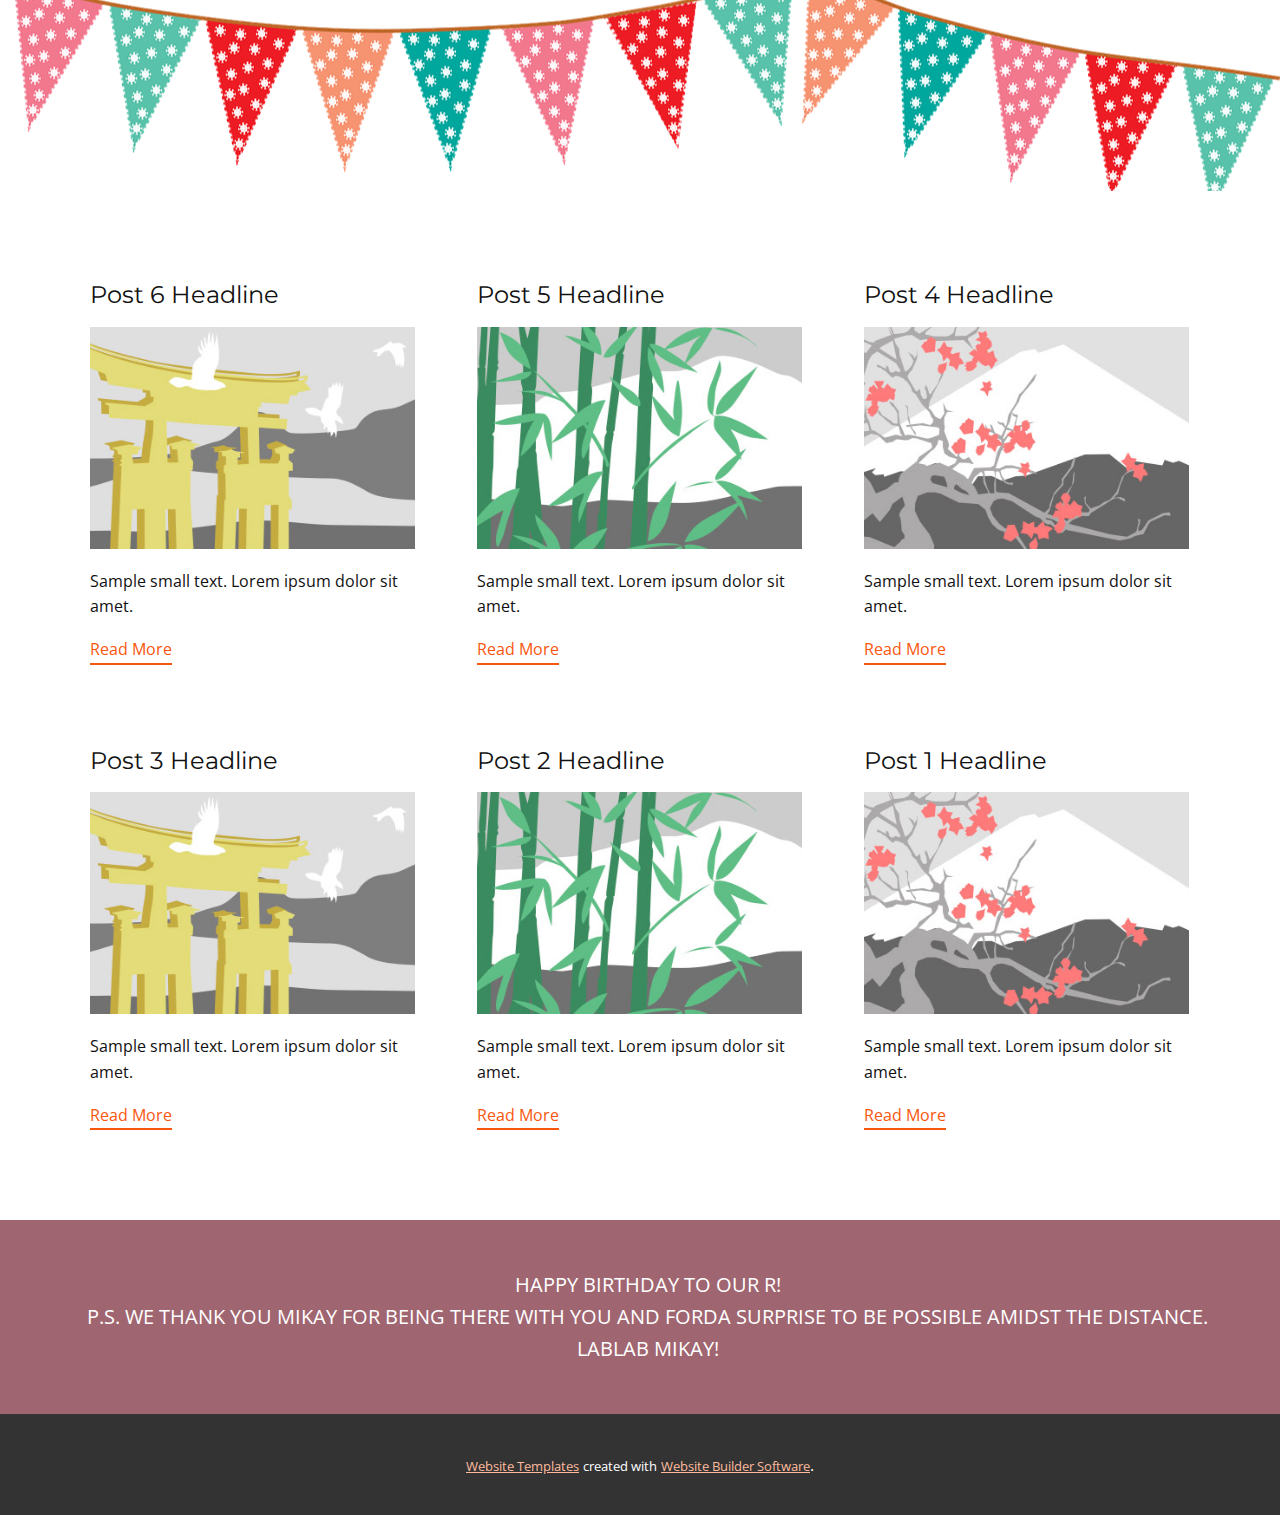
<file: blog/blog.html>
<!DOCTYPE html>
<html style="font-size: 16px;" lang="en"><head>
    <meta name="viewport" content="width=device-width, initial-scale=1.0">
    <meta charset="utf-8">
    <meta name="keywords" content="">
    <meta name="description" content="">
    <title>Blog Template</title>
    <link rel="stylesheet" href="../nicepage.css" media="screen">
<link rel="stylesheet" href="../Blog-Template.css" media="screen">
    <script class="u-script" type="text/javascript" src="../jquery.js" defer=""></script>
    <script class="u-script" type="text/javascript" src="../nicepage.js" defer=""></script>
    <meta name="generator" content="Nicepage 5.5.0, nicepage.com">
    <link id="u-theme-google-font" rel="stylesheet" href="https://fonts.googleapis.com/css?family=Montserrat:100,100i,200,200i,300,300i,400,400i,500,500i,600,600i,700,700i,800,800i,900,900i|Open+Sans:300,300i,400,400i,500,500i,600,600i,700,700i,800,800i">
    
    
    <script type="application/ld+json">{
		"@context": "http://schema.org",
		"@type": "Organization",
		"name": ""
}</script>
    <meta name="theme-color" content="#f9560d">
  <meta data-intl-tel-input-cdn-path="intlTelInput/"></head>
  <body class="u-body u-xl-mode" data-lang="en"><header class="u-clearfix u-header u-image u-header" id="sec-95e7" data-image-width="1280" data-image-height="640"><div class="u-clearfix u-sheet u-sheet-1"></div></header>
    <section class="u-clearfix u-section-1" id="sec-ddf5">
      <div class="u-clearfix u-sheet u-valign-middle u-sheet-1"><!--blog--><!--blog_options_json--><!--{"type":"Recent","source":"","tags":"","count":""}--><!--/blog_options_json-->
        <div class="u-blog u-expanded-width u-repeater u-repeater-1"><!--blog_post-->
          <div class="u-blog-post u-container-style u-repeater-item u-white u-repeater-item-1">
            <div class="u-container-layout u-similar-container u-valign-top u-container-layout-1"><!--blog_post_header-->
              <h4 class="u-blog-control u-text u-text-1">
                <a class="u-post-header-link" href="../blog/post-5.html">Post 6 Headline</a>
              </h4><!--/blog_post_header--><!--blog_post_image-->
              <a class="u-post-header-link" href="../blog/post-5.html"><img alt="" class="u-blog-control u-expanded-width u-image u-image-default u-image-1" src="../images/8ad73f3c.jpeg"></a><!--/blog_post_image--><!--blog_post_content-->
              <div class="u-blog-control u-post-content u-text u-text-2 fr-view">Sample small text. Lorem ipsum dolor sit amet.</div><!--/blog_post_content--><!--blog_post_readmore-->
              <a href="../blog/post-5.html" class="u-blog-control u-border-2 u-border-palette-1-base u-btn u-btn-rectangle u-button-style u-none u-btn-1"><!--blog_post_readmore_content--><!--options_json--><!--{"content":"","defaultValue":"Read More"}--><!--/options_json-->Read More<!--/blog_post_readmore_content--></a><!--/blog_post_readmore-->
            </div>
          </div><div class="u-blog-post u-container-style u-repeater-item u-video-cover u-white">
            <div class="u-container-layout u-similar-container u-valign-top u-container-layout-2"><!--blog_post_header-->
              <h4 class="u-blog-control u-text u-text-3">
                <a class="u-post-header-link" href="../blog/post-4.html">Post 5 Headline</a>
              </h4><!--/blog_post_header--><!--blog_post_image-->
              <a class="u-post-header-link" href="../blog/post-4.html"><img alt="" class="u-blog-control u-expanded-width u-image u-image-default u-image-2" src="../images/68f64b9d.jpeg"></a><!--/blog_post_image--><!--blog_post_content-->
              <div class="u-blog-control u-post-content u-text u-text-4 fr-view">Sample small text. Lorem ipsum dolor sit amet.</div><!--/blog_post_content--><!--blog_post_readmore-->
              <a href="../blog/post-4.html" class="u-blog-control u-border-2 u-border-palette-1-base u-btn u-btn-rectangle u-button-style u-none u-btn-2"><!--blog_post_readmore_content--><!--options_json--><!--{"content":"","defaultValue":"Read More"}--><!--/options_json-->Read More<!--/blog_post_readmore_content--></a><!--/blog_post_readmore-->
            </div>
          </div><div class="u-blog-post u-container-style u-repeater-item u-video-cover u-white">
            <div class="u-container-layout u-similar-container u-valign-top u-container-layout-3"><!--blog_post_header-->
              <h4 class="u-blog-control u-text u-text-5">
                <a class="u-post-header-link" href="../blog/post-3.html">Post 4 Headline</a>
              </h4><!--/blog_post_header--><!--blog_post_image-->
              <a class="u-post-header-link" href="../blog/post-3.html"><img alt="" class="u-blog-control u-expanded-width u-image u-image-default u-image-3" src="../images/0fd3416c.jpeg"></a><!--/blog_post_image--><!--blog_post_content-->
              <div class="u-blog-control u-post-content u-text u-text-6 fr-view">Sample small text. Lorem ipsum dolor sit amet.</div><!--/blog_post_content--><!--blog_post_readmore-->
              <a href="../blog/post-3.html" class="u-blog-control u-border-2 u-border-palette-1-base u-btn u-btn-rectangle u-button-style u-none u-btn-3"><!--blog_post_readmore_content--><!--options_json--><!--{"content":"","defaultValue":"Read More"}--><!--/options_json-->Read More<!--/blog_post_readmore_content--></a><!--/blog_post_readmore-->
            </div>
          </div><div class="u-blog-post u-container-style u-repeater-item u-white u-repeater-item-1">
            <div class="u-container-layout u-similar-container u-valign-top u-container-layout-1"><!--blog_post_header-->
              <h4 class="u-blog-control u-text u-text-1">
                <a class="u-post-header-link" href="../blog/post-2.html">Post 3 Headline</a>
              </h4><!--/blog_post_header--><!--blog_post_image-->
              <a class="u-post-header-link" href="../blog/post-2.html"><img alt="" class="u-blog-control u-expanded-width u-image u-image-default u-image-1" src="../images/8ad73f3c.jpeg"></a><!--/blog_post_image--><!--blog_post_content-->
              <div class="u-blog-control u-post-content u-text u-text-2 fr-view">Sample small text. Lorem ipsum dolor sit amet.</div><!--/blog_post_content--><!--blog_post_readmore-->
              <a href="../blog/post-2.html" class="u-blog-control u-border-2 u-border-palette-1-base u-btn u-btn-rectangle u-button-style u-none u-btn-1"><!--blog_post_readmore_content--><!--options_json--><!--{"content":"","defaultValue":"Read More"}--><!--/options_json-->Read More<!--/blog_post_readmore_content--></a><!--/blog_post_readmore-->
            </div>
          </div><div class="u-blog-post u-container-style u-repeater-item u-video-cover u-white">
            <div class="u-container-layout u-similar-container u-valign-top u-container-layout-2"><!--blog_post_header-->
              <h4 class="u-blog-control u-text u-text-3">
                <a class="u-post-header-link" href="../blog/post-1.html">Post 2 Headline</a>
              </h4><!--/blog_post_header--><!--blog_post_image-->
              <a class="u-post-header-link" href="../blog/post-1.html"><img alt="" class="u-blog-control u-expanded-width u-image u-image-default u-image-2" src="../images/68f64b9d.jpeg"></a><!--/blog_post_image--><!--blog_post_content-->
              <div class="u-blog-control u-post-content u-text u-text-4 fr-view">Sample small text. Lorem ipsum dolor sit amet.</div><!--/blog_post_content--><!--blog_post_readmore-->
              <a href="../blog/post-1.html" class="u-blog-control u-border-2 u-border-palette-1-base u-btn u-btn-rectangle u-button-style u-none u-btn-2"><!--blog_post_readmore_content--><!--options_json--><!--{"content":"","defaultValue":"Read More"}--><!--/options_json-->Read More<!--/blog_post_readmore_content--></a><!--/blog_post_readmore-->
            </div>
          </div><div class="u-blog-post u-container-style u-repeater-item u-video-cover u-white">
            <div class="u-container-layout u-similar-container u-valign-top u-container-layout-3"><!--blog_post_header-->
              <h4 class="u-blog-control u-text u-text-5">
                <a class="u-post-header-link" href="../blog/post.html">Post 1 Headline</a>
              </h4><!--/blog_post_header--><!--blog_post_image-->
              <a class="u-post-header-link" href="../blog/post.html"><img alt="" class="u-blog-control u-expanded-width u-image u-image-default u-image-3" src="../images/0fd3416c.jpeg"></a><!--/blog_post_image--><!--blog_post_content-->
              <div class="u-blog-control u-post-content u-text u-text-6 fr-view">Sample small text. Lorem ipsum dolor sit amet.</div><!--/blog_post_content--><!--blog_post_readmore-->
              <a href="../blog/post.html" class="u-blog-control u-border-2 u-border-palette-1-base u-btn u-btn-rectangle u-button-style u-none u-btn-3"><!--blog_post_readmore_content--><!--options_json--><!--{"content":"","defaultValue":"Read More"}--><!--/options_json-->Read More<!--/blog_post_readmore_content--></a><!--/blog_post_readmore-->
            </div>
          </div><!--/blog_post--><!--blog_post-->
          <!--/blog_post--><!--blog_post-->
          <!--/blog_post-->
        </div><!--/blog-->
      </div>
    </section>
    
    
    <footer class="u-align-center u-clearfix u-footer u-palette-3-dark-1 u-footer" id="sec-31eb"><div class="u-clearfix u-sheet u-sheet-1">
        <p class="u-small-text u-text u-text-variant u-text-1" data-lang-en="Sample text. Click to select the Text Element." data-lang-la="Sample text. Click to select the Text Element." data-lang-ak="Sample text. Click to select the Text Element.">HAPPY BIRTHDAY TO OUR R!<br>P.S. WE THANK YOU MIKAY FOR BEING THERE WITH YOU AND FORDA SURPRISE TO BE POSSIBLE AMIDST THE DISTANCE. LABLAB MIKAY!<br>
        </p>
      </div></footer>
    <section class="u-backlink u-clearfix u-grey-80">
      <a class="u-link" href="https://nicepage.com/website-templates" target="_blank">
        <span>Website Templates</span>
      </a>
      <p class="u-text">
        <span>created with</span>
      </p>
      <a class="u-link" href="" target="_blank">
        <span>Website Builder Software</span>
      </a>. 
    </section>
  
</body></html>
</file>
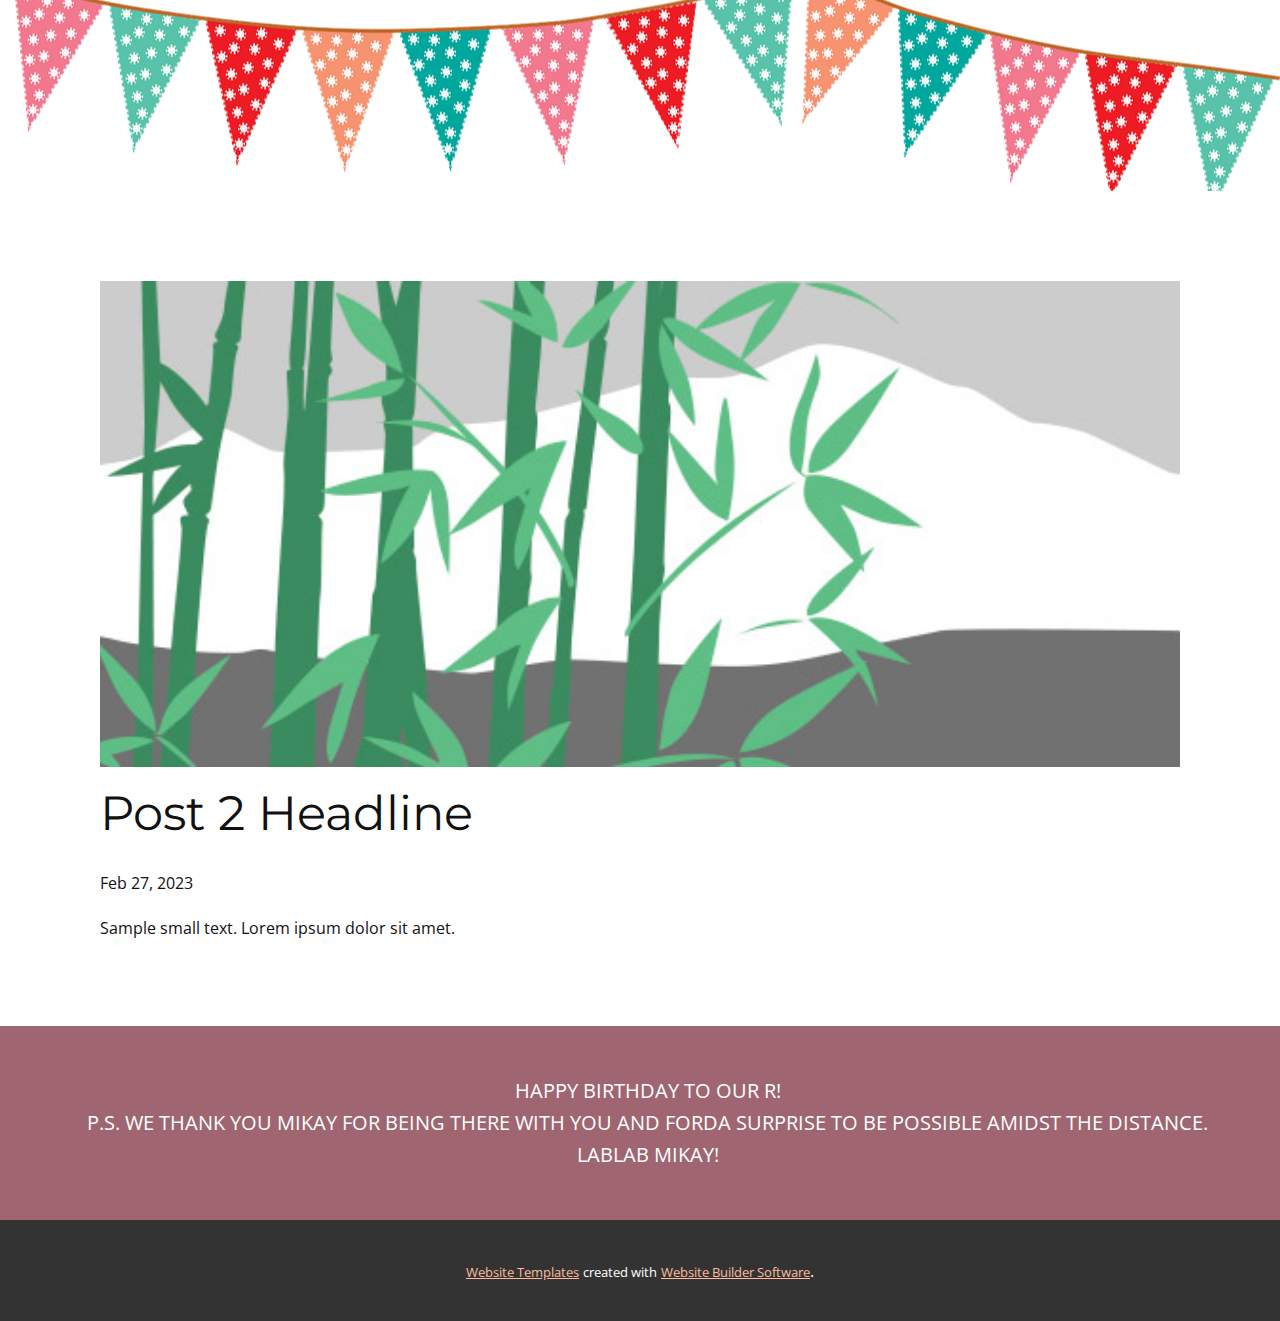
<file: blog/post-1.html>
<!DOCTYPE html>
<html style="font-size: 16px;" lang="en"><head>
    <meta name="viewport" content="width=device-width, initial-scale=1.0">
    <meta charset="utf-8">
    <meta name="keywords" content="Post 1 Headline">
    <meta name="description" content="">
    <title>Post 2 Headline</title>
    <link rel="stylesheet" href="../nicepage.css" media="screen">
<link rel="stylesheet" href="../Post-Template.css" media="screen">
    <script class="u-script" type="text/javascript" src="../jquery.js" defer=""></script>
    <script class="u-script" type="text/javascript" src="../nicepage.js" defer=""></script>
    <meta name="generator" content="Nicepage 5.5.0, nicepage.com">
    <link id="u-theme-google-font" rel="stylesheet" href="https://fonts.googleapis.com/css?family=Montserrat:100,100i,200,200i,300,300i,400,400i,500,500i,600,600i,700,700i,800,800i,900,900i|Open+Sans:300,300i,400,400i,500,500i,600,600i,700,700i,800,800i">
    
    
    <script type="application/ld+json">{
		"@context": "http://schema.org",
		"@type": "Organization",
		"name": ""
}</script>
    <meta name="theme-color" content="#f9560d">
  <meta data-intl-tel-input-cdn-path="intlTelInput/"></head>
  <body class="u-body u-xl-mode" data-lang="en"><header class="u-clearfix u-header u-image u-header" id="sec-95e7" data-image-width="1280" data-image-height="640"><div class="u-clearfix u-sheet u-sheet-1"></div></header>
    <section class="u-align-center u-clearfix u-section-1" id="sec-0187">
      <div class="u-clearfix u-sheet u-valign-middle-md u-valign-middle-sm u-valign-middle-xs u-sheet-1"><!--post_details--><!--post_details_options_json--><!--{"source":""}--><!--/post_details_options_json--><!--blog_post-->
        <div class="u-container-style u-expanded-width u-post-details u-post-details-1">
          <div class="u-container-layout u-valign-middle u-container-layout-1"><!--blog_post_image-->
            <img alt="" class="u-blog-control u-expanded-width u-image u-image-default u-image-1" src="../images/68f64b9d.jpeg"><!--/blog_post_image--><!--blog_post_header-->
            <h2 class="u-blog-control u-text u-text-1">Post 2 Headline</h2><!--/blog_post_header--><!--blog_post_metadata-->
            <div class="u-blog-control u-metadata u-metadata-1"><!--blog_post_metadata_date-->
              <span class="u-meta-date u-meta-icon">Feb 27, 2023</span><!--/blog_post_metadata_date--><!--blog_post_metadata_category-->
              <!--/blog_post_metadata_category--><!--blog_post_metadata_comments-->
              <!--/blog_post_metadata_comments-->
            </div><!--/blog_post_metadata--><!--blog_post_content-->
            <div class="u-align-justify u-blog-control u-post-content u-text u-text-2 fr-view">
  Sample small text. Lorem ipsum dolor sit amet.
  </div><!--/blog_post_content-->
          </div>
        </div><!--/blog_post--><!--/post_details-->
      </div>
    </section>
    
    
    <footer class="u-align-center u-clearfix u-footer u-palette-3-dark-1 u-footer" id="sec-31eb"><div class="u-clearfix u-sheet u-sheet-1">
        <p class="u-small-text u-text u-text-variant u-text-1" data-lang-en="Sample text. Click to select the Text Element." data-lang-la="Sample text. Click to select the Text Element." data-lang-ak="Sample text. Click to select the Text Element.">HAPPY BIRTHDAY TO OUR R!<br>P.S. WE THANK YOU MIKAY FOR BEING THERE WITH YOU AND FORDA SURPRISE TO BE POSSIBLE AMIDST THE DISTANCE. LABLAB MIKAY!<br>
        </p>
      </div></footer>
    <section class="u-backlink u-clearfix u-grey-80">
      <a class="u-link" href="https://nicepage.com/website-templates" target="_blank">
        <span>Website Templates</span>
      </a>
      <p class="u-text">
        <span>created with</span>
      </p>
      <a class="u-link" href="" target="_blank">
        <span>Website Builder Software</span>
      </a>. 
    </section>
  
</body></html>
</file>
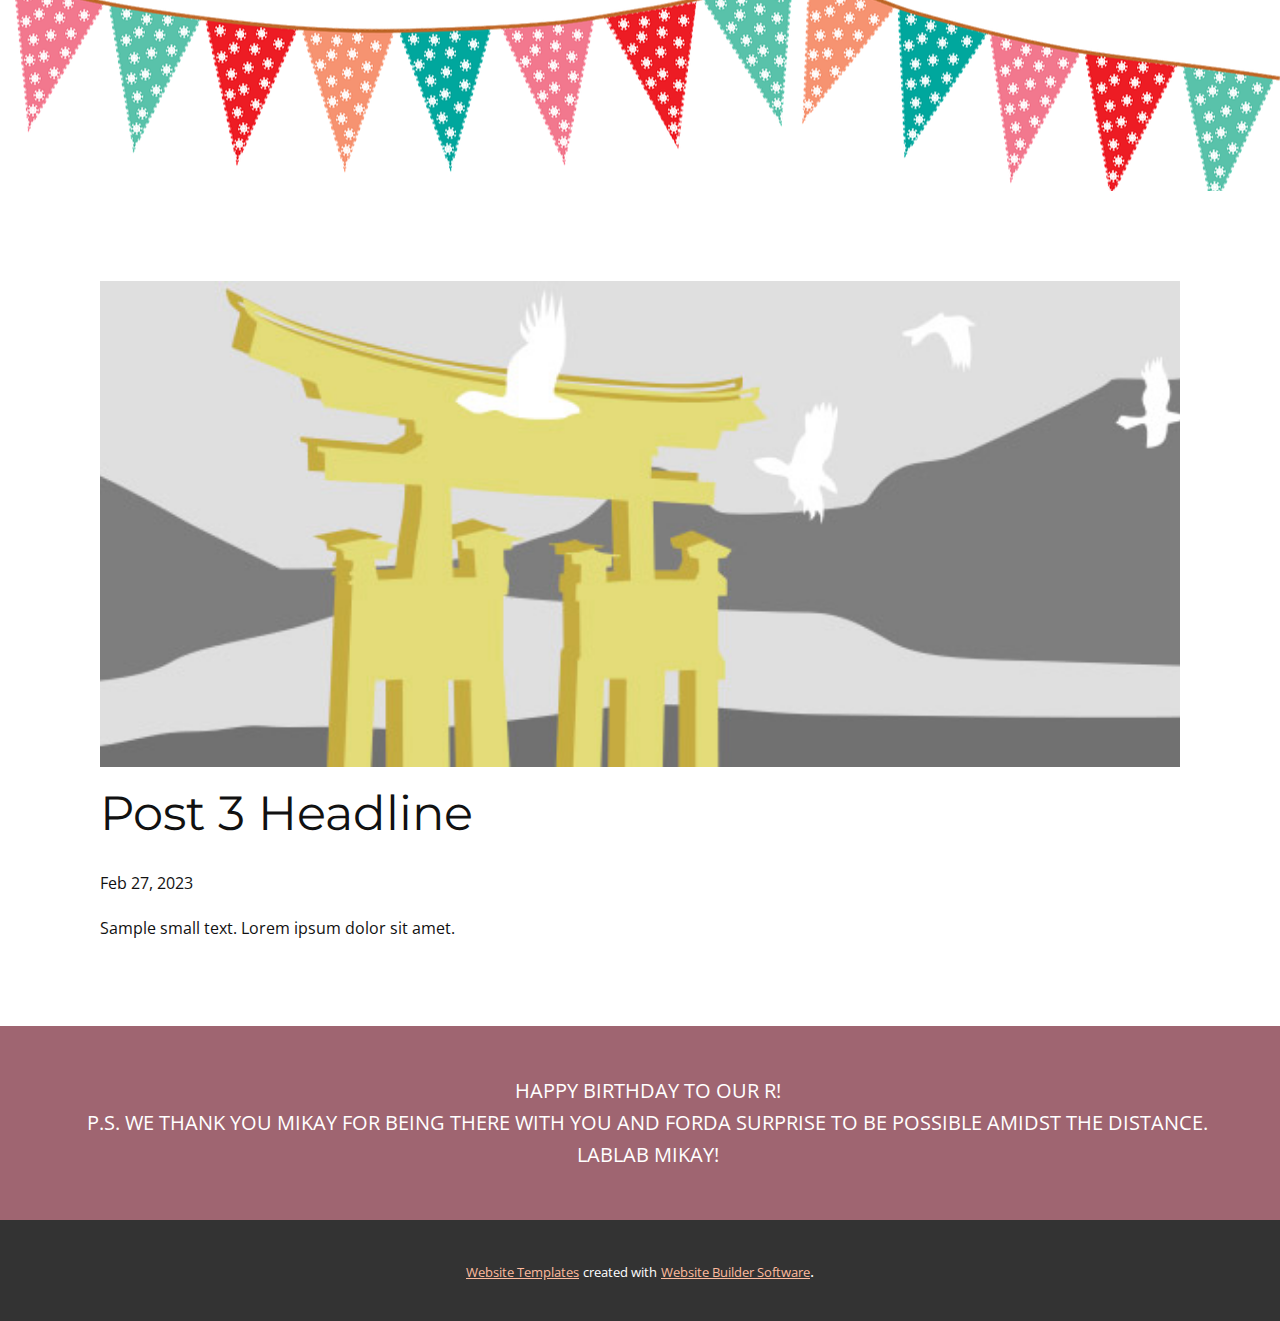
<file: blog/post-2.html>
<!DOCTYPE html>
<html style="font-size: 16px;" lang="en"><head>
    <meta name="viewport" content="width=device-width, initial-scale=1.0">
    <meta charset="utf-8">
    <meta name="keywords" content="Post 1 Headline">
    <meta name="description" content="">
    <title>Post 3 Headline</title>
    <link rel="stylesheet" href="../nicepage.css" media="screen">
<link rel="stylesheet" href="../Post-Template.css" media="screen">
    <script class="u-script" type="text/javascript" src="../jquery.js" defer=""></script>
    <script class="u-script" type="text/javascript" src="../nicepage.js" defer=""></script>
    <meta name="generator" content="Nicepage 5.5.0, nicepage.com">
    <link id="u-theme-google-font" rel="stylesheet" href="https://fonts.googleapis.com/css?family=Montserrat:100,100i,200,200i,300,300i,400,400i,500,500i,600,600i,700,700i,800,800i,900,900i|Open+Sans:300,300i,400,400i,500,500i,600,600i,700,700i,800,800i">
    
    
    <script type="application/ld+json">{
		"@context": "http://schema.org",
		"@type": "Organization",
		"name": ""
}</script>
    <meta name="theme-color" content="#f9560d">
  <meta data-intl-tel-input-cdn-path="intlTelInput/"></head>
  <body class="u-body u-xl-mode" data-lang="en"><header class="u-clearfix u-header u-image u-header" id="sec-95e7" data-image-width="1280" data-image-height="640"><div class="u-clearfix u-sheet u-sheet-1"></div></header>
    <section class="u-align-center u-clearfix u-section-1" id="sec-0187">
      <div class="u-clearfix u-sheet u-valign-middle-md u-valign-middle-sm u-valign-middle-xs u-sheet-1"><!--post_details--><!--post_details_options_json--><!--{"source":""}--><!--/post_details_options_json--><!--blog_post-->
        <div class="u-container-style u-expanded-width u-post-details u-post-details-1">
          <div class="u-container-layout u-valign-middle u-container-layout-1"><!--blog_post_image-->
            <img alt="" class="u-blog-control u-expanded-width u-image u-image-default u-image-1" src="../images/8ad73f3c.jpeg"><!--/blog_post_image--><!--blog_post_header-->
            <h2 class="u-blog-control u-text u-text-1">Post 3 Headline</h2><!--/blog_post_header--><!--blog_post_metadata-->
            <div class="u-blog-control u-metadata u-metadata-1"><!--blog_post_metadata_date-->
              <span class="u-meta-date u-meta-icon">Feb 27, 2023</span><!--/blog_post_metadata_date--><!--blog_post_metadata_category-->
              <!--/blog_post_metadata_category--><!--blog_post_metadata_comments-->
              <!--/blog_post_metadata_comments-->
            </div><!--/blog_post_metadata--><!--blog_post_content-->
            <div class="u-align-justify u-blog-control u-post-content u-text u-text-2 fr-view">
  Sample small text. Lorem ipsum dolor sit amet.
  </div><!--/blog_post_content-->
          </div>
        </div><!--/blog_post--><!--/post_details-->
      </div>
    </section>
    
    
    <footer class="u-align-center u-clearfix u-footer u-palette-3-dark-1 u-footer" id="sec-31eb"><div class="u-clearfix u-sheet u-sheet-1">
        <p class="u-small-text u-text u-text-variant u-text-1" data-lang-en="Sample text. Click to select the Text Element." data-lang-la="Sample text. Click to select the Text Element." data-lang-ak="Sample text. Click to select the Text Element.">HAPPY BIRTHDAY TO OUR R!<br>P.S. WE THANK YOU MIKAY FOR BEING THERE WITH YOU AND FORDA SURPRISE TO BE POSSIBLE AMIDST THE DISTANCE. LABLAB MIKAY!<br>
        </p>
      </div></footer>
    <section class="u-backlink u-clearfix u-grey-80">
      <a class="u-link" href="https://nicepage.com/website-templates" target="_blank">
        <span>Website Templates</span>
      </a>
      <p class="u-text">
        <span>created with</span>
      </p>
      <a class="u-link" href="" target="_blank">
        <span>Website Builder Software</span>
      </a>. 
    </section>
  
</body></html>
</file>
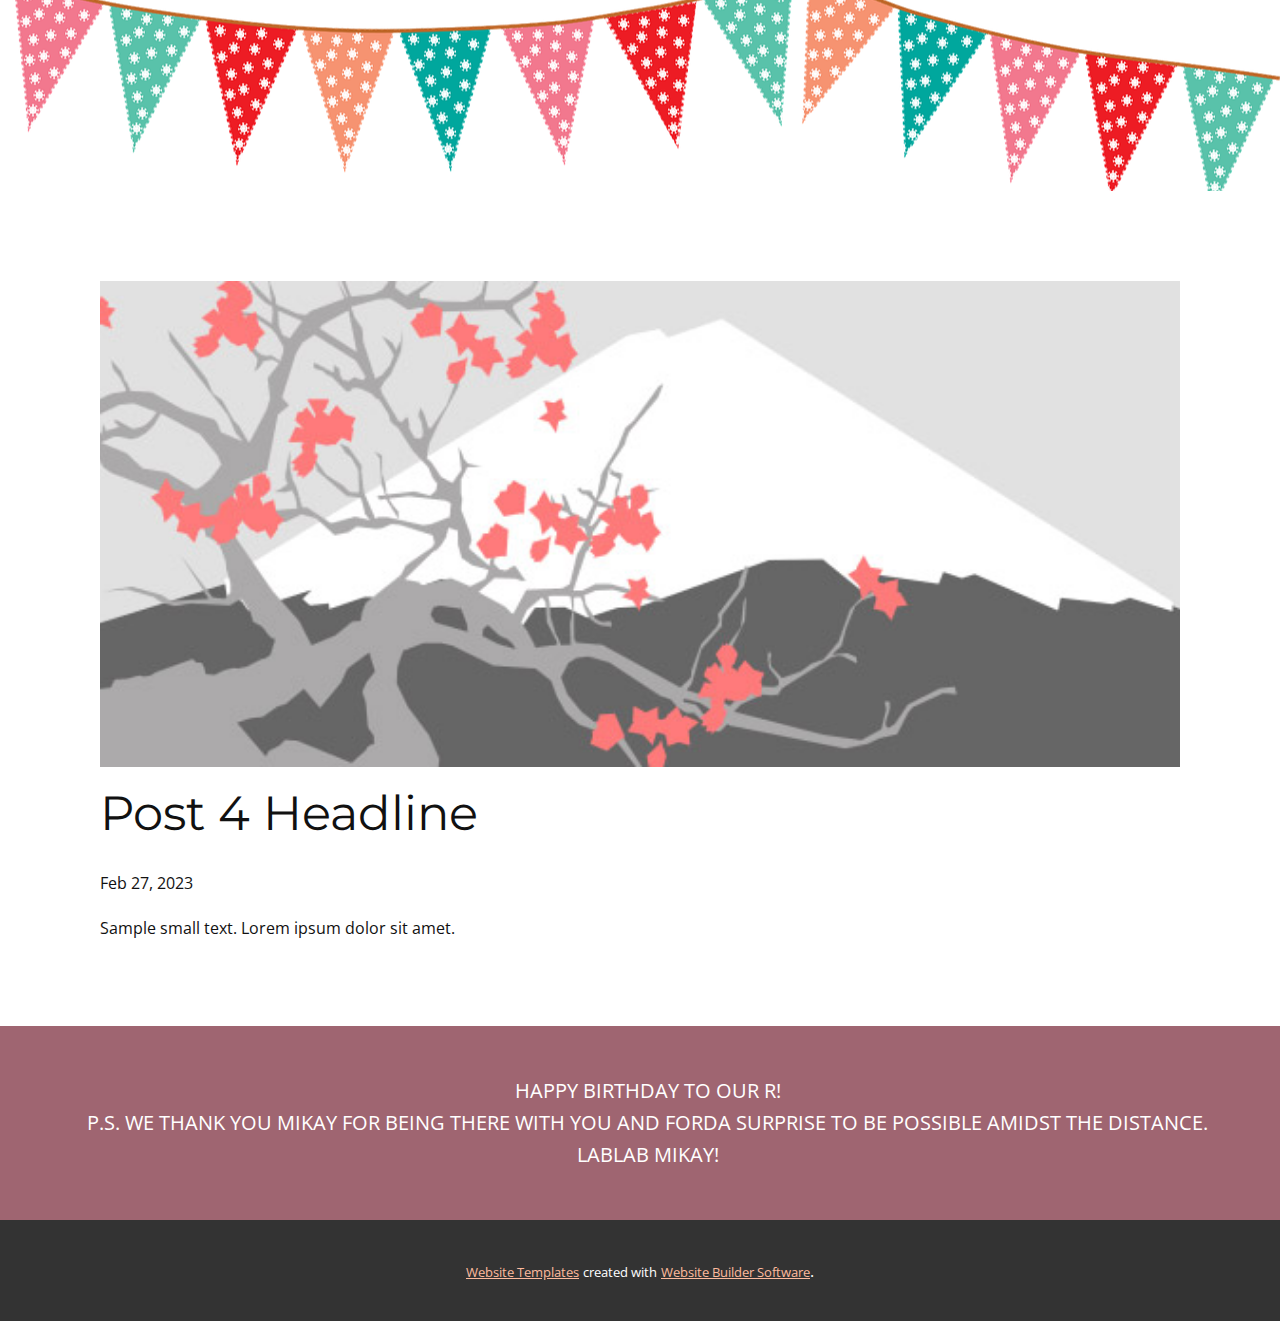
<file: blog/post-3.html>
<!DOCTYPE html>
<html style="font-size: 16px;" lang="en"><head>
    <meta name="viewport" content="width=device-width, initial-scale=1.0">
    <meta charset="utf-8">
    <meta name="keywords" content="Post 1 Headline">
    <meta name="description" content="">
    <title>Post 4 Headline</title>
    <link rel="stylesheet" href="../nicepage.css" media="screen">
<link rel="stylesheet" href="../Post-Template.css" media="screen">
    <script class="u-script" type="text/javascript" src="../jquery.js" defer=""></script>
    <script class="u-script" type="text/javascript" src="../nicepage.js" defer=""></script>
    <meta name="generator" content="Nicepage 5.5.0, nicepage.com">
    <link id="u-theme-google-font" rel="stylesheet" href="https://fonts.googleapis.com/css?family=Montserrat:100,100i,200,200i,300,300i,400,400i,500,500i,600,600i,700,700i,800,800i,900,900i|Open+Sans:300,300i,400,400i,500,500i,600,600i,700,700i,800,800i">
    
    
    <script type="application/ld+json">{
		"@context": "http://schema.org",
		"@type": "Organization",
		"name": ""
}</script>
    <meta name="theme-color" content="#f9560d">
  <meta data-intl-tel-input-cdn-path="intlTelInput/"></head>
  <body class="u-body u-xl-mode" data-lang="en"><header class="u-clearfix u-header u-image u-header" id="sec-95e7" data-image-width="1280" data-image-height="640"><div class="u-clearfix u-sheet u-sheet-1"></div></header>
    <section class="u-align-center u-clearfix u-section-1" id="sec-0187">
      <div class="u-clearfix u-sheet u-valign-middle-md u-valign-middle-sm u-valign-middle-xs u-sheet-1"><!--post_details--><!--post_details_options_json--><!--{"source":""}--><!--/post_details_options_json--><!--blog_post-->
        <div class="u-container-style u-expanded-width u-post-details u-post-details-1">
          <div class="u-container-layout u-valign-middle u-container-layout-1"><!--blog_post_image-->
            <img alt="" class="u-blog-control u-expanded-width u-image u-image-default u-image-1" src="../images/0fd3416c.jpeg"><!--/blog_post_image--><!--blog_post_header-->
            <h2 class="u-blog-control u-text u-text-1">Post 4 Headline</h2><!--/blog_post_header--><!--blog_post_metadata-->
            <div class="u-blog-control u-metadata u-metadata-1"><!--blog_post_metadata_date-->
              <span class="u-meta-date u-meta-icon">Feb 27, 2023</span><!--/blog_post_metadata_date--><!--blog_post_metadata_category-->
              <!--/blog_post_metadata_category--><!--blog_post_metadata_comments-->
              <!--/blog_post_metadata_comments-->
            </div><!--/blog_post_metadata--><!--blog_post_content-->
            <div class="u-align-justify u-blog-control u-post-content u-text u-text-2 fr-view">
  Sample small text. Lorem ipsum dolor sit amet.
  </div><!--/blog_post_content-->
          </div>
        </div><!--/blog_post--><!--/post_details-->
      </div>
    </section>
    
    
    <footer class="u-align-center u-clearfix u-footer u-palette-3-dark-1 u-footer" id="sec-31eb"><div class="u-clearfix u-sheet u-sheet-1">
        <p class="u-small-text u-text u-text-variant u-text-1" data-lang-en="Sample text. Click to select the Text Element." data-lang-la="Sample text. Click to select the Text Element." data-lang-ak="Sample text. Click to select the Text Element.">HAPPY BIRTHDAY TO OUR R!<br>P.S. WE THANK YOU MIKAY FOR BEING THERE WITH YOU AND FORDA SURPRISE TO BE POSSIBLE AMIDST THE DISTANCE. LABLAB MIKAY!<br>
        </p>
      </div></footer>
    <section class="u-backlink u-clearfix u-grey-80">
      <a class="u-link" href="https://nicepage.com/website-templates" target="_blank">
        <span>Website Templates</span>
      </a>
      <p class="u-text">
        <span>created with</span>
      </p>
      <a class="u-link" href="" target="_blank">
        <span>Website Builder Software</span>
      </a>. 
    </section>
  
</body></html>
</file>
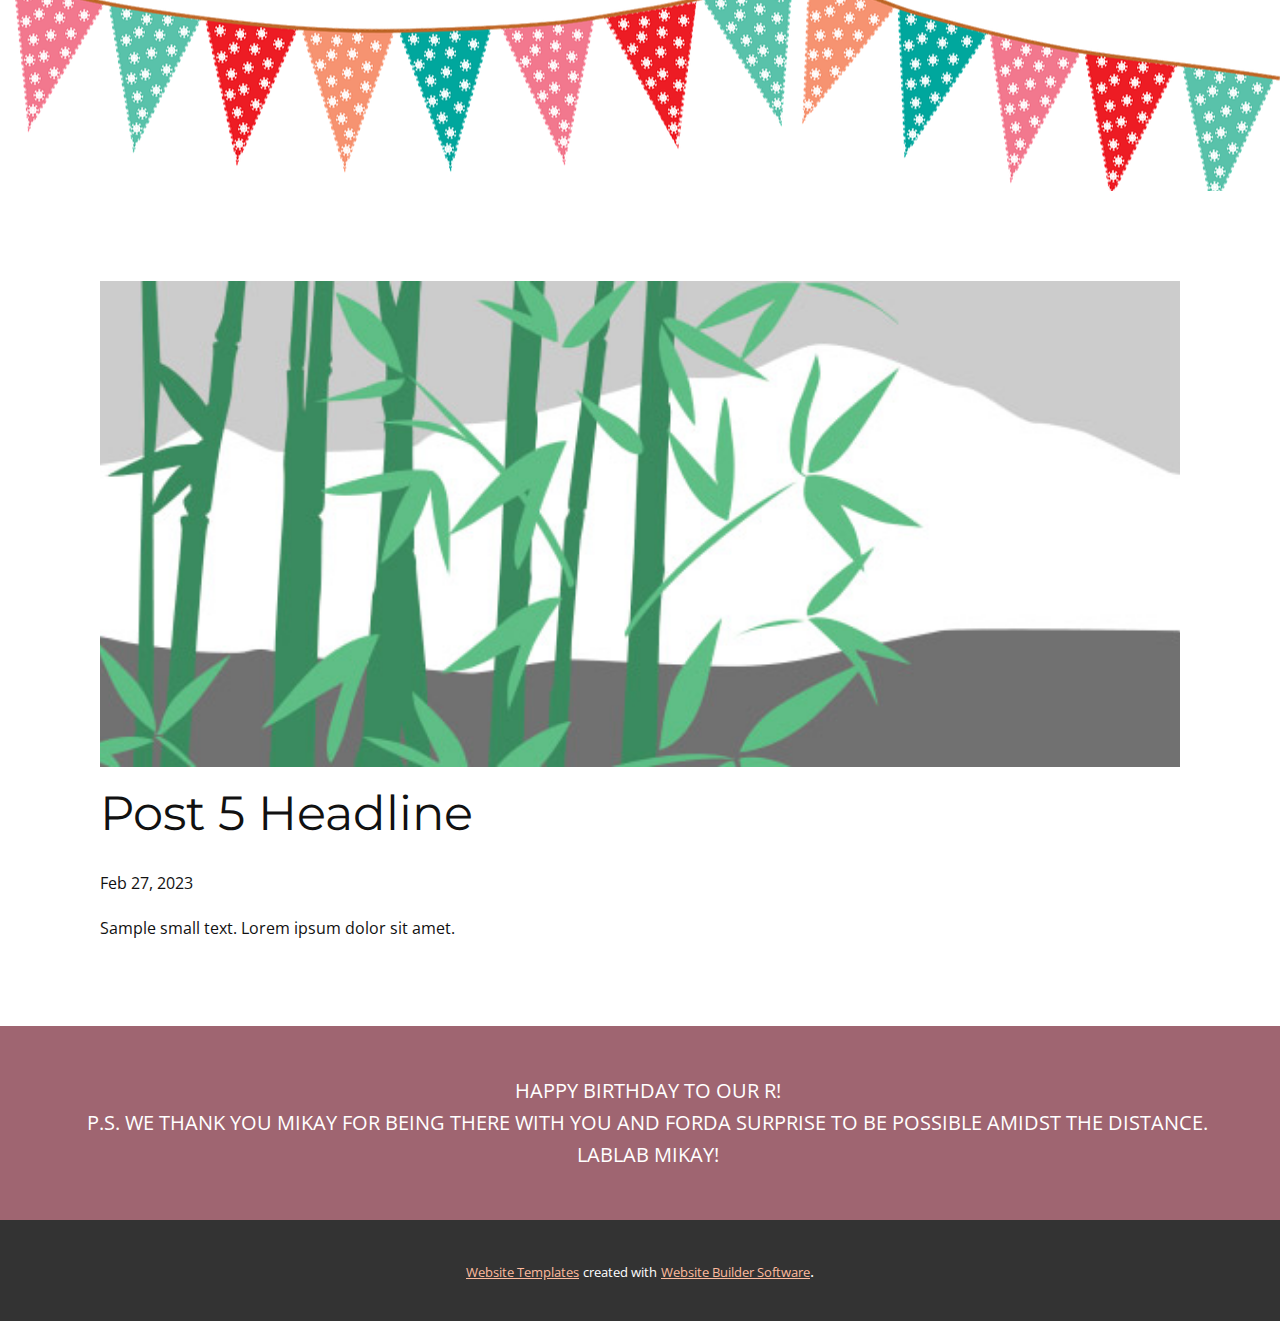
<file: blog/post-4.html>
<!DOCTYPE html>
<html style="font-size: 16px;" lang="en"><head>
    <meta name="viewport" content="width=device-width, initial-scale=1.0">
    <meta charset="utf-8">
    <meta name="keywords" content="Post 1 Headline">
    <meta name="description" content="">
    <title>Post 5 Headline</title>
    <link rel="stylesheet" href="../nicepage.css" media="screen">
<link rel="stylesheet" href="../Post-Template.css" media="screen">
    <script class="u-script" type="text/javascript" src="../jquery.js" defer=""></script>
    <script class="u-script" type="text/javascript" src="../nicepage.js" defer=""></script>
    <meta name="generator" content="Nicepage 5.5.0, nicepage.com">
    <link id="u-theme-google-font" rel="stylesheet" href="https://fonts.googleapis.com/css?family=Montserrat:100,100i,200,200i,300,300i,400,400i,500,500i,600,600i,700,700i,800,800i,900,900i|Open+Sans:300,300i,400,400i,500,500i,600,600i,700,700i,800,800i">
    
    
    <script type="application/ld+json">{
		"@context": "http://schema.org",
		"@type": "Organization",
		"name": ""
}</script>
    <meta name="theme-color" content="#f9560d">
  <meta data-intl-tel-input-cdn-path="intlTelInput/"></head>
  <body class="u-body u-xl-mode" data-lang="en"><header class="u-clearfix u-header u-image u-header" id="sec-95e7" data-image-width="1280" data-image-height="640"><div class="u-clearfix u-sheet u-sheet-1"></div></header>
    <section class="u-align-center u-clearfix u-section-1" id="sec-0187">
      <div class="u-clearfix u-sheet u-valign-middle-md u-valign-middle-sm u-valign-middle-xs u-sheet-1"><!--post_details--><!--post_details_options_json--><!--{"source":""}--><!--/post_details_options_json--><!--blog_post-->
        <div class="u-container-style u-expanded-width u-post-details u-post-details-1">
          <div class="u-container-layout u-valign-middle u-container-layout-1"><!--blog_post_image-->
            <img alt="" class="u-blog-control u-expanded-width u-image u-image-default u-image-1" src="../images/68f64b9d.jpeg"><!--/blog_post_image--><!--blog_post_header-->
            <h2 class="u-blog-control u-text u-text-1">Post 5 Headline</h2><!--/blog_post_header--><!--blog_post_metadata-->
            <div class="u-blog-control u-metadata u-metadata-1"><!--blog_post_metadata_date-->
              <span class="u-meta-date u-meta-icon">Feb 27, 2023</span><!--/blog_post_metadata_date--><!--blog_post_metadata_category-->
              <!--/blog_post_metadata_category--><!--blog_post_metadata_comments-->
              <!--/blog_post_metadata_comments-->
            </div><!--/blog_post_metadata--><!--blog_post_content-->
            <div class="u-align-justify u-blog-control u-post-content u-text u-text-2 fr-view">
  Sample small text. Lorem ipsum dolor sit amet.
  </div><!--/blog_post_content-->
          </div>
        </div><!--/blog_post--><!--/post_details-->
      </div>
    </section>
    
    
    <footer class="u-align-center u-clearfix u-footer u-palette-3-dark-1 u-footer" id="sec-31eb"><div class="u-clearfix u-sheet u-sheet-1">
        <p class="u-small-text u-text u-text-variant u-text-1" data-lang-en="Sample text. Click to select the Text Element." data-lang-la="Sample text. Click to select the Text Element." data-lang-ak="Sample text. Click to select the Text Element.">HAPPY BIRTHDAY TO OUR R!<br>P.S. WE THANK YOU MIKAY FOR BEING THERE WITH YOU AND FORDA SURPRISE TO BE POSSIBLE AMIDST THE DISTANCE. LABLAB MIKAY!<br>
        </p>
      </div></footer>
    <section class="u-backlink u-clearfix u-grey-80">
      <a class="u-link" href="https://nicepage.com/website-templates" target="_blank">
        <span>Website Templates</span>
      </a>
      <p class="u-text">
        <span>created with</span>
      </p>
      <a class="u-link" href="" target="_blank">
        <span>Website Builder Software</span>
      </a>. 
    </section>
  
</body></html>
</file>
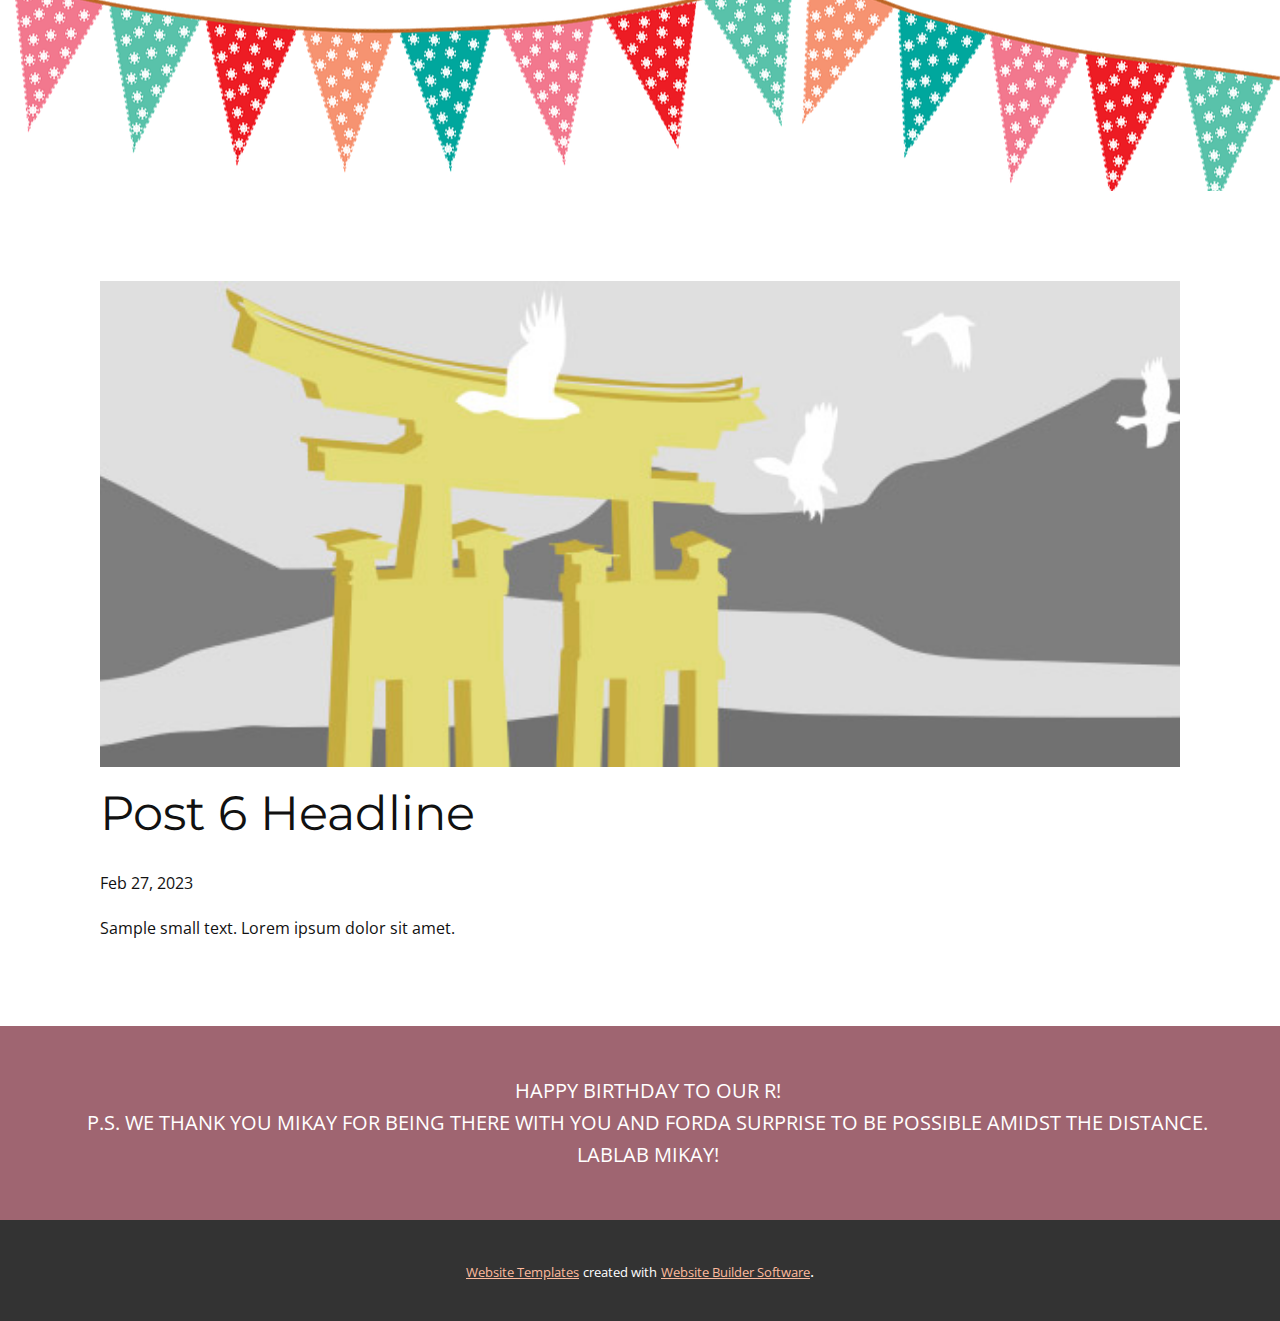
<file: blog/post-5.html>
<!DOCTYPE html>
<html style="font-size: 16px;" lang="en"><head>
    <meta name="viewport" content="width=device-width, initial-scale=1.0">
    <meta charset="utf-8">
    <meta name="keywords" content="Post 1 Headline">
    <meta name="description" content="">
    <title>Post 6 Headline</title>
    <link rel="stylesheet" href="../nicepage.css" media="screen">
<link rel="stylesheet" href="../Post-Template.css" media="screen">
    <script class="u-script" type="text/javascript" src="../jquery.js" defer=""></script>
    <script class="u-script" type="text/javascript" src="../nicepage.js" defer=""></script>
    <meta name="generator" content="Nicepage 5.5.0, nicepage.com">
    <link id="u-theme-google-font" rel="stylesheet" href="https://fonts.googleapis.com/css?family=Montserrat:100,100i,200,200i,300,300i,400,400i,500,500i,600,600i,700,700i,800,800i,900,900i|Open+Sans:300,300i,400,400i,500,500i,600,600i,700,700i,800,800i">
    
    
    <script type="application/ld+json">{
		"@context": "http://schema.org",
		"@type": "Organization",
		"name": ""
}</script>
    <meta name="theme-color" content="#f9560d">
  <meta data-intl-tel-input-cdn-path="intlTelInput/"></head>
  <body class="u-body u-xl-mode" data-lang="en"><header class="u-clearfix u-header u-image u-header" id="sec-95e7" data-image-width="1280" data-image-height="640"><div class="u-clearfix u-sheet u-sheet-1"></div></header>
    <section class="u-align-center u-clearfix u-section-1" id="sec-0187">
      <div class="u-clearfix u-sheet u-valign-middle-md u-valign-middle-sm u-valign-middle-xs u-sheet-1"><!--post_details--><!--post_details_options_json--><!--{"source":""}--><!--/post_details_options_json--><!--blog_post-->
        <div class="u-container-style u-expanded-width u-post-details u-post-details-1">
          <div class="u-container-layout u-valign-middle u-container-layout-1"><!--blog_post_image-->
            <img alt="" class="u-blog-control u-expanded-width u-image u-image-default u-image-1" src="../images/8ad73f3c.jpeg"><!--/blog_post_image--><!--blog_post_header-->
            <h2 class="u-blog-control u-text u-text-1">Post 6 Headline</h2><!--/blog_post_header--><!--blog_post_metadata-->
            <div class="u-blog-control u-metadata u-metadata-1"><!--blog_post_metadata_date-->
              <span class="u-meta-date u-meta-icon">Feb 27, 2023</span><!--/blog_post_metadata_date--><!--blog_post_metadata_category-->
              <!--/blog_post_metadata_category--><!--blog_post_metadata_comments-->
              <!--/blog_post_metadata_comments-->
            </div><!--/blog_post_metadata--><!--blog_post_content-->
            <div class="u-align-justify u-blog-control u-post-content u-text u-text-2 fr-view">
  Sample small text. Lorem ipsum dolor sit amet.
  </div><!--/blog_post_content-->
          </div>
        </div><!--/blog_post--><!--/post_details-->
      </div>
    </section>
    
    
    <footer class="u-align-center u-clearfix u-footer u-palette-3-dark-1 u-footer" id="sec-31eb"><div class="u-clearfix u-sheet u-sheet-1">
        <p class="u-small-text u-text u-text-variant u-text-1" data-lang-en="Sample text. Click to select the Text Element." data-lang-la="Sample text. Click to select the Text Element." data-lang-ak="Sample text. Click to select the Text Element.">HAPPY BIRTHDAY TO OUR R!<br>P.S. WE THANK YOU MIKAY FOR BEING THERE WITH YOU AND FORDA SURPRISE TO BE POSSIBLE AMIDST THE DISTANCE. LABLAB MIKAY!<br>
        </p>
      </div></footer>
    <section class="u-backlink u-clearfix u-grey-80">
      <a class="u-link" href="https://nicepage.com/website-templates" target="_blank">
        <span>Website Templates</span>
      </a>
      <p class="u-text">
        <span>created with</span>
      </p>
      <a class="u-link" href="" target="_blank">
        <span>Website Builder Software</span>
      </a>. 
    </section>
  
</body></html>
</file>
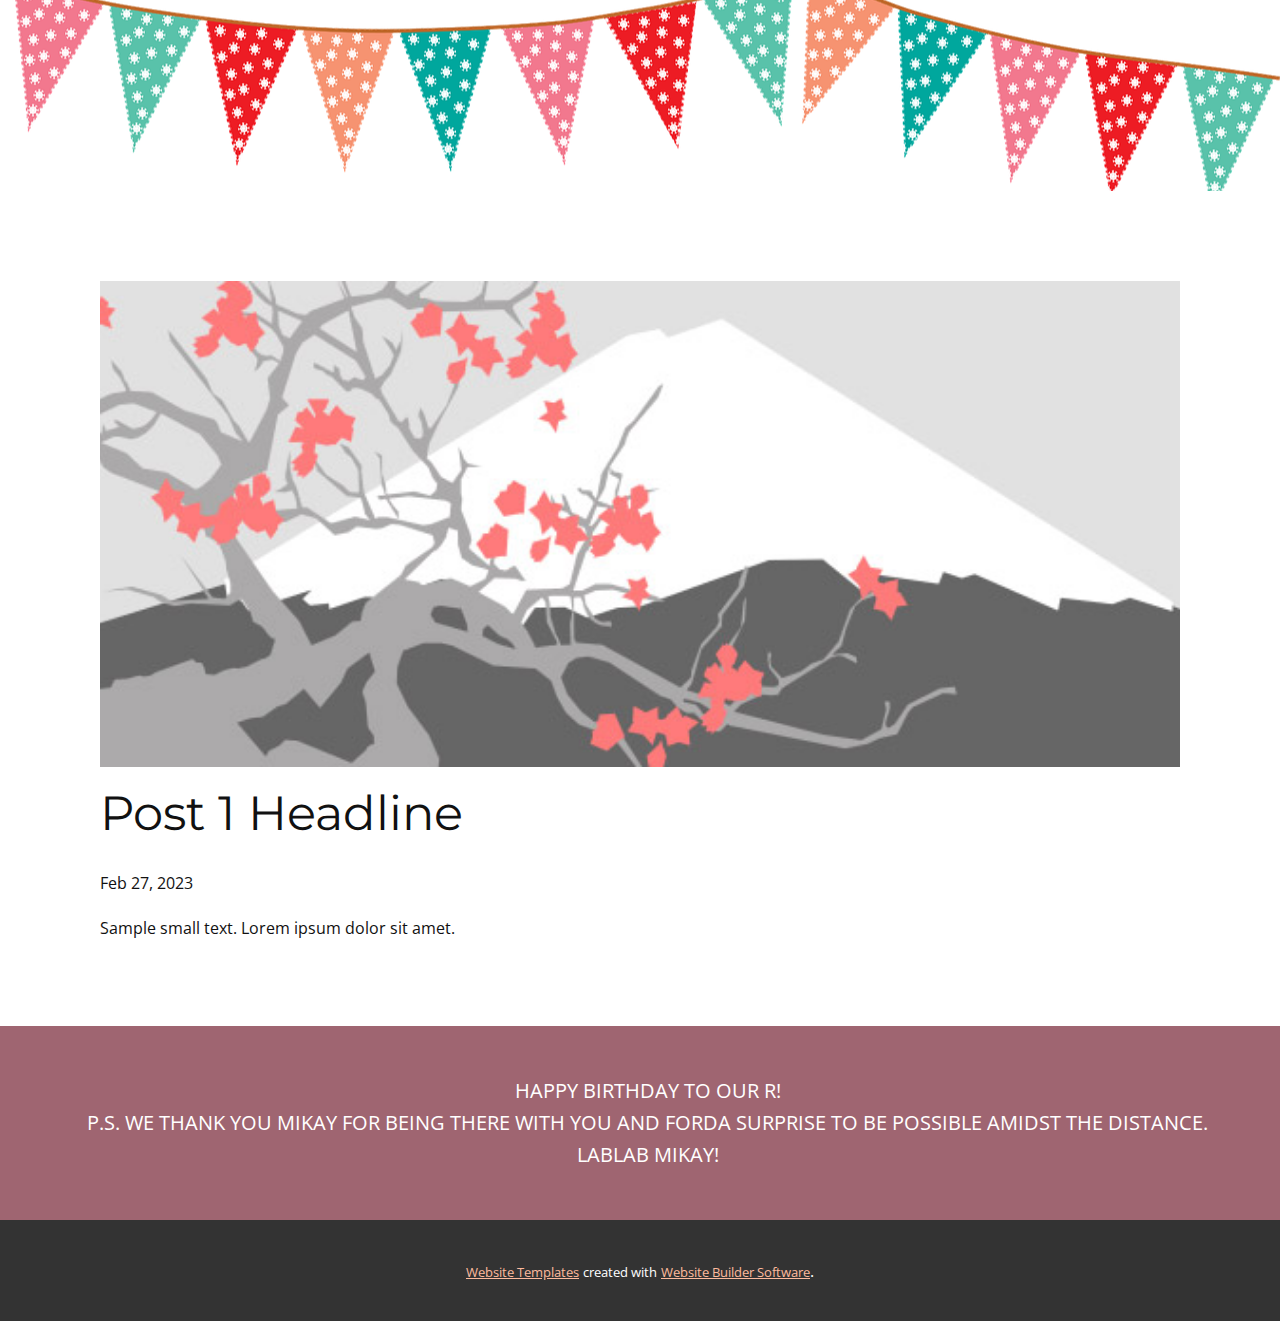
<file: blog/post.html>
<!DOCTYPE html>
<html style="font-size: 16px;" lang="en"><head>
    <meta name="viewport" content="width=device-width, initial-scale=1.0">
    <meta charset="utf-8">
    <meta name="keywords" content="Post 1 Headline">
    <meta name="description" content="">
    <title>Post 1 Headline</title>
    <link rel="stylesheet" href="../nicepage.css" media="screen">
<link rel="stylesheet" href="../Post-Template.css" media="screen">
    <script class="u-script" type="text/javascript" src="../jquery.js" defer=""></script>
    <script class="u-script" type="text/javascript" src="../nicepage.js" defer=""></script>
    <meta name="generator" content="Nicepage 5.5.0, nicepage.com">
    <link id="u-theme-google-font" rel="stylesheet" href="https://fonts.googleapis.com/css?family=Montserrat:100,100i,200,200i,300,300i,400,400i,500,500i,600,600i,700,700i,800,800i,900,900i|Open+Sans:300,300i,400,400i,500,500i,600,600i,700,700i,800,800i">
    
    
    <script type="application/ld+json">{
		"@context": "http://schema.org",
		"@type": "Organization",
		"name": ""
}</script>
    <meta name="theme-color" content="#f9560d">
  <meta data-intl-tel-input-cdn-path="intlTelInput/"></head>
  <body class="u-body u-xl-mode" data-lang="en"><header class="u-clearfix u-header u-image u-header" id="sec-95e7" data-image-width="1280" data-image-height="640"><div class="u-clearfix u-sheet u-sheet-1"></div></header>
    <section class="u-align-center u-clearfix u-section-1" id="sec-0187">
      <div class="u-clearfix u-sheet u-valign-middle-md u-valign-middle-sm u-valign-middle-xs u-sheet-1"><!--post_details--><!--post_details_options_json--><!--{"source":""}--><!--/post_details_options_json--><!--blog_post-->
        <div class="u-container-style u-expanded-width u-post-details u-post-details-1">
          <div class="u-container-layout u-valign-middle u-container-layout-1"><!--blog_post_image-->
            <img alt="" class="u-blog-control u-expanded-width u-image u-image-default u-image-1" src="../images/0fd3416c.jpeg"><!--/blog_post_image--><!--blog_post_header-->
            <h2 class="u-blog-control u-text u-text-1">Post 1 Headline</h2><!--/blog_post_header--><!--blog_post_metadata-->
            <div class="u-blog-control u-metadata u-metadata-1"><!--blog_post_metadata_date-->
              <span class="u-meta-date u-meta-icon">Feb 27, 2023</span><!--/blog_post_metadata_date--><!--blog_post_metadata_category-->
              <!--/blog_post_metadata_category--><!--blog_post_metadata_comments-->
              <!--/blog_post_metadata_comments-->
            </div><!--/blog_post_metadata--><!--blog_post_content-->
            <div class="u-align-justify u-blog-control u-post-content u-text u-text-2 fr-view">
  Sample small text. Lorem ipsum dolor sit amet.
  </div><!--/blog_post_content-->
          </div>
        </div><!--/blog_post--><!--/post_details-->
      </div>
    </section>
    
    
    <footer class="u-align-center u-clearfix u-footer u-palette-3-dark-1 u-footer" id="sec-31eb"><div class="u-clearfix u-sheet u-sheet-1">
        <p class="u-small-text u-text u-text-variant u-text-1" data-lang-en="Sample text. Click to select the Text Element." data-lang-la="Sample text. Click to select the Text Element." data-lang-ak="Sample text. Click to select the Text Element.">HAPPY BIRTHDAY TO OUR R!<br>P.S. WE THANK YOU MIKAY FOR BEING THERE WITH YOU AND FORDA SURPRISE TO BE POSSIBLE AMIDST THE DISTANCE. LABLAB MIKAY!<br>
        </p>
      </div></footer>
    <section class="u-backlink u-clearfix u-grey-80">
      <a class="u-link" href="https://nicepage.com/website-templates" target="_blank">
        <span>Website Templates</span>
      </a>
      <p class="u-text">
        <span>created with</span>
      </p>
      <a class="u-link" href="" target="_blank">
        <span>Website Builder Software</span>
      </a>. 
    </section>
  
</body></html>
</file>
<file: Home.css>
.u-section-1 {
  min-height: 772px;
}

.u-section-1 .u-shape-1 {
  width: calc(((100% - 1140px) / 2) + 525px);
  left: auto;
  right: 0;
  --animation-custom_in-translate_x: -300px;
  --animation-custom_in-translate_y: 0px;
  --animation-custom_in-opacity: 0;
  --animation-custom_in-rotate: 0deg;
  --animation-custom_in-scale: 1;
  background-image: none;
}

.u-section-1 .u-layout-wrap-1 {
  width: 1091px;
  margin: 55px auto 55px calc(((100% - 1140px) / 2));
}

.u-section-1 .u-layout-cell-1 {
  min-height: 693px;
  --animation-custom_in-translate_x: -300px;
  --animation-custom_in-translate_y: 0px;
  --animation-custom_in-opacity: 0;
  --animation-custom_in-rotate: 0deg;
  --animation-custom_in-scale: 1;
}

.u-section-1 .u-container-layout-1 {
  padding: 40px 52px;
}

.u-section-1 .u-text-1 {
  font-weight: 700;
  text-transform: uppercase;
  letter-spacing: 2px;
  --animation-custom_in-translate_x: 0px;
  --animation-custom_in-translate_y: -300px;
  --animation-custom_in-opacity: 0;
  --animation-custom_in-rotate: 0deg;
  --animation-custom_in-scale: 1;
  margin: 132px auto 0 0;
}

.u-section-1 .u-text-2 {
  font-size: 3.75rem;
  font-weight: 300;
  --animation-custom_in-translate_x: -300px;
  --animation-custom_in-translate_y: 0px;
  --animation-custom_in-opacity: 0;
  --animation-custom_in-rotate: 0deg;
  --animation-custom_in-scale: 0.3;
  margin: 28px 0 0;
}

.u-section-1 .u-text-3 {
  font-size: 1.5rem;
  margin: 19px 0 0;
}

.u-section-1 .u-image-1 {
  min-height: 663px;
  background-image: url("images/135288792_3523006641068189_1079978600935369078_n.jpeg");
  background-position: 50% 50%;
  --animation-custom_in-translate_x: 300px;
  --animation-custom_in-translate_y: 0px;
  --animation-custom_in-opacity: 0;
  --animation-custom_in-rotate: 0deg;
  --animation-custom_in-scale: 1;
}

.u-section-1 .u-container-layout-2 {
  padding: 30px;
}

@media (max-width: 1199px) {
   .u-section-1 {
    min-height: 735px;
  }

  .u-section-1 .u-shape-1 {
    width: calc(((100% - 940px) / 2) + 438px);
  }

  .u-section-1 .u-layout-wrap-1 {
    width: 940px;
    margin-left: calc(((100% - 940px) / 2));
  }

  .u-section-1 .u-layout-cell-1 {
    min-height: 597px;
  }

  .u-section-1 .u-container-layout-1 {
    padding-left: 40px;
    padding-right: 40px;
  }

  .u-section-1 .u-image-1 {
    min-height: 571px;
  }
}

@media (max-width: 991px) {
   .u-section-1 {
    min-height: 547px;
  }

  .u-section-1 .u-shape-1 {
    width: calc(((100% - 720px) / 2) + 438px);
  }

  .u-section-1 .u-layout-wrap-1 {
    width: 720px;
    margin-left: calc(((100% - 720px) / 2));
  }

  .u-section-1 .u-layout-cell-1 {
    min-height: 100px;
  }

  .u-section-1 .u-container-layout-1 {
    padding: 30px 200px 30px 30px;
  }

  .u-section-1 .u-image-1 {
    min-height: 772px;
  }
}

@media (max-width: 767px) {
   .u-section-1 {
    min-height: 744px;
  }

  .u-section-1 .u-shape-1 {
    width: calc(((100% - 540px) / 2) + 438px);
  }

  .u-section-1 .u-layout-wrap-1 {
    width: 540px;
    margin-left: calc(((100% - 540px) / 2));
  }

  .u-section-1 .u-container-layout-1 {
    padding-left: 20px;
    padding-right: 20px;
  }

  .u-section-1 .u-image-1 {
    min-height: 696px;
  }

  .u-section-1 .u-container-layout-2 {
    padding-left: 10px;
    padding-right: 10px;
  }
}

@media (max-width: 575px) {
   .u-section-1 {
    min-height: 509px;
  }

  .u-section-1 .u-shape-1 {
    width: calc(((100% - 340px) / 2) + 340px);
  }

  .u-section-1 .u-layout-wrap-1 {
    width: 340px;
    margin-left: calc(((100% - 340px) / 2));
  }

  .u-section-1 .u-container-layout-1 {
    padding-right: 60px;
    padding-left: 10px;
  }

  .u-section-1 .u-text-2 {
    font-size: 2.25rem;
  }

  .u-section-1 .u-image-1 {
    min-height: 438px;
  }
} .u-section-2 {
  background-image: none;
}

.u-section-2 .u-sheet-1 {
  min-height: 240px;
}

.u-section-2 .u-group-1 {
  width: 800px;
  min-height: 170px;
  height: auto;
  margin: 40px auto 30px;
}

.u-section-2 .u-container-layout-1 {
  padding: 30px;
}

.u-section-2 .u-text-1 {
  font-weight: 700;
  margin: 0 auto;
}

@media (max-width: 1199px) {
  .u-section-2 .u-group-1 {
    height: auto;
  }
}

@media (max-width: 991px) {
  .u-section-2 .u-group-1 {
    width: 720px;
  }
}

@media (max-width: 767px) {
  .u-section-2 .u-group-1 {
    width: 540px;
  }

  .u-section-2 .u-container-layout-1 {
    padding-left: 10px;
    padding-right: 10px;
  }
}

@media (max-width: 575px) {
  .u-section-2 .u-group-1 {
    width: 340px;
  }
} .u-section-3 {
  background-image: none;
  min-height: 628px;
}

.u-section-3 .u-shape-1 {
  height: 196px;
  margin: 3px 0 0;
}

.u-section-3 .u-layout-wrap-1 {
  width: 1140px;
  margin: -152px auto 60px;
}

.u-section-3 .u-layout-cell-1 {
  min-height: 92px;
}

.u-section-3 .u-container-layout-1 {
  padding: 30px;
}

.u-section-3 .u-layout-cell-2 {
  min-height: 378px;
  background-image: none;
  --animation-custom_in-translate_x: 0px;
  --animation-custom_in-translate_y: 300px;
  --animation-custom_in-opacity: 0;
  --animation-custom_in-rotate: 0deg;
  --animation-custom_in-scale: 1;
}

.u-section-3 .u-container-layout-2 {
  padding: 30px 20px;
}

.u-section-3 .u-icon-1 {
  height: 78px;
  width: 78px;
  background-image: none;
  color: rgb(0, 0, 0) !important;
  margin: 0 auto;
  padding: 18px;
}

.u-section-3 .u-text-1 {
  text-transform: uppercase;
  letter-spacing: 2px;
  margin: 20px 1px 0 0;
}

.u-section-3 .u-text-2 {
  font-style: italic;
  margin: 20px 10px 0 9px;
}

.u-section-3 .u-layout-cell-3 {
  min-height: 419px;
  --animation-custom_in-translate_x: 0px;
  --animation-custom_in-translate_y: -300px;
  --animation-custom_in-opacity: 0;
  --animation-custom_in-rotate: 0deg;
  --animation-custom_in-scale: 1;
}

.u-section-3 .u-container-layout-3 {
  padding: 30px 20px;
}

.u-section-3 .u-icon-2 {
  height: 78px;
  width: 78px;
  background-image: none;
  color: rgb(0, 0, 0) !important;
  margin: 0 auto;
  padding: 18px;
}

.u-section-3 .u-text-3 {
  text-transform: uppercase;
  letter-spacing: 2px;
  margin: 20px 1px 0 0;
}

.u-section-3 .u-text-4 {
  font-style: italic;
  margin: 20px 10px 0;
}

.u-section-3 .u-layout-cell-4 {
  min-height: 95px;
}

.u-section-3 .u-container-layout-4 {
  padding: 30px;
}

.u-section-3 .u-layout-cell-5 {
  min-height: 95px;
}

.u-section-3 .u-container-layout-5 {
  padding: 30px;
}

.u-section-3 .u-layout-cell-6 {
  min-height: 375px;
  --animation-custom_in-translate_x: 0px;
  --animation-custom_in-translate_y: 300px;
  --animation-custom_in-opacity: 0;
  --animation-custom_in-rotate: 0deg;
  --animation-custom_in-scale: 1;
}

.u-section-3 .u-container-layout-6 {
  padding: 30px 20px;
}

.u-section-3 .u-icon-3 {
  height: 78px;
  width: 78px;
  background-image: none;
  color: rgb(0, 0, 0) !important;
  margin: 0 auto;
  padding: 18px;
}

.u-section-3 .u-text-5 {
  text-transform: uppercase;
  letter-spacing: 2px;
  margin: 20px 1px 0 0;
}

.u-section-3 .u-text-6 {
  font-style: italic;
  margin: 20px 10px 0 9px;
}

.u-section-3 .u-layout-cell-7 {
  min-height: 371px;
  --animation-custom_in-translate_x: 0px;
  --animation-custom_in-translate_y: -300px;
  --animation-custom_in-opacity: 0;
  --animation-custom_in-rotate: 0deg;
  --animation-custom_in-scale: 1;
}

.u-section-3 .u-container-layout-7 {
  padding: 30px 20px;
}

.u-section-3 .u-icon-4 {
  height: 78px;
  width: 78px;
  background-image: none;
  color: rgb(0, 0, 0) !important;
  margin: 0 auto;
  padding: 18px;
}

.u-section-3 .u-text-7 {
  text-transform: uppercase;
  letter-spacing: 2px;
  margin: 20px 1px 0 0;
}

.u-section-3 .u-text-8 {
  font-style: italic;
  margin: 20px 10px 0 9px;
}

.u-section-3 .u-layout-cell-8 {
  min-height: 99px;
}

.u-section-3 .u-container-layout-8 {
  padding: 30px;
}

@media (max-width: 1199px) {
   .u-section-3 {
    min-height: 501px;
  }

  .u-section-3 .u-shape-1 {
    margin-right: initial;
    margin-left: initial;
  }

  .u-section-3 .u-layout-wrap-1 {
    width: 940px;
  }

  .u-section-3 .u-layout-cell-1 {
    min-height: 76px;
  }

  .u-section-3 .u-layout-cell-2 {
    min-height: 312px;
  }

  .u-section-3 .u-text-1 {
    margin-right: 0;
  }

  .u-section-3 .u-text-2 {
    margin-right: 0;
    margin-left: 0;
  }

  .u-section-3 .u-layout-cell-3 {
    min-height: 345px;
  }

  .u-section-3 .u-text-3 {
    margin-right: 0;
  }

  .u-section-3 .u-text-4 {
    margin-right: 0;
    margin-left: 0;
  }

  .u-section-3 .u-layout-cell-4 {
    min-height: 78px;
  }

  .u-section-3 .u-layout-cell-5 {
    min-height: 78px;
  }

  .u-section-3 .u-layout-cell-6 {
    min-height: 309px;
  }

  .u-section-3 .u-text-5 {
    margin-right: 0;
  }

  .u-section-3 .u-text-6 {
    margin-right: 0;
    margin-left: 0;
  }

  .u-section-3 .u-layout-cell-7 {
    min-height: 306px;
  }

  .u-section-3 .u-text-7 {
    margin-right: 0;
  }

  .u-section-3 .u-text-8 {
    margin-right: 0;
    margin-left: 0;
  }

  .u-section-3 .u-layout-cell-8 {
    min-height: 82px;
  }
}

@media (max-width: 991px) {
   .u-section-3 {
    min-height: 556px;
  }

  .u-section-3 .u-layout-wrap-1 {
    width: 720px;
  }

  .u-section-3 .u-layout-cell-1 {
    min-height: 116px;
  }

  .u-section-3 .u-layout-cell-2 {
    min-height: 100px;
  }

  .u-section-3 .u-layout-cell-3 {
    min-height: 100px;
  }

  .u-section-3 .u-layout-cell-4 {
    min-height: 119px;
  }

  .u-section-3 .u-layout-cell-5 {
    min-height: 119px;
  }

  .u-section-3 .u-layout-cell-6 {
    min-height: 100px;
  }

  .u-section-3 .u-layout-cell-7 {
    min-height: 100px;
  }

  .u-section-3 .u-layout-cell-8 {
    min-height: 126px;
  }
}

@media (max-width: 767px) {
   .u-section-3 {
    min-height: 1381px;
  }

  .u-section-3 .u-layout-wrap-1 {
    width: 540px;
    margin-top: -144px;
    margin-bottom: 52px;
  }

  .u-section-3 .u-layout-cell-1 {
    min-height: 174px;
  }

  .u-section-3 .u-container-layout-1 {
    padding-left: 10px;
    padding-right: 10px;
  }

  .u-section-3 .u-container-layout-2 {
    padding-left: 30px;
    padding-right: 30px;
  }

  .u-section-3 .u-container-layout-3 {
    padding-left: 30px;
    padding-right: 30px;
  }

  .u-section-3 .u-layout-cell-4 {
    min-height: 179px;
  }

  .u-section-3 .u-container-layout-4 {
    padding-left: 10px;
    padding-right: 10px;
  }

  .u-section-3 .u-layout-cell-5 {
    min-height: 179px;
  }

  .u-section-3 .u-container-layout-5 {
    padding-left: 10px;
    padding-right: 10px;
  }

  .u-section-3 .u-container-layout-6 {
    padding-left: 30px;
    padding-right: 30px;
  }

  .u-section-3 .u-container-layout-7 {
    padding-left: 30px;
    padding-right: 30px;
  }

  .u-section-3 .u-layout-cell-8 {
    min-height: 189px;
  }

  .u-section-3 .u-container-layout-8 {
    padding-left: 10px;
    padding-right: 10px;
  }
}

@media (max-width: 575px) {
   .u-section-3 {
    min-height: 1181px;
  }

  .u-section-3 .u-layout-wrap-1 {
    width: 340px;
  }

  .u-section-3 .u-layout-cell-1 {
    min-height: 110px;
  }

  .u-section-3 .u-container-layout-2 {
    padding-left: 10px;
    padding-right: 10px;
  }

  .u-section-3 .u-container-layout-3 {
    padding-left: 10px;
    padding-right: 10px;
  }

  .u-section-3 .u-layout-cell-4 {
    min-height: 113px;
  }

  .u-section-3 .u-layout-cell-5 {
    min-height: 113px;
  }

  .u-section-3 .u-container-layout-6 {
    padding-left: 10px;
    padding-right: 10px;
  }

  .u-section-3 .u-container-layout-7 {
    padding-left: 10px;
    padding-right: 10px;
  }

  .u-section-3 .u-layout-cell-8 {
    min-height: 119px;
  }
} .u-section-4 {
  background-image: none;
}

.u-section-4 .u-sheet-1 {
  min-height: 997px;
}

.u-section-4 .u-image-1 {
  width: 547px;
  height: 547px;
  --animation-custom_in-translate_x: 0px;
  --animation-custom_in-translate_y: -300px;
  --animation-custom_in-opacity: 0;
  --animation-custom_in-rotate: 0deg;
  --animation-custom_in-scale: 0.3;
  margin: 103px auto 0;
}

.u-section-4 .u-text-1 {
  font-size: 3rem;
  --animation-custom_in-translate_x: -300px;
  --animation-custom_in-translate_y: 0px;
  --animation-custom_in-opacity: 0;
  --animation-custom_in-rotate: 0deg;
  --animation-custom_in-scale: 1;
  margin: 82px 60px 0;
}

.u-section-4 .u-text-2 {
  font-size: 3rem;
  --animation-custom_in-translate_x: -300px;
  --animation-custom_in-translate_y: 0px;
  --animation-custom_in-opacity: 0;
  --animation-custom_in-rotate: 0deg;
  --animation-custom_in-scale: 1;
  margin: 20px 60px 60px;
}

@media (max-width: 1199px) {
  .u-section-4 .u-text-1 {
    margin-left: 0;
    margin-right: 0;
  }

  .u-section-4 .u-text-2 {
    margin-left: 0;
    margin-right: 0;
  }
}

@media (max-width: 767px) {
  .u-section-4 .u-sheet-1 {
    min-height: 990px;
  }

  .u-section-4 .u-image-1 {
    width: 540px;
    height: 540px;
  }

  .u-section-4 .u-text-1 {
    font-size: 2.75rem;
  }
}

@media (max-width: 575px) {
  .u-section-4 .u-sheet-1 {
    min-height: 790px;
  }

  .u-section-4 .u-image-1 {
    width: 340px;
    height: 340px;
  }

  .u-section-4 .u-text-1 {
    font-size: 1.5rem;
  }

  .u-section-4 .u-text-2 {
    font-size: 1.5rem;
  }
} .u-section-5 {
  background-image: none;
  min-height: 912px;
}

.u-section-5 .u-shape-1 {
  height: 578px;
  margin-top: 0;
  margin-bottom: 0;
}

.u-section-5 .u-group-1 {
  width: 624px;
  min-height: 763px;
  height: auto;
  margin: -508px auto 59px;
}

.u-section-5 .u-container-layout-1 {
  padding: 30px;
}

.u-section-5 .u-text-1 {
  text-align: center;
  margin: 0;
}

.u-section-5 .u-text-2 {
  text-align: justify;
  margin: 59px 0 0;
}

.u-section-5 .u-image-1 {
  width: 550px;
  height: 550px;
  text-align: start;
  margin: 40px auto 0;
}

@media (max-width: 1199px) {
  .u-section-5 .u-group-1 {
    height: auto;
  }

  .u-section-5 .u-image-1 {
    height: 344px;
  }
}

@media (max-width: 767px) {
  .u-section-5 .u-group-1 {
    width: 540px;
  }

  .u-section-5 .u-container-layout-1 {
    padding-left: 10px;
    padding-right: 10px;
  }

  .u-section-5 .u-image-1 {
    width: 520px;
    height: 325px;
  }
}

@media (max-width: 575px) {
  .u-section-5 .u-group-1 {
    width: 340px;
  }

  .u-section-5 .u-image-1 {
    width: 320px;
    height: 200px;
  }
} .u-section-6 {
  background-image: none;
  min-height: 1131px;
}

.u-section-6 .u-shape-1 {
  height: 560px;
  margin-top: 0;
  margin-bottom: 0;
}

.u-section-6 .u-image-1 {
  width: 983px;
  height: 844px;
  margin: -475px calc(((100% - 1140px) / 2)) 0 auto;
}

.u-section-6 .u-group-1 {
  width: 539px;
  min-height: 485px;
  background-image: none;
  height: auto;
  margin: -284px auto 0 calc(((100% - 1140px) / 2) + 31px);
}

.u-section-6 .u-container-layout-1 {
  padding: 30px;
}

.u-section-6 .u-text-1 {
  font-size: 3rem;
  margin: 32px 0 0;
}

.u-section-6 .u-text-2 {
  font-size: 1.5rem;
  margin: 27px 0 0;
}

.u-section-6 .u-shape-2 {
  width: 161px;
  height: 161px;
  margin: -800px auto 639px calc(((100% - 1140px) / 2) + 31px);
}

@media (max-width: 1199px) {
   .u-section-6 {
    min-height: 885px;
  }

  .u-section-6 .u-image-1 {
    width: 685px;
    height: 545px;
    margin-right: calc(((100% - 940px) / 2));
  }

  .u-section-6 .u-group-1 {
    margin-top: -230px;
    margin-left: calc(((100% - 940px) / 2) + 31px);
    height: auto;
  }

  .u-section-6 .u-shape-2 {
    margin-left: calc(((100% - 940px) / 2) + 31px);
  }
}

@media (max-width: 991px) {
  .u-section-6 .u-shape-1 {
    height: 633px;
  }

  .u-section-6 .u-image-1 {
    width: 528px;
    height: 414px;
    margin-top: -548px;
    margin-right: calc(((100% - 720px) / 2));
  }

  .u-section-6 .u-group-1 {
    margin-top: -99px;
    margin-left: calc(((100% - 720px) / 2) + 31px);
  }

  .u-section-6 .u-shape-2 {
    width: 116px;
    height: 116px;
    margin-bottom: 60px;
    margin-left: calc(((100% - 720px) / 2) + 31px);
  }
}

@media (max-width: 767px) {
   .u-section-6 {
    min-height: 1015px;
  }

  .u-section-6 .u-shape-1 {
    height: 763px;
  }

  .u-section-6 .u-image-1 {
    width: 497px;
    height: 352px;
    margin-right: calc(((100% - 540px) / 2));
  }

  .u-section-6 .u-group-1 {
    width: 447px;
    min-height: 490px;
    margin-top: -94px;
    margin-left: calc(((100% - 540px) / 2));
  }

  .u-section-6 .u-container-layout-1 {
    padding-left: 20px;
    padding-right: 20px;
  }

  .u-section-6 .u-shape-2 {
    margin-top: -916px;
    margin-left: calc(((100% - 540px) / 2));
  }
}

@media (max-width: 575px) {
   .u-section-6 {
    min-height: 811px;
  }

  .u-section-6 .u-image-1 {
    width: 316px;
    height: 224px;
    margin-top: -578px;
    margin-right: calc(((100% - 340px) / 2));
  }

  .u-section-6 .u-group-1 {
    width: 285px;
    min-height: 345px;
    margin-top: -10px;
    margin-left: calc(((100% - 340px) / 2));
  }

  .u-section-6 .u-text-1 {
    font-size: 1.875rem;
    width: auto;
    margin-top: 8px;
  }

  .u-section-6 .u-text-2 {
    margin-top: 51px;
  }

  .u-section-6 .u-shape-2 {
    width: 101px;
    height: 101px;
    margin-top: -696px;
    margin-left: calc(((100% - 340px) / 2));
  }
}.u-section-7 .u-sheet-1 {
  min-height: 1428px;
}

.u-section-7 .u-group-1 {
  width: 682px;
  min-height: 606px;
  background-image: none;
  height: auto;
  margin: 733px auto 0 442px;
}

.u-section-7 .u-container-layout-1 {
  padding: 205px 50px 50px;
}

.u-section-7 .u-text-1 {
  font-size: 3rem;
  margin: 0;
}

.u-section-7 .u-text-2 {
  margin: 32px 0 0;
}

.u-section-7 .u-shape-1 {
  width: 246px;
  height: 246px;
  margin: -1228px auto 0 40px;
}

.u-section-7 .u-image-1 {
  width: 685px;
  height: 685px;
  background-image: url("images/74758_4677715594704_1448864646_n.jpeg");
  background-position: 50% 50%;
  margin: -123px auto 0 16px;
}

.u-section-7 .u-shape-2 {
  width: 168px;
  height: 168px;
  margin: -153px auto 0 40px;
}

.u-section-7 .u-image-2 {
  width: 384px;
  height: 384px;
  background-image: url("images/320537_4677712874636_918057250_n.jpeg");
  background-position: 50% 50%;
  margin: -845px auto 866px 542px;
}

@media (max-width: 1199px) {
  .u-section-7 .u-sheet-1 {
    min-height: 1403px;
  }

  .u-section-7 .u-group-1 {
    min-height: 581px;
    margin-right: 8px;
    margin-left: auto;
    height: auto;
  }

  .u-section-7 .u-shape-1 {
    margin-top: -1203px;
    margin-left: 32px;
  }

  .u-section-7 .u-image-1 {
    margin-left: 8px;
  }

  .u-section-7 .u-shape-2 {
    margin-left: 32px;
  }

  .u-section-7 .u-image-2 {
    margin-left: 534px;
  }
}

@media (max-width: 991px) {
  .u-section-7 .u-sheet-1 {
    min-height: 1624px;
  }

  .u-section-7 .u-group-1 {
    width: 585px;
    min-height: 456px;
    margin-top: 1421px;
    margin-right: 0;
  }

  .u-section-7 .u-container-layout-1 {
    padding: 30px;
  }

  .u-section-7 .u-shape-1 {
    margin-top: -1346px;
  }

  .u-section-7 .u-image-2 {
    width: 357px;
    height: 357px;
    margin-top: -934px;
    margin-right: 0;
    margin-left: auto;
  }
}

@media (max-width: 767px) {
  .u-section-7 .u-sheet-1 {
    min-height: 1675px;
  }

  .u-section-7 .u-group-1 {
    min-height: 471px;
    margin-top: 1145px;
    margin-right: initial;
    margin-left: initial;
    width: auto;
  }

  .u-section-7 .u-shape-1 {
    margin-top: -1257px;
    margin-left: 40px;
  }

  .u-section-7 .u-image-1 {
    width: 540px;
    height: 540px;
    margin-left: 0;
    margin-right: 0;
  }

  .u-section-7 .u-shape-2 {
    margin-top: -95px;
    margin-left: 40px;
  }

  .u-section-7 .u-image-2 {
    width: 301px;
    height: 301px;
    margin-top: -1036px;
  }
}

@media (max-width: 575px) {
  .u-section-7 .u-sheet-1 {
    min-height: 1522px;
  }

  .u-section-7 .u-group-1 {
    margin-top: 900px;
    width: auto;
    margin-right: initial;
    margin-left: initial;
  }

  .u-section-7 .u-container-layout-1 {
    padding-left: 20px;
    padding-right: 20px;
  }

  .u-section-7 .u-text-1 {
    font-size: 1.875rem;
  }

  .u-section-7 .u-shape-1 {
    width: 181px;
    height: 181px;
    margin-top: -1070px;
    margin-left: 14px;
  }

  .u-section-7 .u-image-1 {
    margin-top: -37px;
    height: 340px;
    margin-right: initial;
    margin-left: initial;
    width: auto;
  }

  .u-section-7 .u-shape-2 {
    width: 129px;
    height: 129px;
    margin-top: -80px;
    margin-left: 41px;
  }

  .u-section-7 .u-image-2 {
    width: 253px;
    height: 253px;
    margin-top: -741px;
    margin-bottom: 60px;
  }
} .u-section-8 {
  background-image: none;
}

.u-section-8 .u-sheet-1 {
  min-height: 1215px;
}

.u-section-8 .u-text-1 {
  margin: 60px auto 0;
}

.u-section-8 .u-text-2 {
  font-size: 1.125rem;
  width: 816px;
  margin: 30px auto 0;
}

.u-section-8 .u-layout-wrap-1 {
  margin-top: 40px;
  margin-bottom: 60px;
}

.u-section-8 .u-layout-cell-1 {
  min-height: 393px;
}

.u-section-8 .u-container-layout-1 {
  padding: 0;
}

.u-section-8 .u-image-1 {
  width: 330px;
  height: 330px;
  background-image: url("images/331877047_873193157305821_5019912866616540041_n.jpg");
  background-position: 50% 50%;
  margin: 0 auto;
}

.u-section-8 .u-layout-cell-2 {
  min-height: 638px;
}

.u-section-8 .u-container-layout-2 {
  padding: 30px;
}

.u-section-8 .u-text-3 {
  text-transform: none;
  letter-spacing: normal;
  font-size: 1.875rem;
  margin: 34px auto 0;
}

.u-section-8 .u-text-4 {
  font-style: italic;
  margin: 25px 0 0;
}

.u-section-8 .u-layout-cell-3 {
  min-height: 393px;
}

.u-section-8 .u-container-layout-3 {
  padding: 0;
}

.u-section-8 .u-image-2 {
  width: 330px;
  height: 330px;
  background-image: url("images/60484083_10217599366209821_362388136182939648_n.jpeg");
  background-position: 50% 50%;
  margin: 0 auto;
}

.u-section-8 .u-layout-cell-4 {
  min-height: 393px;
}

.u-section-8 .u-container-layout-4 {
  padding: 30px;
}

.u-section-8 .u-text-5 {
  text-transform: none;
  letter-spacing: normal;
  font-size: 1.875rem;
  margin: 0 auto;
}

.u-section-8 .u-text-6 {
  font-style: italic;
  margin: 20px 0 0;
}

.u-section-8 .u-layout-cell-5 {
  min-height: 393px;
}

.u-section-8 .u-container-layout-5 {
  padding: 0;
}

.u-section-8 .u-image-3 {
  width: 330px;
  height: 330px;
  background-image: url("images/28959158_1890585864287244_8621778518914629632_n.jpeg");
  background-position: 50% 50%;
  margin: 0 auto;
}

.u-section-8 .u-layout-cell-6 {
  min-height: 508px;
}

.u-section-8 .u-container-layout-6 {
  padding: 30px;
}

.u-section-8 .u-text-7 {
  text-transform: none;
  letter-spacing: normal;
  font-size: 1.875rem;
  margin: 5px auto 0;
}

.u-section-8 .u-text-8 {
  font-style: italic;
  margin: 20px 0 0;
}

@media (max-width: 1199px) {
  .u-section-8 .u-sheet-1 {
    min-height: 1077px;
  }

  .u-section-8 .u-layout-cell-1 {
    min-height: 324px;
  }

  .u-section-8 .u-image-1 {
    width: 270px;
    height: 270px;
    margin-top: 22px;
  }

  .u-section-8 .u-layout-cell-2 {
    min-height: 526px;
  }

  .u-section-8 .u-layout-cell-3 {
    min-height: 324px;
  }

  .u-section-8 .u-image-2 {
    width: 270px;
    height: 270px;
    margin-top: 22px;
  }

  .u-section-8 .u-layout-cell-4 {
    min-height: 324px;
  }

  .u-section-8 .u-layout-cell-5 {
    min-height: 324px;
  }

  .u-section-8 .u-image-3 {
    width: 270px;
    height: 270px;
    margin-top: 22px;
  }

  .u-section-8 .u-layout-cell-6 {
    min-height: 419px;
  }
}

@media (max-width: 991px) {
  .u-section-8 .u-sheet-1 {
    min-height: 925px;
  }

  .u-section-8 .u-text-2 {
    width: 720px;
  }

  .u-section-8 .u-layout-cell-1 {
    min-height: 353px;
  }

  .u-section-8 .u-image-1 {
    width: 227px;
    height: 227px;
    margin-top: 0;
  }

  .u-section-8 .u-layout-cell-2 {
    min-height: 353px;
  }

  .u-section-8 .u-container-layout-2 {
    padding-left: 20px;
    padding-right: 20px;
  }

  .u-section-8 .u-layout-cell-3 {
    min-height: 353px;
  }

  .u-section-8 .u-image-2 {
    width: 227px;
    height: 227px;
    margin-top: 58px;
  }

  .u-section-8 .u-layout-cell-4 {
    min-height: 353px;
  }

  .u-section-8 .u-container-layout-4 {
    padding-left: 20px;
    padding-right: 20px;
  }

  .u-section-8 .u-layout-cell-5 {
    min-height: 353px;
  }

  .u-section-8 .u-image-3 {
    width: 227px;
    height: 227px;
    margin-top: 0;
  }

  .u-section-8 .u-layout-cell-6 {
    min-height: 353px;
  }

  .u-section-8 .u-container-layout-6 {
    padding-left: 20px;
    padding-right: 20px;
  }
}

@media (max-width: 767px) {
  .u-section-8 .u-sheet-1 {
    min-height: 2203px;
  }

  .u-section-8 .u-text-2 {
    width: 540px;
  }

  .u-section-8 .u-layout-cell-1 {
    min-height: 556px;
  }

  .u-section-8 .u-image-1 {
    width: 450px;
    height: 450px;
  }

  .u-section-8 .u-layout-cell-2 {
    min-height: 100px;
  }

  .u-section-8 .u-container-layout-2 {
    padding-left: 10px;
    padding-right: 10px;
  }

  .u-section-8 .u-text-4 {
    width: auto;
  }

  .u-section-8 .u-layout-cell-3 {
    min-height: 556px;
  }

  .u-section-8 .u-image-2 {
    width: 448px;
    height: 448px;
    margin-top: 0;
  }

  .u-section-8 .u-layout-cell-4 {
    min-height: 100px;
  }

  .u-section-8 .u-container-layout-4 {
    padding-left: 10px;
    padding-right: 10px;
  }

  .u-section-8 .u-layout-cell-5 {
    min-height: 547px;
  }

  .u-section-8 .u-image-3 {
    width: 450px;
    height: 450px;
  }

  .u-section-8 .u-layout-cell-6 {
    min-height: 100px;
  }

  .u-section-8 .u-container-layout-6 {
    padding-left: 10px;
    padding-right: 10px;
  }
}

@media (max-width: 575px) {
  .u-section-8 .u-sheet-1 {
    min-height: 1582px;
  }

  .u-section-8 .u-text-2 {
    width: 340px;
  }

  .u-section-8 .u-layout-cell-1 {
    min-height: 350px;
  }

  .u-section-8 .u-image-1 {
    width: 270px;
    height: 270px;
  }

  .u-section-8 .u-text-3 {
    font-size: 1.5rem;
  }

  .u-section-8 .u-layout-cell-3 {
    min-height: 350px;
  }

  .u-section-8 .u-image-2 {
    width: 270px;
    height: 270px;
  }

  .u-section-8 .u-text-5 {
    font-size: 1.5rem;
  }

  .u-section-8 .u-layout-cell-5 {
    min-height: 344px;
  }

  .u-section-8 .u-image-3 {
    width: 270px;
    height: 270px;
  }

  .u-section-8 .u-text-7 {
    font-size: 1.5rem;
  }
} .u-section-9 {
  background-image: none;
}

.u-section-9 .u-sheet-1 {
  min-height: 1215px;
}

.u-section-9 .u-text-1 {
  margin: 60px auto 0;
}

.u-section-9 .u-text-2 {
  font-size: 1.125rem;
  width: 816px;
  margin: 30px auto 0;
}

.u-section-9 .u-layout-wrap-1 {
  margin-top: 40px;
  margin-bottom: 60px;
}

.u-section-9 .u-layout-cell-1 {
  min-height: 393px;
}

.u-section-9 .u-container-layout-1 {
  padding: 0;
}

.u-section-9 .u-image-1 {
  width: 330px;
  height: 330px;
  background-image: url("images/83778755_2995779393790296_5165963711323570176_n.jpeg");
  background-position: 50% 50%;
  margin: 0 auto;
}

.u-section-9 .u-layout-cell-2 {
  min-height: 659px;
}

.u-section-9 .u-container-layout-2 {
  padding: 30px;
}

.u-section-9 .u-text-3 {
  text-transform: none;
  letter-spacing: normal;
  font-size: 1.875rem;
  margin: 61px auto 0;
}

.u-section-9 .u-text-4 {
  font-style: italic;
  margin: 37px 0 0;
}

.u-section-9 .u-layout-cell-3 {
  min-height: 659px;
}

.u-section-9 .u-container-layout-3 {
  padding: 0;
}

.u-section-9 .u-image-2 {
  width: 330px;
  height: 330px;
  background-image: url("images/301995246_5323244884377680_1843212868002357359_n1.jpeg");
  background-position: 50% 50%;
  margin: 165px auto 0;
}

.u-section-9 .u-layout-cell-4 {
  min-height: 393px;
}

.u-section-9 .u-container-layout-4 {
  padding: 30px;
}

.u-section-9 .u-text-5 {
  text-transform: none;
  letter-spacing: normal;
  font-size: 1.875rem;
  margin: 0 auto;
}

.u-section-9 .u-text-6 {
  font-style: italic;
  margin: 20px 0 0;
}

.u-section-9 .u-layout-cell-5 {
  min-height: 508px;
}

.u-section-9 .u-container-layout-5 {
  padding: 0;
}

.u-section-9 .u-image-3 {
  width: 330px;
  height: 330px;
  background-image: url("images/c41558a0a30ac145a0f338f869aababb6706796a16d24cce2116e2ef1d4bde14343e5592feae87e7f1a1776aca2b3b0ccd63a692879469ac447bc1_1280.jpg");
  background-position: 50% 50%;
  margin: 103px auto 0;
}

.u-section-9 .u-layout-cell-6 {
  min-height: 508px;
}

.u-section-9 .u-container-layout-6 {
  padding: 0;
}

.u-section-9 .u-text-7 {
  text-transform: none;
  letter-spacing: normal;
  font-size: 1.875rem;
  margin: 190px auto 0;
}

@media (max-width: 1199px) {
  .u-section-9 .u-sheet-1 {
    min-height: 1077px;
  }

  .u-section-9 .u-layout-cell-1 {
    min-height: 324px;
  }

  .u-section-9 .u-image-1 {
    width: 270px;
    height: 270px;
    margin-top: 22px;
  }

  .u-section-9 .u-layout-cell-2 {
    min-height: 543px;
  }

  .u-section-9 .u-layout-cell-3 {
    min-height: 543px;
  }

  .u-section-9 .u-image-2 {
    width: 313px;
    height: 313px;
  }

  .u-section-9 .u-layout-cell-4 {
    min-height: 324px;
  }

  .u-section-9 .u-layout-cell-5 {
    min-height: 419px;
  }

  .u-section-9 .u-image-3 {
    width: 313px;
    height: 313px;
  }

  .u-section-9 .u-layout-cell-6 {
    min-height: 419px;
  }
}

@media (max-width: 991px) {
  .u-section-9 .u-sheet-1 {
    min-height: 925px;
  }

  .u-section-9 .u-text-2 {
    width: 720px;
  }

  .u-section-9 .u-layout-cell-1 {
    min-height: 353px;
  }

  .u-section-9 .u-image-1 {
    width: 227px;
    height: 227px;
    margin-top: 0;
  }

  .u-section-9 .u-layout-cell-2 {
    min-height: 353px;
  }

  .u-section-9 .u-container-layout-2 {
    padding-left: 20px;
    padding-right: 20px;
  }

  .u-section-9 .u-layout-cell-3 {
    min-height: 353px;
  }

  .u-section-9 .u-image-2 {
    width: 240px;
    height: 240px;
  }

  .u-section-9 .u-layout-cell-4 {
    min-height: 353px;
  }

  .u-section-9 .u-container-layout-4 {
    padding-left: 20px;
    padding-right: 20px;
  }

  .u-section-9 .u-layout-cell-5 {
    min-height: 353px;
  }

  .u-section-9 .u-image-3 {
    width: 240px;
    height: 240px;
  }

  .u-section-9 .u-layout-cell-6 {
    min-height: 353px;
  }

  .u-section-9 .u-container-layout-6 {
    padding-left: 20px;
    padding-right: 20px;
  }
}

@media (max-width: 767px) {
  .u-section-9 .u-sheet-1 {
    min-height: 2203px;
  }

  .u-section-9 .u-text-2 {
    width: 540px;
  }

  .u-section-9 .u-layout-cell-1 {
    min-height: 556px;
  }

  .u-section-9 .u-image-1 {
    width: 450px;
    height: 450px;
  }

  .u-section-9 .u-layout-cell-2 {
    min-height: 100px;
  }

  .u-section-9 .u-container-layout-2 {
    padding-left: 10px;
    padding-right: 10px;
  }

  .u-section-9 .u-text-4 {
    width: auto;
  }

  .u-section-9 .u-layout-cell-3 {
    min-height: 556px;
  }

  .u-section-9 .u-layout-cell-4 {
    min-height: 100px;
  }

  .u-section-9 .u-container-layout-4 {
    padding-left: 10px;
    padding-right: 10px;
  }

  .u-section-9 .u-layout-cell-5 {
    min-height: 547px;
  }

  .u-section-9 .u-layout-cell-6 {
    min-height: 100px;
  }

  .u-section-9 .u-container-layout-6 {
    padding-left: 0;
    padding-right: 0;
  }
}

@media (max-width: 575px) {
  .u-section-9 .u-sheet-1 {
    min-height: 1582px;
  }

  .u-section-9 .u-text-2 {
    width: 340px;
  }

  .u-section-9 .u-layout-cell-1 {
    min-height: 350px;
  }

  .u-section-9 .u-image-1 {
    width: 270px;
    height: 270px;
  }

  .u-section-9 .u-text-3 {
    font-size: 1.5rem;
  }

  .u-section-9 .u-layout-cell-3 {
    min-height: 404px;
  }

  .u-section-9 .u-image-2 {
    margin-top: 74px;
  }

  .u-section-9 .u-text-5 {
    font-size: 1.5rem;
  }

  .u-section-9 .u-layout-cell-5 {
    min-height: 344px;
  }

  .u-section-9 .u-layout-cell-6 {
    min-height: 246px;
  }

  .u-section-9 .u-text-7 {
    font-size: 1.5rem;
    width: auto;
    margin-top: 70px;
  }
}
</file>
<file: About.css>
.u-section-1 .u-sheet-1 {
  min-height: 400px;
}
</file>
<file: Contact.css>
.u-section-1 .u-sheet-1 {
  min-height: 400px;
}
</file>
<file: Blog-Template.css>
.u-section-1 .u-sheet-1 {
  min-height: 561px;
}

.u-section-1 .u-repeater-1 {
  margin-top: 60px;
  margin-bottom: 60px;
  min-height: 441px;
  grid-template-columns: calc(33.3333% - 15px) calc(33.3333% - 15px) calc(33.3333% - 15px);
  height: auto;
  grid-gap: 22px;
}

.u-section-1 .u-repeater-item-1 {
  background-image: none;
}

.u-section-1 .u-container-layout-1 {
  padding: 30px 20px;
}

.u-section-1 .u-text-1 {
  margin-top: 0;
  margin-bottom: 0;
}

.u-section-1 .u-image-1 {
  height: 222px;
  margin-top: 17px;
  margin-bottom: 0;
}

.u-section-1 .u-text-2 {
  margin-top: 20px;
  margin-bottom: 0;
}

.u-section-1 .u-btn-1 {
  background-image: none;
  border-style: none none solid;
  margin: 17px auto 0 0;
  padding: 0;
}

.u-section-1 .u-container-layout-2 {
  padding: 30px 20px;
}

.u-section-1 .u-text-3 {
  margin-top: 0;
  margin-bottom: 0;
}

.u-section-1 .u-image-2 {
  height: 222px;
  margin-top: 17px;
  margin-bottom: 0;
}

.u-section-1 .u-text-4 {
  margin-top: 20px;
  margin-bottom: 0;
}

.u-section-1 .u-btn-2 {
  background-image: none;
  border-style: none none solid;
  margin: 17px auto 0 0;
  padding: 0;
}

.u-section-1 .u-container-layout-3 {
  padding: 30px 20px;
}

.u-section-1 .u-text-5 {
  margin-top: 0;
  margin-bottom: 0;
}

.u-section-1 .u-image-3 {
  height: 222px;
  margin-top: 17px;
  margin-bottom: 0;
}

.u-section-1 .u-text-6 {
  margin-top: 20px;
  margin-bottom: 0;
}

.u-section-1 .u-btn-3 {
  background-image: none;
  border-style: none none solid;
  margin: 17px auto 0 0;
  padding: 0;
}

@media (max-width: 1199px) {
  .u-section-1 .u-sheet-1 {
    min-height: 484px;
  }

  .u-section-1 .u-repeater-1 {
    min-height: 364px;
    grid-template-columns: repeat(3, calc(33.333333333333336% - 15px));
  }
}

@media (max-width: 991px) {
  .u-section-1 .u-sheet-1 {
    min-height: 956px;
  }

  .u-section-1 .u-repeater-1 {
    min-height: 836px;
    grid-template-columns: repeat(2, calc(50% - 11.25px));
  }
}

@media (max-width: 767px) {
  .u-section-1 .u-repeater-1 {
    grid-template-columns: 100%;
  }

  .u-section-1 .u-container-layout-1 {
    padding-left: 10px;
    padding-right: 10px;
  }

  .u-section-1 .u-image-1 {
    height: 278px;
  }

  .u-section-1 .u-container-layout-2 {
    padding-left: 10px;
    padding-right: 10px;
  }

  .u-section-1 .u-image-2 {
    height: 278px;
  }

  .u-section-1 .u-container-layout-3 {
    padding-left: 10px;
    padding-right: 10px;
  }

  .u-section-1 .u-image-3 {
    height: 278px;
  }
}
</file>
<file: Post-Template.css>
.u-section-1 .u-sheet-1 {
  min-height: 835px;
}

.u-section-1 .u-post-details-1 {
  min-height: 375px;
  margin-top: 60px;
  margin-bottom: -10px;
}

.u-section-1 .u-container-layout-1 {
  padding: 30px;
}

.u-section-1 .u-image-1 {
  height: 486px;
  margin-top: 0;
  margin-bottom: 0;
  margin-left: 0;
}

.u-section-1 .u-text-1 {
  margin-top: 20px;
  margin-bottom: 0;
  margin-left: 0;
}

.u-section-1 .u-metadata-1 {
  margin-top: 30px;
  margin-bottom: 0;
  margin-left: 0;
}

.u-section-1 .u-text-2 {
  margin-bottom: 0;
  margin-top: 20px;
  margin-left: 0;
}

@media (max-width: 1199px) {
  .u-section-1 .u-image-1 {
    margin-left: initial;
  }
}

@media (max-width: 991px) {
  .u-section-1 .u-sheet-1 {
    min-height: 782px;
  }

  .u-section-1 .u-post-details-1 {
    margin-bottom: 60px;
  }

  .u-section-1 .u-image-1 {
    height: 423px;
    margin-left: initial;
  }
}

@media (max-width: 767px) {
  .u-section-1 .u-sheet-1 {
    min-height: 722px;
  }

  .u-section-1 .u-container-layout-1 {
    padding-left: 10px;
    padding-right: 10px;
  }

  .u-section-1 .u-image-1 {
    height: 354px;
    margin-top: 9px;
    margin-left: initial;
  }
}

@media (max-width: 575px) {
  .u-section-1 .u-sheet-1 {
    min-height: 835px;
  }

  .u-section-1 .u-post-details-1 {
    margin-bottom: -10px;
  }

  .u-section-1 .u-container-layout-1 {
    padding-left: 30px;
    padding-right: 30px;
  }

  .u-section-1 .u-image-1 {
    height: 486px;
    margin-top: 0;
    margin-left: initial;
  }
}
</file>
